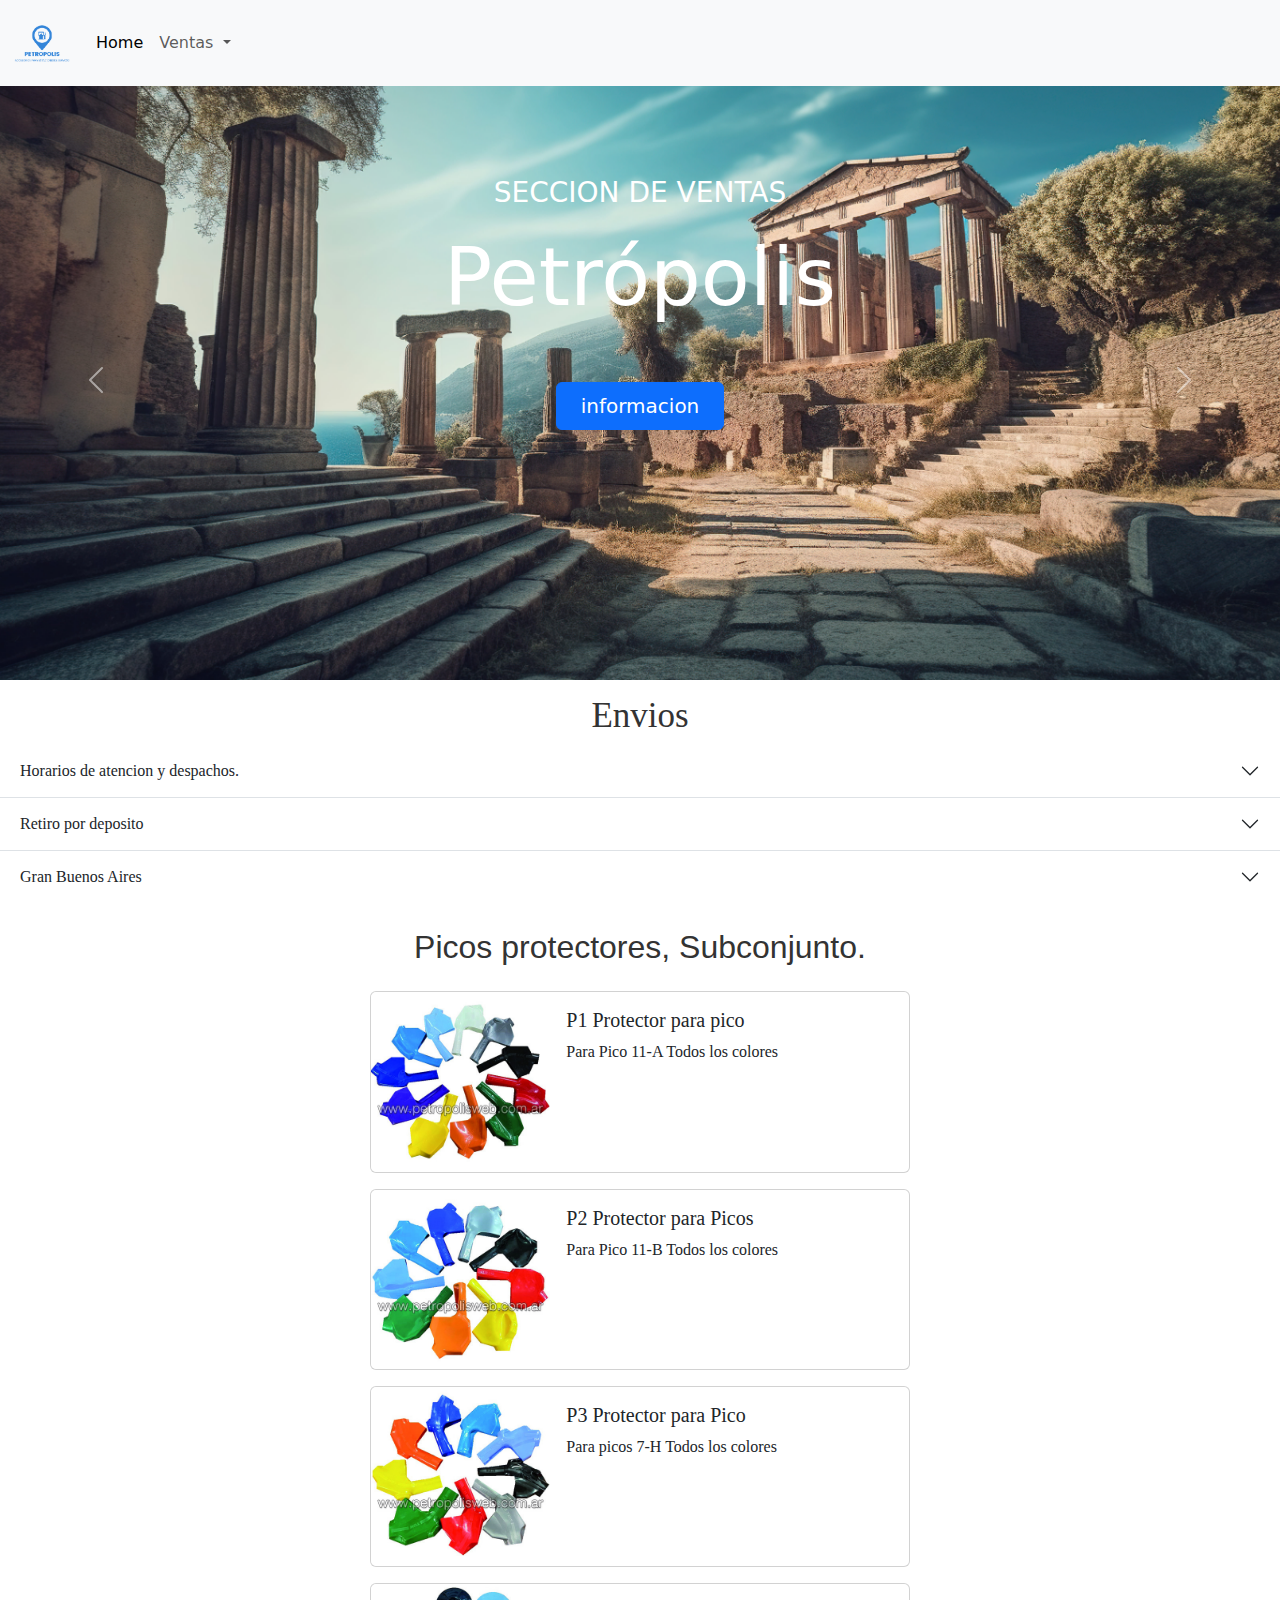
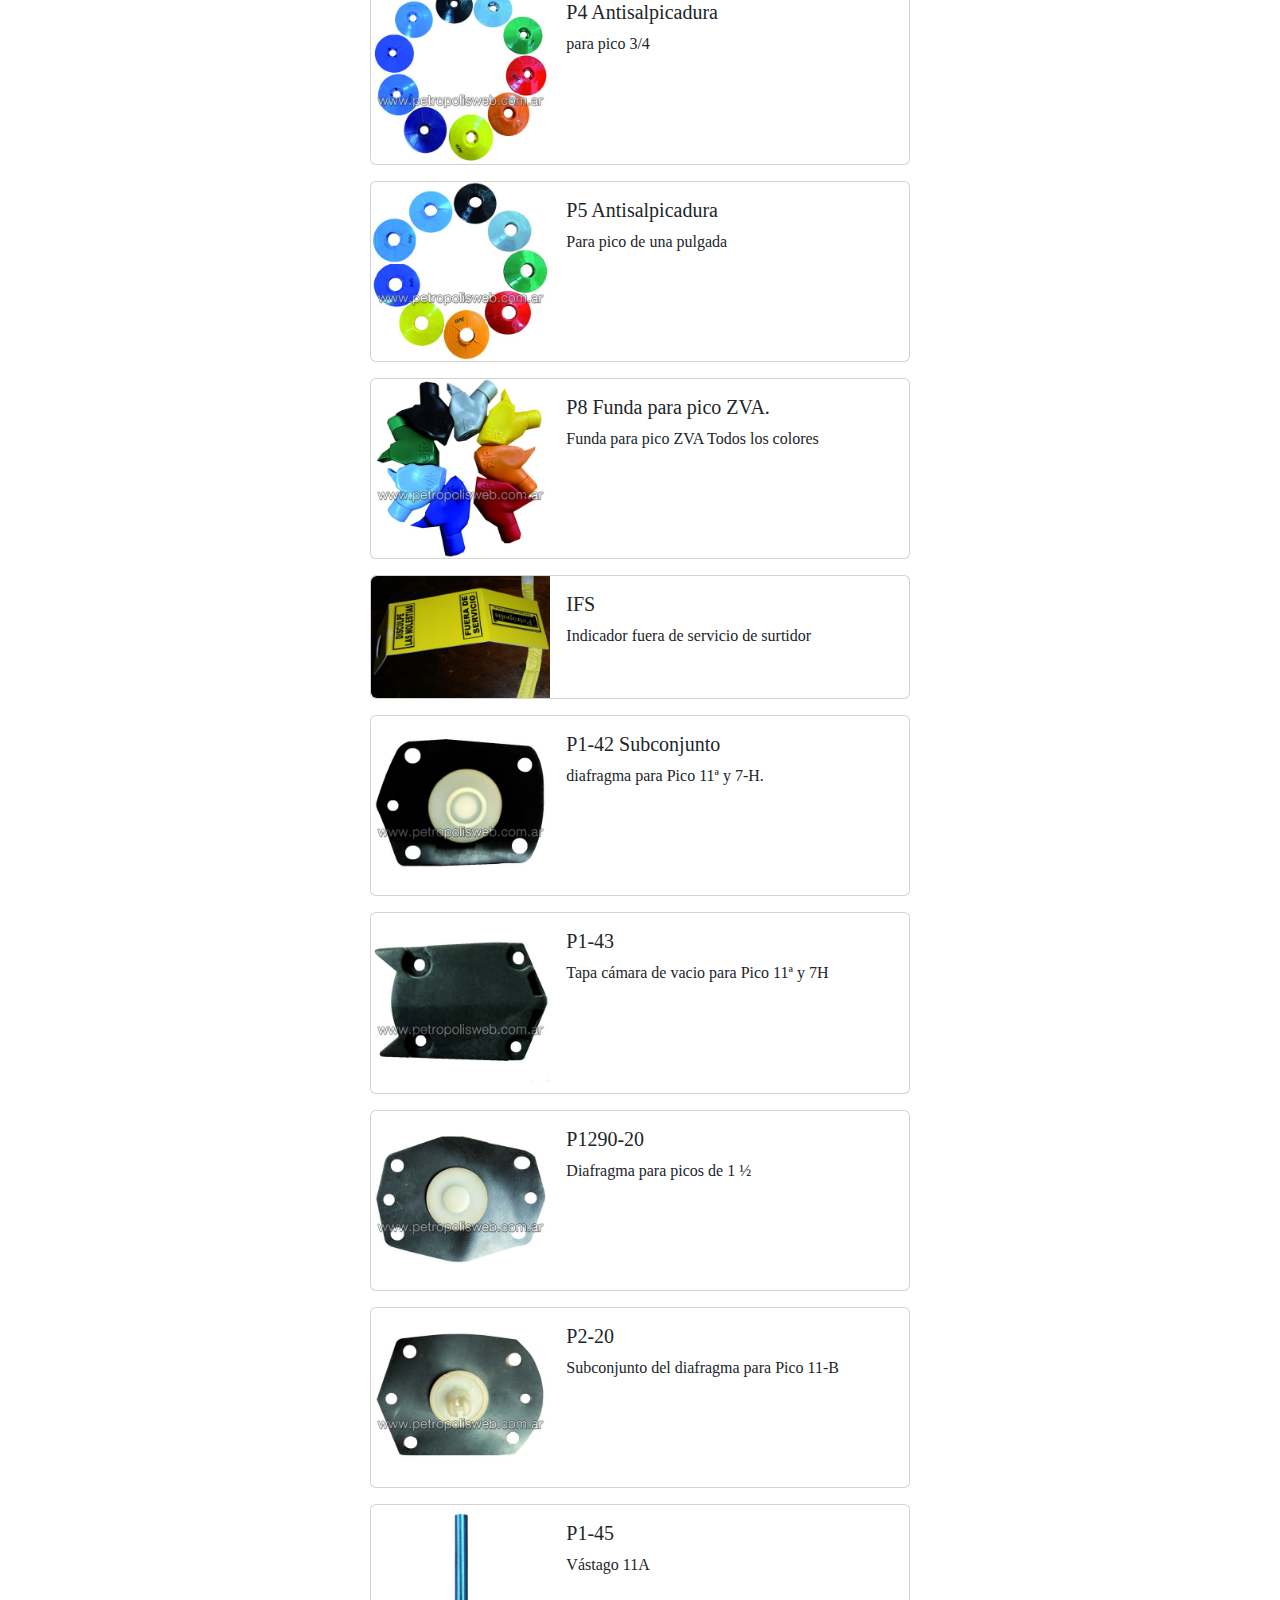
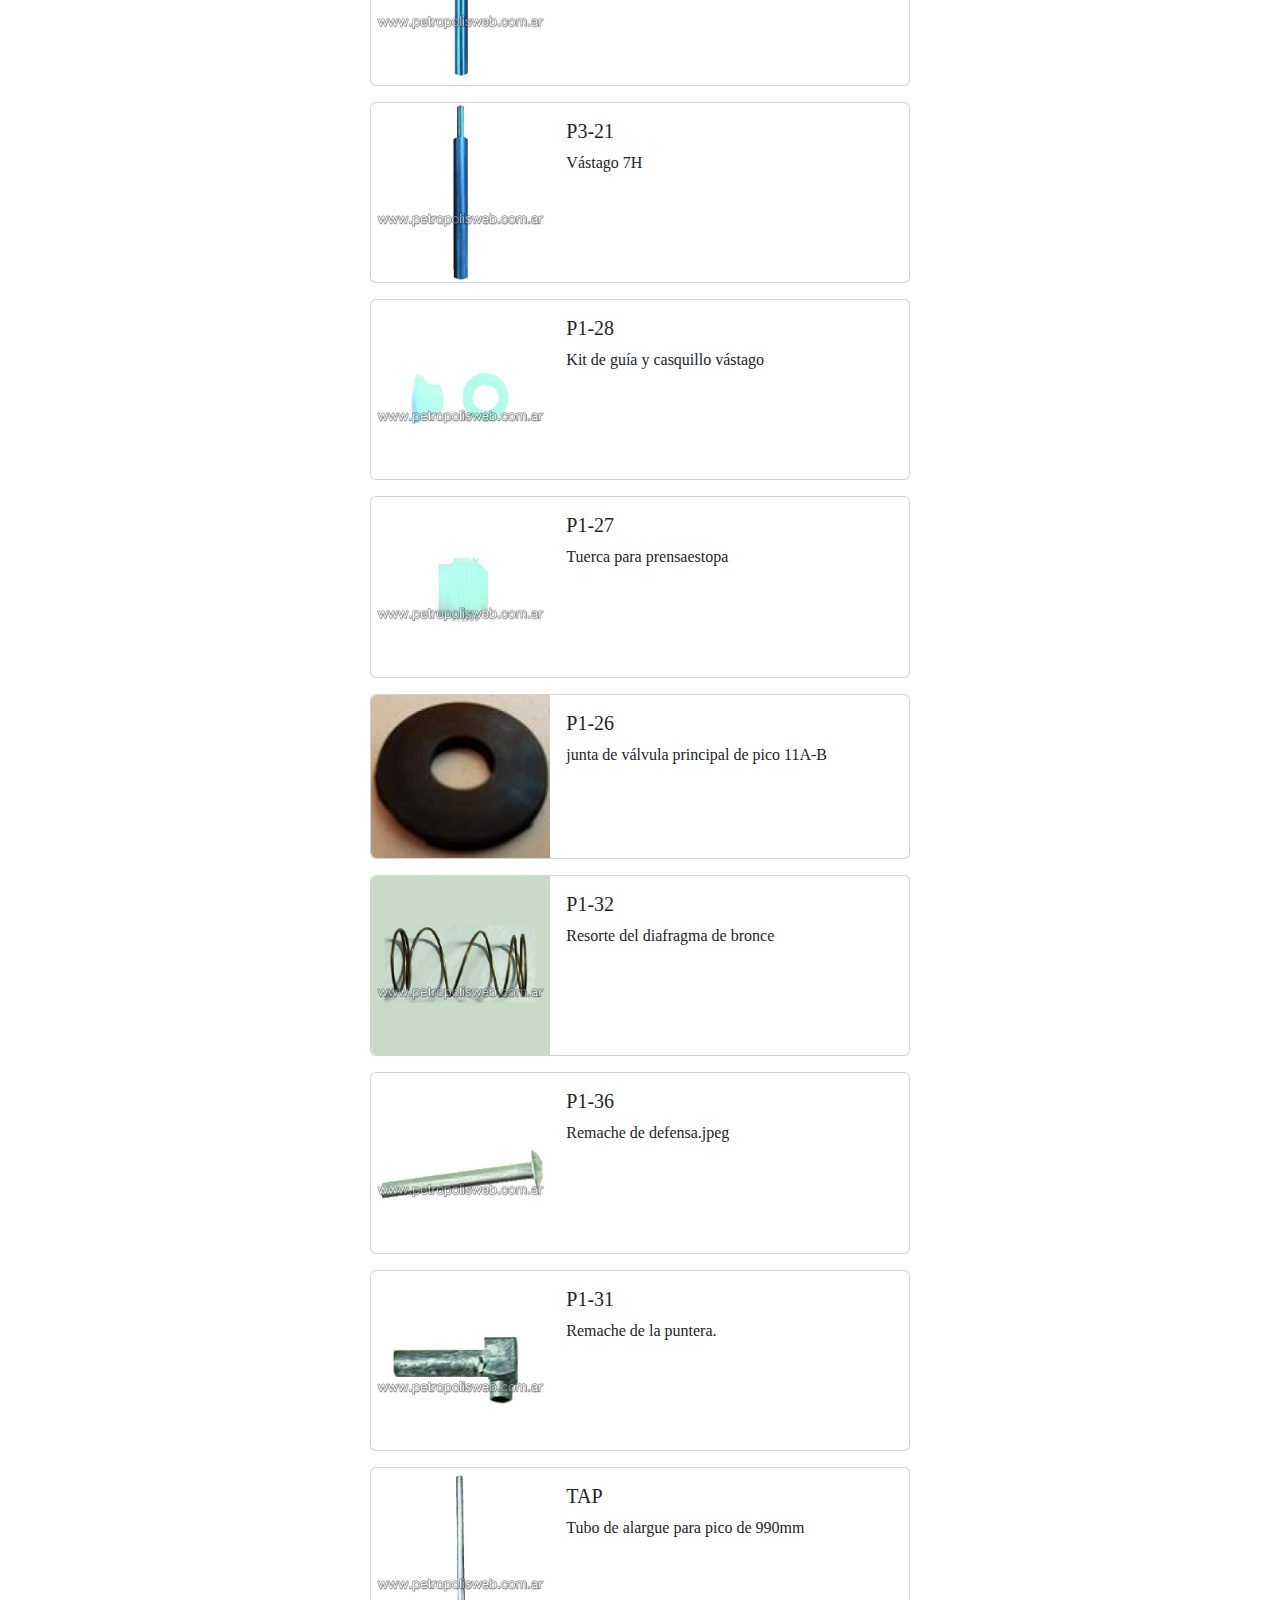
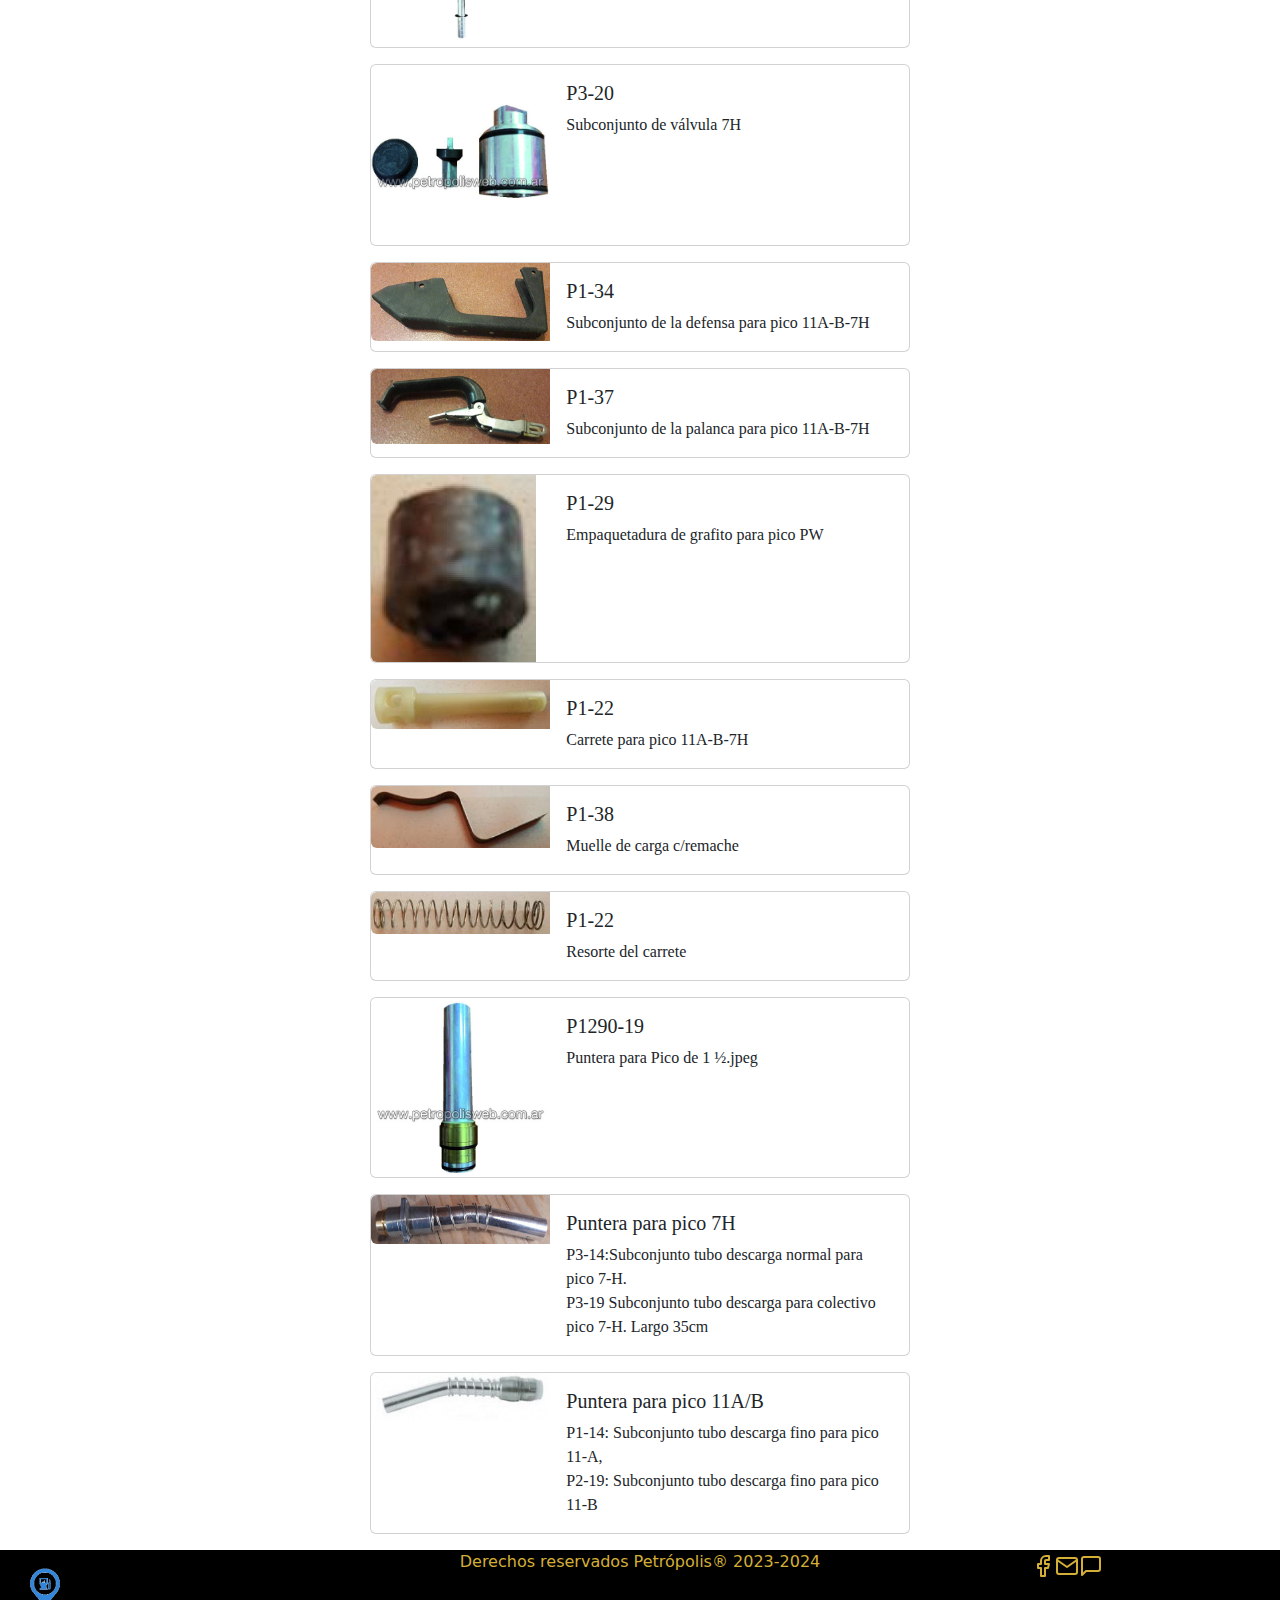
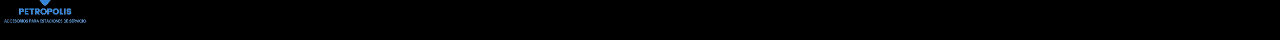
<file: pages/productos2.html>
<!DOCTYPE html>
<html lang="es">
<head>
    <meta charset="UTF-8">
    <meta name="viewport" content="width=device-width, initial-scale=1.0">
    <link rel="stylesheet" href="../bootstrap/css/bootstrap.min.css">
    <link rel="stylesheet" href="../styles/style.css">
    <link rel="icon" href="../assets/logo.png" type="image/x-icon">
    <title>Ventas-Repuestos para pico</title>
</head>
<body>
    <header>
      <nav class="navbar navbar-expand-lg bg-body-tertiary">
        <div class="container-fluid">
          <a class="navbar-brand" href="#"><img src="../assets/LogoSinFondo.png" alt="" class="logoc"></a>
          <button class="navbar-toggler" type="button" data-bs-toggle="collapse" data-bs-target="#navbarNavDropdown" aria-controls="navbarNavDropdown" aria-expanded="false" aria-label="Toggle navigation">
            <span class="navbar-toggler-icon"></span>
          </button>
          <div class="collapse navbar-collapse" id="navbarNavDropdown">
            <ul class="navbar-nav">
              <li class="nav-item">
                <a class="nav-link active" aria-current="page" href="../index.html">Home</a>
              </li>
              <li class="nav-item dropdown">
                <a class="nav-link dropdown-toggle" href="#" role="button" data-bs-toggle="dropdown" aria-expanded="false">
                  Ventas
                </a>
                <ul class="dropdown-menu">
                  <li><a class="dropdown-item" href="../pages/Ventas.html">Accesorios Para Surtidor</a></li>
                  <li><a class="dropdown-item" href="./productos2.html">Repuestos para Picos</a></li>
                  <li><a class="dropdown-item" href="./productos3.html">Productos GNC</a></li>
                  <li><a class="dropdown-item" href="./productos4.html">Tanques</a></li>
                  <li><a class="dropdown-item" href="./productos5.html">Lubricentro</a></li>
                  <li><a class="dropdown-item" href="./productos6.html">Bombas y medidores</a></li>
                  <li><a class="dropdown-item" href="./productos7.html">Varios</a></li>
                </ul>
              </li>
            </ul>
          </div>
        </div>
      </nav>
    </header>

    <main class="main1cl">
        <div id="carouselExampleAutoplaying" class="carousel slide" data-bs-ride="carousel">
          <div class="carousel-inner">
            <div class="carousel-item active d-item">
              <img src="../assets/ruinas-ciudad-antigua-imagen-generada-ia (1).jpg" class="d-block w-100 d-img" alt="...">
              <div class="carousel-caption top-0 mt-4">
                <p class="mt-5 fs-3 text-uppercase">
                Seccion de Ventas
                </p>
                <h1 class="display-1 wf-bolder text-capitalize">Petrópolis</h1>
                <button class="btn btn-primary px-4 py-2 fs-5 mt-5">informacion</button>
            </div>
            </div>
  
            <div class="carousel-item d-item">
              <img src="../assets/cerrar-repartidor-coche.jpg" class="d-block w-100 d-img" alt="...">
              <div class="carousel-caption top-0 mt-4">
                <p class="mt-5 fs-3 text-uppercase">
                Envios seguros para toda la Argentina
                </p>
                <h1 class="display-1 wf-bolder text-capitalize">Envios</h1>
                <button class="btn btn-primary px-4 py-2 fs-5 mt-5">informacion</button>
            </div>
            </div>
  
  
            <div class="carousel-item d-item">
              <img src="../assets/img de prueba.jpg" class="d-block w-100 d-img" alt="...">
              <div class="carousel-caption top-0 mt-4">
                <p class="mt-5 fs-3 text-uppercase">
                Atencion al cliente personalizada 
                </p>
                <h1 class="display-1 wf-bolder text-capitalize">Petrópolis</h1>
                <a href="https://wa.me/+541155163023"><button class="btn btn-primary px-4 py-2 fs-5 mt-5">Llamar</button></a>
            </div>
            </div>
          </div>
          <button class="carousel-control-prev" type="button" data-bs-target="#carouselExampleAutoplaying" data-bs-slide="prev">
            <span class="carousel-control-prev-icon" aria-hidden="true"></span>
            <span class="visually-hidden">Previous</span>
          </button>
          <button class="carousel-control-next" type="button" data-bs-target="#carouselExampleAutoplaying" data-bs-slide="next">
            <span class="carousel-control-next-icon" aria-hidden="true"></span>
            <span class="visually-hidden">Next</span>
          </button>
        </div>
        </main>

        <div class="cuerpo1">
            <h2 class="ctn">Envios</h2>
  
            <div class="accordion accordion-flush" id="accordionFlushExample">
              <div class="accordion-item">
                <h2 class="accordion-header">
                  <button class="accordion-button collapsed" type="button" data-bs-toggle="collapse" data-bs-target="#flush-collapseOne" aria-expanded="false" aria-controls="flush-collapseOne">
                    Horarios de atencion y despachos.
                  </button>
                </h2>
                <div id="flush-collapseOne" class="accordion-collapse collapse" data-bs-parent="#accordionFlushExample">
                  <div class="accordion-body">Nuestro horario de atención es de Lunes a viernes de 8 a 17 hs.
                    Despachamos a todo el país a través de Vía Cargo, Credifín, Crucero Express, Oca, etc, normalmente la mercadería se despacha al día siguiente hábil de haber realizado el pedido.</div>
                </div>
              </div>
              <div class="accordion-item">
                <h2 class="accordion-header">
                  <button class="accordion-button collapsed" type="button" data-bs-toggle="collapse" data-bs-target="#flush-collapseTwo" aria-expanded="false" aria-controls="flush-collapseTwo">
                    Retiro por deposito
                  </button>
                </h2>
                <div id="flush-collapseTwo" class="accordion-collapse collapse" data-bs-parent="#accordionFlushExample">
                  <div class="accordion-body">Nuestro depósito se encuentra en, Martín  Coronado 613 entre Alberdi y Retes Luis Guillón, Buenos Aires. </div>
                </div>
              </div>
              <div class="accordion-item">
                <h2 class="accordion-header">
                  <button class="accordion-button collapsed" type="button" data-bs-toggle="collapse" data-bs-target="#flush-collapseThree" aria-expanded="false" aria-controls="flush-collapseThree">
                    Gran Buenos Aires
                  </button>
                </h2>
                <div id="flush-collapseThree" class="accordion-collapse collapse" data-bs-parent="#accordionFlushExample">
                  <div class="accordion-body">En los casos de los clientes del gran Buenos Aires, realizamos un recorrido una vez por mes por zona,en éste caso, la mercadería se entrega sin costo de envío (con un mínimo de compra), fuera de eso hacemos las entregas por medio de cadetería en moto a cargo del cliente.</div>
                </div>
              </div>
            </div>
          </div>

          <div class="cuerpo1">
            <h2 class="sbn">Picos protectores, Subconjunto.</h2>
            <div class="cuerpop">

              <article class="productosss2">
    
                <div class="card mb-3" style="max-width: 540px;">
                <div class="row g-0">
                  <div class="col-md-4">
                    <img src="../assets/picos y subproductos/P1 Protector .jpeg" class="img-fluid rounded-start" alt="...">
                  </div>
                  <div class="col-md-8">
                    <div class="card-body">
                      <h5 class="card-title">P1 Protector para pico</h5>
                      <p class="card-text">Para Pico 11-A Todos los colores</p>
                    </div>
                  </div>
                </div>
              </div>

              <div class="card mb-3" style="max-width: 540px;">
                <div class="row g-0">
                  <div class="col-md-4">
                    <img src="../assets/picos y subproductos/estevap2.jpeg" class="img-fluid rounded-start" alt="...">
                  </div>
                  <div class="col-md-8">
                    <div class="card-body">
                      <h5 class="card-title">P2 Protector para Picos</h5>
                      <p class="card-text">Para Pico 11-B Todos los colores</p>
                    </div>
                  </div>
                </div>
              </div>
              
              <div class="card mb-3" style="max-width: 540px;">
                <div class="row g-0">
                  <div class="col-md-4">
                    <img src="../assets/picos y subproductos/estevap3.jpeg" class="img-fluid rounded-start" alt="...">
                  </div>
                  <div class="col-md-8">
                    <div class="card-body">
                      <h5 class="card-title">P3 Protector para Pico</h5>
                      <p class="card-text">Para picos 7-H Todos los colores</p>
                    </div>
                  </div>
                </div>
              </div>

              <div class="card mb-3" style="max-width: 540px;">
                <div class="row g-0">
                  <div class="col-md-4">
                    <img src="../assets/picos y subproductos/P4 Antisalpicadura para p.jpeg" class="img-fluid rounded-start" alt="...">
                  </div>
                  <div class="col-md-8">
                    <div class="card-body">
                      <h5 class="card-title">P4 Antisalpicadura</h5>
                      <p class="card-text"> para pico 3/4</p>
                    </div>
                  </div>
                </div>
              </div>

              <div class="card mb-3" style="max-width: 540px;">
                <div class="row g-0">
                  <div class="col-md-4">
                    <img src="../assets/picos y subproductos/P5 Antisalpicadura para pico 7h.jpeg" class="img-fluid rounded-start" alt="...">
                  </div>
                  <div class="col-md-8">
                    <div class="card-body">
                      <h5 class="card-title">P5 Antisalpicadura</h5>
                      <p class="card-text">Para pico de una pulgada</p>
                    </div>
                  </div>
                </div>
              </div>
    
              <div class="card mb-3" style="max-width: 540px;">
                <div class="row g-0">
                  <div class="col-md-4">
                    <img src="../assets/picos y subproductos/P8 Funda.jpeg" class="img-fluid rounded-start" alt="...">
                  </div>
                  <div class="col-md-8">
                    <div class="card-body">
                      <h5 class="card-title">P8 Funda para pico ZVA.</h5>
                      <p class="card-text">Funda para pico ZVA Todos los colores</p>
                    </div>
                  </div>
                </div>
              </div>


              <div class="card mb-3" style="max-width: 540px;">
                <div class="row g-0">
                  <div class="col-md-4">
                    <img src="../assets/picos y subproductos/IFS Indicador fuera de servicio de surtidor.png" class="img-fluid rounded-start" alt="...">
                  </div>
                  <div class="col-md-8">
                    <div class="card-body">
                      <h5 class="card-title">IFS </h5>
                      <p class="card-text">Indicador fuera de servicio de surtidor</p>
                    </div>
                  </div>
                </div>
              </div>

              <div class="card mb-3" style="max-width: 540px;">
                <div class="row g-0">
                  <div class="col-md-4">
                    <img src="../assets/picos y subproductos/P1-42 Subconjunto.jpeg" class="img-fluid rounded-start" alt="...">
                  </div>
                  <div class="col-md-8">
                    <div class="card-body">
                      <h5 class="card-title">P1-42 Subconjunto</h5>
                      <p class="card-text">diafragma para Pico 11ª y 7-H.</p>
                    </div>
                  </div>
                </div>
              </div>
    
              <div class="card mb-3" style="max-width: 540px;">
                <div class="row g-0">
                  <div class="col-md-4">
                    <img src="../assets/picos y subproductos/1-43 Tapa cámara de vacio para P.jpeg" class="img-fluid rounded-start" alt="...">
                  </div>
                  <div class="col-md-8">
                    <div class="card-body">
                      <h5 class="card-title">P1-43</h5>
                      <p class="card-text">Tapa cámara de vacio para Pico 11ª y 7H</p>
                    </div>
                  </div>
                </div>
              </div>
    
              <div class="card mb-3" style="max-width: 540px;">
                <div class="row g-0">
                  <div class="col-md-4">
                    <img src="../assets/picos y subproductos/P1290-20 Subconjunto del diafragma para Pico 1290.jpeg" class="img-fluid rounded-start" alt="...">
                  </div>
                  <div class="col-md-8">
                    <div class="card-body">
                      <h5 class="card-title">P1290-20</h5>
                      <p class="card-text">Diafragma para picos de 1 ½ </p>
                    </div>
                  </div>
                </div>
              </div>
    
              <div class="card mb-3" style="max-width: 540px;">
                <div class="row g-0">
                  <div class="col-md-4">
                    <img src="../assets/picos y subproductos/P2-22 Subconjunto del diafragma para Pico 11-B.jpeg" class="img-fluid rounded-start" alt="...">
                  </div>
                  <div class="col-md-8">
                    <div class="card-body">
                      <h5 class="card-title">P2-20</h5>
                      <p class="card-text">Subconjunto del diafragma para Pico 11-B</p>
                    </div>
                  </div>
                </div>
              </div>
    
              <div class="card mb-3" style="max-width: 540px;">
                <div class="row g-0">
                  <div class="col-md-4">
                    <img src="../assets/picos y subproductos/P1-45 Vástago 11A.jpeg" class="img-fluid rounded-start" alt="...">
                  </div>
                  <div class="col-md-8">
                    <div class="card-body">
                      <h5 class="card-title">P1-45</h5>
                      <p class="card-text">Vástago 11A</p>
                    </div>
                  </div>
                </div>
              </div>
    
              <div class="card mb-3" style="max-width: 540px;">
                <div class="row g-0">
                  <div class="col-md-4">
                    <img src="../assets/picos y subproductos/P3-21 Vástago 7H.jpeg" class="img-fluid rounded-start" alt="...">
                  </div>
                  <div class="col-md-8">
                    <div class="card-body">
                      <h5 class="card-title">P3-21 </h5>
                      <p class="card-text">Vástago 7H</p>
                    </div>
                  </div>
                </div>
              </div>
    
              <div class="card mb-3" style="max-width: 540px;">
                <div class="row g-0">
                  <div class="col-md-4">
                    <img src="../assets/picos y subproductos/P1-K24.jpeg" class="img-fluid rounded-start" alt="...">
                  </div>
                  <div class="col-md-8">
                    <div class="card-body">
                      <h5 class="card-title">P1-28</h5>
                      <p class="card-text">Kit de guía y casquillo vástago</p>
                    </div>
                  </div>
                </div>
              </div>
    
              <div class="card mb-3" style="max-width: 540px;">
                <div class="row g-0">
                  <div class="col-md-4">
                    <img src="../assets/picos y subproductos/P1-27 Tuerca del prensaestopa.jpeg" class="img-fluid rounded-start" alt="...">
                  </div>
                  <div class="col-md-8">
                    <div class="card-body">
                      <h5 class="card-title">P1-27 </h5>
                      <p class="card-text">Tuerca para prensaestopa</p>
                    </div>
                  </div>
                </div>
              </div>
    
              <div class="card mb-3" style="max-width: 540px;">
                <div class="row g-0">
                  <div class="col-md-4">
                    <img src="../assets/picos y subproductos/P1-24A Subconjunto válvula pico 11A - 11B.png" class="img-fluid rounded-start" alt="...">
                  </div>
                  <div class="col-md-8">
                    <div class="card-body">
                      <h5 class="card-title">P1-26</h5>
                      <p class="card-text">junta de válvula principal de pico 11A-B</p>
                    </div>
                  </div>
                </div>
              </div>
    
              <div class="card mb-3" style="max-width: 540px;">
                <div class="row g-0">
                  <div class="col-md-4">
                    <img src="../assets/picos y subproductos/P1-22 Resorte del carrete.jpeg" class="img-fluid rounded-start" alt="...">
                  </div>
                  <div class="col-md-8">
                    <div class="card-body">
                      <h5 class="card-title">P1-32</h5>
                      <p class="card-text">Resorte del diafragma de bronce</p>
                    </div>
                  </div>
                </div>
              </div>
    
              <div class="card mb-3" style="max-width: 540px;">
                <div class="row g-0">
                  <div class="col-md-4">
                    <img src="../assets/picos y subproductos/P1-36 Remache de defensa.jpeg" class="img-fluid rounded-start" alt="...">
                  </div>
                  <div class="col-md-8">
                    <div class="card-body">
                      <h5 class="card-title">P1-36</h5>
                      <p class="card-text">Remache de defensa.jpeg</p>
                    </div>
                  </div>
                </div>
              </div>
    
              <div class="card mb-3" style="max-width: 540px;">
                <div class="row g-0">
                  <div class="col-md-4">
                    <img src="../assets/picos y subproductos/P1-30 Remache de la puntera.jpeg" class="img-fluid rounded-start" alt="...">
                  </div>
                  <div class="col-md-8">
                    <div class="card-body">
                      <h5 class="card-title"> P1-31 </h5>
                      <p class="card-text">Remache de la puntera.</p>
                    </div>
                  </div>
                </div>
              </div>
    
              <div class="card mb-3" style="max-width: 540px;">
                <div class="row g-0">
                  <div class="col-md-4">
                    <img src="../assets/picos y subproductos/TAP Tubo de alargue para pico de 990mm.jpeg" class="img-fluid rounded-start" alt="...">
                  </div>
                  <div class="col-md-8">
                    <div class="card-body">
                      <h5 class="card-title">TAP</h5>
                      <p class="card-text">Tubo de alargue para pico de 990mm</p>
                    </div>
                  </div>
                </div>
              </div>
    
              <div class="card mb-3" style="max-width: 540px;">
                <div class="row g-0">
                  <div class="col-md-4">
                    <img src="../assets/picos y subproductos/P3-20 Subconjunto de válvula 7H.jpeg" class="img-fluid rounded-start" alt="...">
                  </div>
                  <div class="col-md-8">
                    <div class="card-body">
                      <h5 class="card-title">P3-20</h5>
                      <p class="card-text">Subconjunto de válvula 7H</p>
                    </div>
                  </div>
                </div>
              </div>
    
              <div class="card mb-3" style="max-width: 540px;">
                <div class="row g-0">
                  <div class="col-md-4">
                    <img src="../assets/picos y subproductos/P1-34 Subconjunto d.png" class="img-fluid rounded-start" alt="...">
                  </div>
                  <div class="col-md-8">
                    <div class="card-body">
                      <h5 class="card-title">P1-34</h5>
                      <p class="card-text">Subconjunto de la defensa para pico 11A-B-7H</p>
                    </div>
                  </div>
                </div>
              </div>
    
              <div class="card mb-3" style="max-width: 540px;">
                <div class="row g-0">
                  <div class="col-md-4">
                    <img src="../assets/picos y subproductos/P1-37 Subconjunto de la palanca.png" class="img-fluid rounded-start" alt="...">
                  </div>
                  <div class="col-md-8">
                    <div class="card-body">
                      <h5 class="card-title">P1-37</h5>
                      <p class="card-text">Subconjunto de la palanca para pico 11A-B-7H </p>
                    </div>
                  </div>
                </div>
              </div>
    
              <div class="card mb-3" style="max-width: 540px;">
                <div class="row g-0">
                  <div class="col-md-4">
                    <img src="../assets/picos y subproductos/P1-29 Empaquetadura de grafito.png" class="img-fluid rounded-start" alt="...">
                  </div>
                  <div class="col-md-8">
                    <div class="card-body">
                      <h5 class="card-title">P1-29</h5>
                      <p class="card-text">Empaquetadura de grafito para pico PW</p>
                    </div>
                  </div>
                </div>
              </div>
    
              <div class="card mb-3" style="max-width: 540px;">
                <div class="row g-0">
                  <div class="col-md-4">
                    <img src="../assets/picos y subproductos/P1-22 Carrete.png" class="img-fluid rounded-start" alt="...">
                  </div>
                  <div class="col-md-8">
                    <div class="card-body">
                      <h5 class="card-title">P1-22</h5>
                      <p class="card-text">Carrete para pico 11A-B-7H</p>
                    </div>
                  </div>
                </div>
              </div>
    
              <div class="card mb-3" style="max-width: 540px;">
                <div class="row g-0">
                  <div class="col-md-4">
                    <img src="../assets/picos y subproductos/muelle.png" class="img-fluid rounded-start" alt="...">
                  </div>
                  <div class="col-md-8">
                    <div class="card-body">
                      <h5 class="card-title">P1-38 </h5>
                      <p class="card-text">Muelle de carga c/remache</p>
                    </div>
                  </div>
                </div>
              </div>
    
              <div class="card mb-3" style="max-width: 540px;">
                <div class="row g-0">
                  <div class="col-md-4">
                    <img src="../assets/picos y subproductos/P1-22 Resorte del carrete.png" class="img-fluid rounded-start" alt="...">
                  </div>
                  <div class="col-md-8">
                    <div class="card-body">
                      <h5 class="card-title">P1-22 </h5>
                      <p class="card-text">Resorte del carrete</p>
                    </div>
                  </div>
                </div>
              </div>

              <div class="card mb-3" style="max-width: 540px;">
                <div class="row g-0">
                  <div class="col-md-4">
                    <img src="../assets/picos y subproductos/P1290-19 Puntera para Pico de 1 ½.jpeg" class="img-fluid rounded-start" alt="...">
                  </div>
                  <div class="col-md-8">
                    <div class="card-body">
                      <h5 class="card-title">P1290-19</h5>
                      <p class="card-text">Puntera para Pico de 1 ½.jpeg</p>
                    </div>
                  </div>
                </div>
              </div>
    
              <div class="card mb-3" style="max-width: 540px;">
                <div class="row g-0">
                  <div class="col-md-4">
                    <img src="../assets/picos y subproductos/P3-14 Subconjunto tubo descarga normal para pico 7-H.png" class="img-fluid rounded-start" alt="...">
                  </div>
                  <div class="col-md-8">
                    <div class="card-body">
                      <h5 class="card-title">Puntera para pico 7H</h5>
                      <p class="card-text">P3-14:Subconjunto tubo descarga normal para pico 7-H. <br>
                         P3-19 Subconjunto tubo descarga para colectivo pico 7-H. Largo 35cm</p>
                    </div>
                  </div>
                </div>
              </div>
    
              <div class="card mb-3" style="max-width: 540px;">
                <div class="row g-0">
                  <div class="col-md-4">
                    <img src="../assets/picos y subproductos/P1-14 Subconjunto tubo descarga fino para pico 11-A.png" class="img-fluid rounded-start" alt="...">
                  </div>
                  <div class="col-md-8">
                    <div class="card-body">
                      <h5 class="card-title">Puntera para pico 11A/B</h5>
                      <p class="card-text">P1-14: Subconjunto tubo descarga fino para pico 11-A,<br>
                        P2-19: Subconjunto tubo descarga fino para pico 11-B</p>
                    </div>
                  </div>
                </div>
              </div>
              
            </div>
            </div>

            <footer class="piedp">
              <div class="caja7">
                <img src="../assets/LogoSinFondo.png" alt="lgofondo">
              </div>
              <div class="caja8">
                <p class="parrafos">Derechos reservados Petrópolis® 2023-2024</p>
              </div>
              <div class="caja9">
                <a href="https://www.instagram.com/petropolisweb/?igshid=OGQ5ZDc2ODk2ZA%3D%3D" target="_blank"><img src="../assets/facebook.svg" alt=""></a>
                <a href="mailto:infopetropolis@gmail.com"><img src="../assets/mail.svg" alt=""></a>
                <a href="https://wa.me/+541155163023" target="_blank"><img src="../assets/message-square.svg" alt=""></a>
              </div>
            </footer>
    <script src="../bootstrap/js/bootstrap.bundle.js"></script>
    </body>
    </html>
</file>
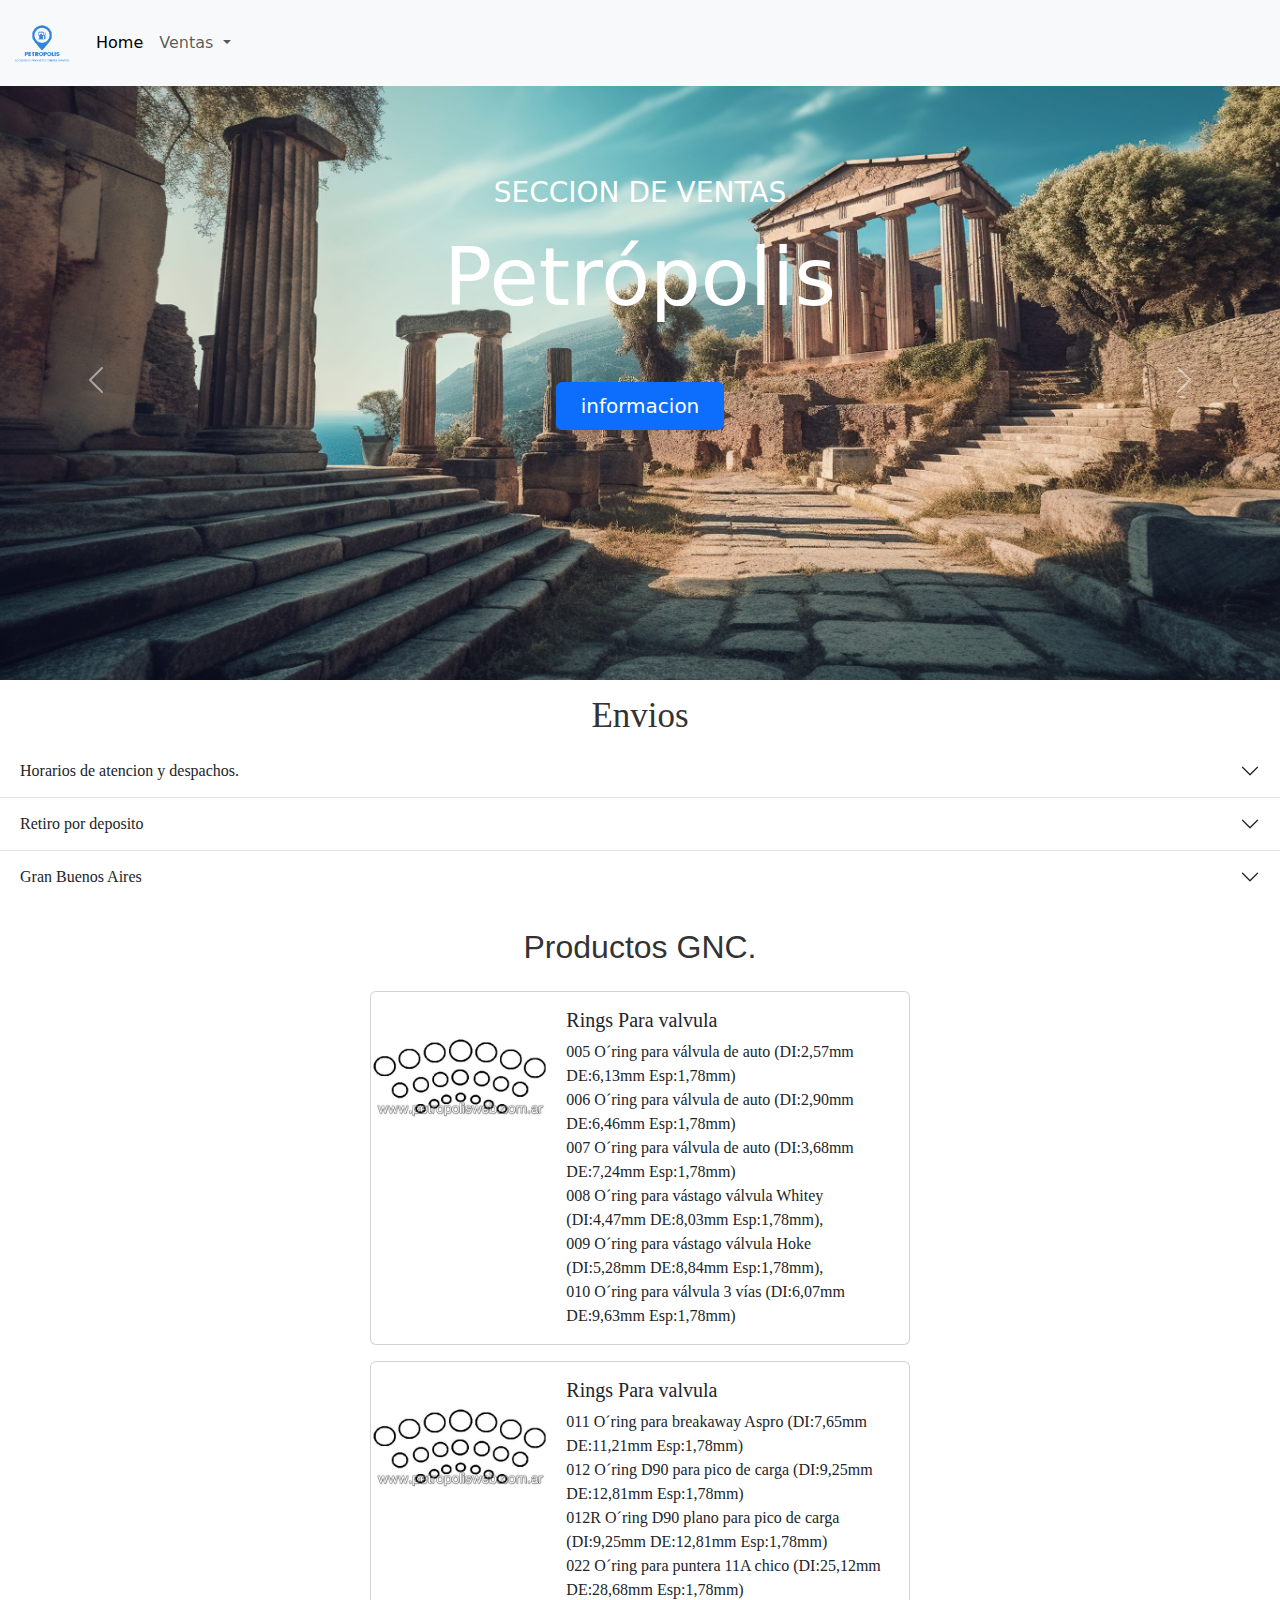
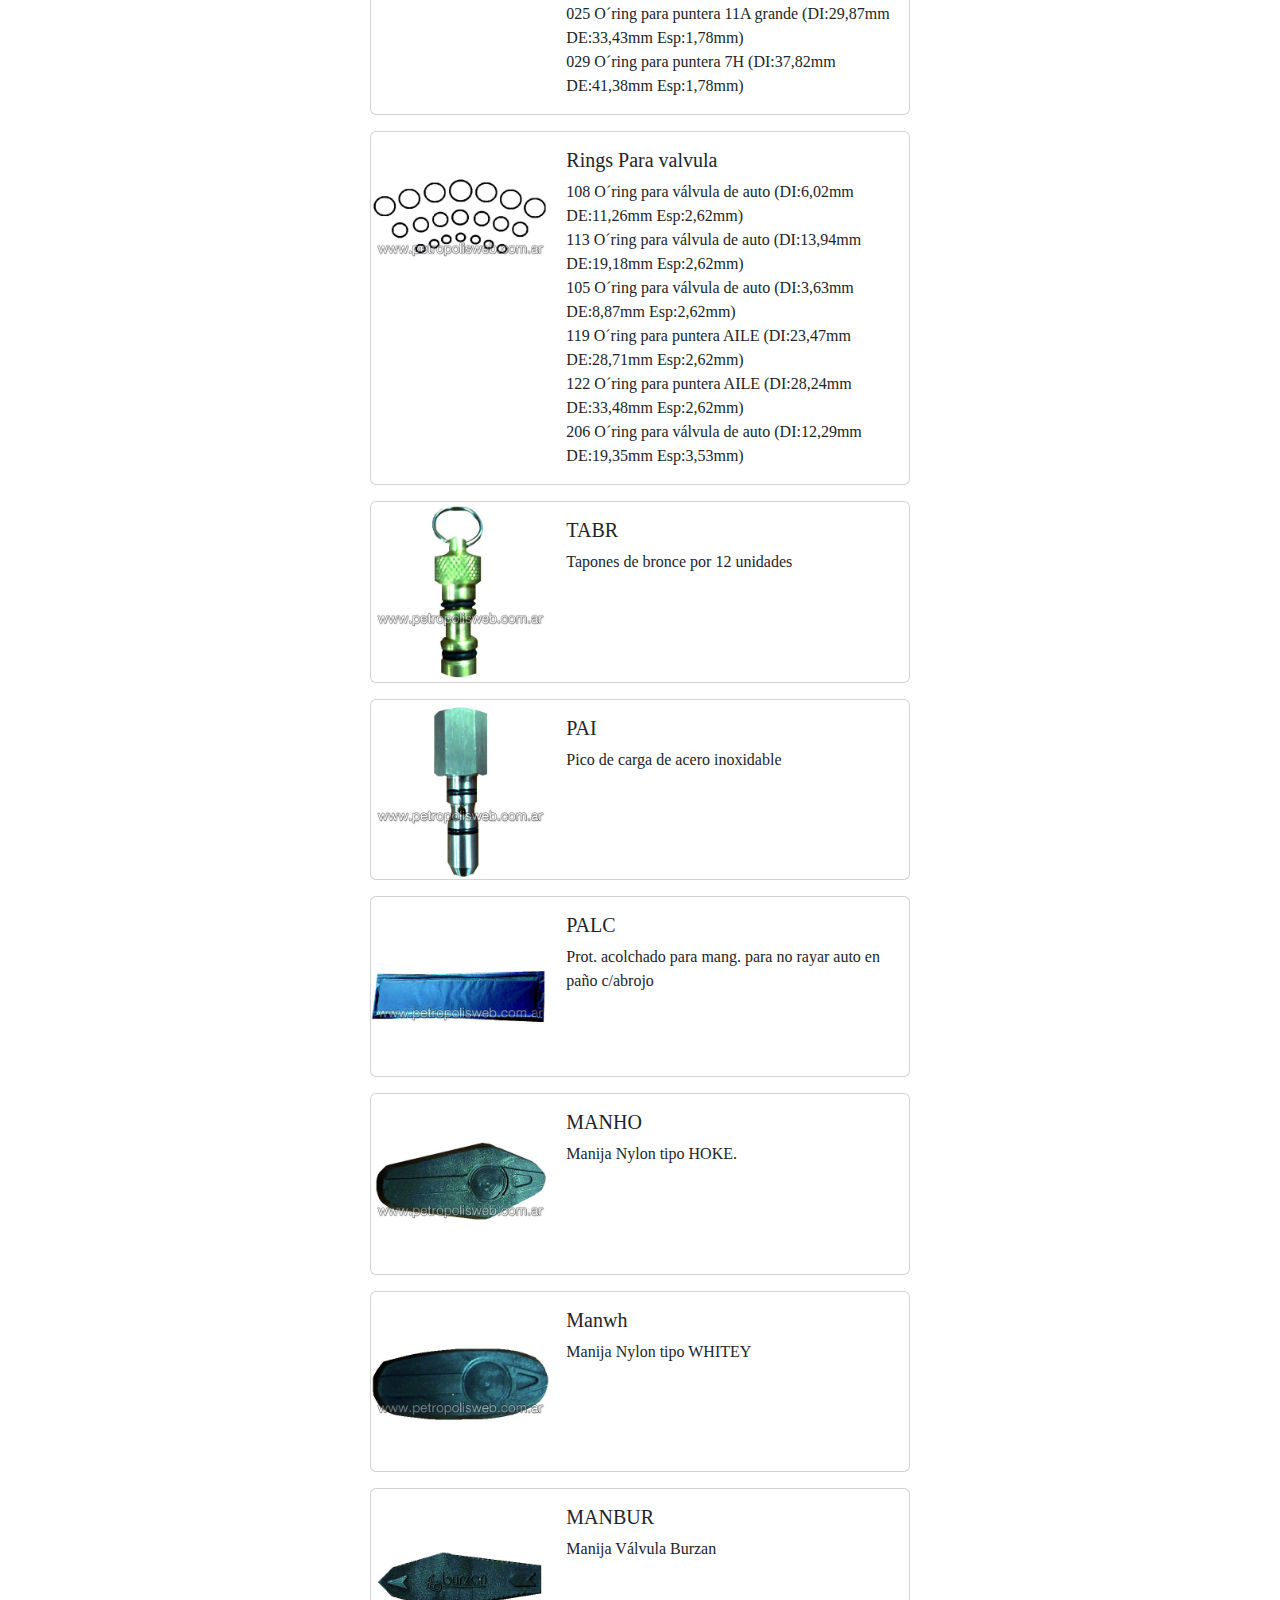
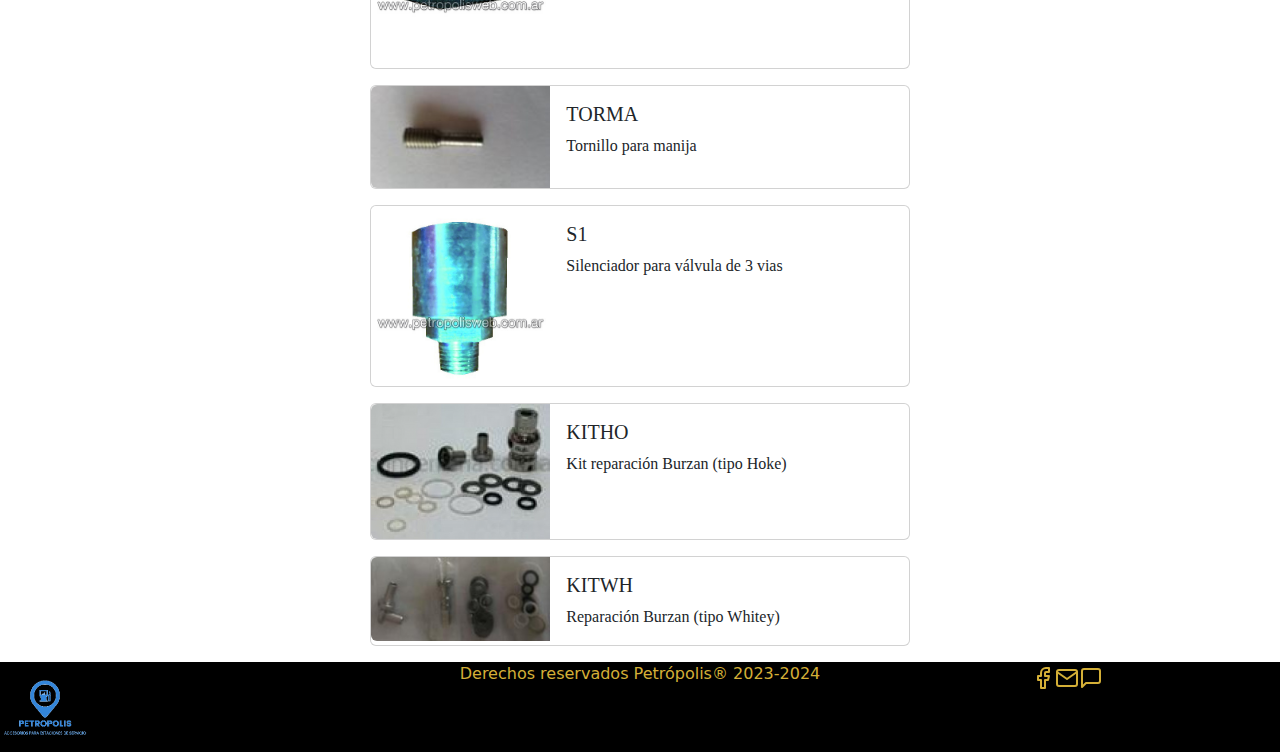
<file: pages/productos3.html>
<!DOCTYPE html>
<html lang="es">
<head>
    <meta charset="UTF-8">
    <meta name="viewport" content="width=device-width, initial-scale=1.0">
    <link rel="stylesheet" href="../bootstrap/css/bootstrap.min.css">
    <link rel="stylesheet" href="../styles/style.css">
    <link rel="icon" href="../assets/logo.png" type="image/x-icon">
    <title>Ventas-GNC</title>
</head>
<body>
    <header>
      <nav class="navbar navbar-expand-lg bg-body-tertiary">
        <div class="container-fluid">
          <a class="navbar-brand" href="#"><img src="../assets/LogoSinFondo.png" alt="" class="logoc"></a>
          <button class="navbar-toggler" type="button" data-bs-toggle="collapse" data-bs-target="#navbarNavDropdown" aria-controls="navbarNavDropdown" aria-expanded="false" aria-label="Toggle navigation">
            <span class="navbar-toggler-icon"></span>
          </button>
          <div class="collapse navbar-collapse" id="navbarNavDropdown">
            <ul class="navbar-nav">
              <li class="nav-item">
                <a class="nav-link active" aria-current="page" href="../index.html">Home</a>
              </li>
              <li class="nav-item dropdown">
                <a class="nav-link dropdown-toggle" href="#" role="button" data-bs-toggle="dropdown" aria-expanded="false">
                  Ventas
                </a>
                <ul class="dropdown-menu">
                  <li><a class="dropdown-item" href="../pages/Ventas.html">Accesorios Para Surtidor</a></li>
                  <li><a class="dropdown-item" href="./productos2.html">Repuestos para picos</a></li>
                  <li><a class="dropdown-item" href="./productos3.html">Productos GNC</a></li>
                  <li><a class="dropdown-item" href="./productos4.html">Tanques</a></li>
                  <li><a class="dropdown-item" href="./productos5.html">Lubricentro</a></li>
                  <li><a class="dropdown-item" href="./productos6.html">Bombas y medidores</a></li>
                  <li><a class="dropdown-item" href="./productos7.html">Varios</a></li>
                </ul>
              </li>
            </ul>
          </div>
        </div>
      </nav>
    </header>

    <main class="main1cl">
        <div id="carouselExampleAutoplaying" class="carousel slide" data-bs-ride="carousel">
          <div class="carousel-inner">
            <div class="carousel-item active d-item">
              <img src="../assets/ruinas-ciudad-antigua-imagen-generada-ia (1).jpg" class="d-block w-100 d-img" alt="...">
              <div class="carousel-caption top-0 mt-4">
                <p class="mt-5 fs-3 text-uppercase">
                Seccion de Ventas
                </p>
                <h1 class="display-1 wf-bolder text-capitalize">Petrópolis</h1>
                <button class="btn btn-primary px-4 py-2 fs-5 mt-5">informacion</button>
            </div>
            </div>
  
            <div class="carousel-item d-item">
              <img src="../assets/cerrar-repartidor-coche.jpg" class="d-block w-100 d-img" alt="...">
              <div class="carousel-caption top-0 mt-4">
                <p class="mt-5 fs-3 text-uppercase">
                Envios seguros para toda la Argentina
                </p>
                <h1 class="display-1 wf-bolder text-capitalize">Envios</h1>
                <button class="btn btn-primary px-4 py-2 fs-5 mt-5">informacion</button>
            </div>
            </div>
  
  
            <div class="carousel-item d-item">
              <img src="../assets/img de prueba.jpg" class="d-block w-100 d-img" alt="...">
              <div class="carousel-caption top-0 mt-4">
                <p class="mt-5 fs-3 text-uppercase">
                Atencion al cliente personalizada 
                </p>
                <h1 class="display-1 wf-bolder text-capitalize">Petrópolis</h1>
                <a href="https://wa.me/+541155163023"><button class="btn btn-primary px-4 py-2 fs-5 mt-5">Llamar</button></a>
            </div>
            </div>
          </div>
          <button class="carousel-control-prev" type="button" data-bs-target="#carouselExampleAutoplaying" data-bs-slide="prev">
            <span class="carousel-control-prev-icon" aria-hidden="true"></span>
            <span class="visually-hidden">Previous</span>
          </button>
          <button class="carousel-control-next" type="button" data-bs-target="#carouselExampleAutoplaying" data-bs-slide="next">
            <span class="carousel-control-next-icon" aria-hidden="true"></span>
            <span class="visually-hidden">Next</span>
          </button>
        </div>
        </main>

        <div class="cuerpo1">
            <h2 class="ctn">Envios</h2>
  
            <div class="accordion accordion-flush" id="accordionFlushExample">
              <div class="accordion-item">
                <h2 class="accordion-header">
                  <button class="accordion-button collapsed" type="button" data-bs-toggle="collapse" data-bs-target="#flush-collapseOne" aria-expanded="false" aria-controls="flush-collapseOne">
                    Horarios de atencion y despachos.
                  </button>
                </h2>
                <div id="flush-collapseOne" class="accordion-collapse collapse" data-bs-parent="#accordionFlushExample">
                  <div class="accordion-body">Nuestro horario de atención es de Lunes a viernes de 8 a 17 hs.
                    Despachamos a todo el país a través de Vía Cargo, Credifín, Crucero Express, Oca, etc, normalmente la mercadería se despacha al día siguiente hábil de haber realizado el pedido.</div>
                </div>
              </div>
              <div class="accordion-item">
                <h2 class="accordion-header">
                  <button class="accordion-button collapsed" type="button" data-bs-toggle="collapse" data-bs-target="#flush-collapseTwo" aria-expanded="false" aria-controls="flush-collapseTwo">
                    Retiro por deposito
                  </button>
                </h2>
                <div id="flush-collapseTwo" class="accordion-collapse collapse" data-bs-parent="#accordionFlushExample">
                  <div class="accordion-body">Nuestro depósito se encuentra en, Martín  Coronado 613 entre Alberdi y Retes Luis Guillón, Buenos Aires. </div>
                </div>
              </div>
              <div class="accordion-item">
                <h2 class="accordion-header">
                  <button class="accordion-button collapsed" type="button" data-bs-toggle="collapse" data-bs-target="#flush-collapseThree" aria-expanded="false" aria-controls="flush-collapseThree">
                    Gran Buenos Aires
                  </button>
                </h2>
                <div id="flush-collapseThree" class="accordion-collapse collapse" data-bs-parent="#accordionFlushExample">
                  <div class="accordion-body">En los casos de los clientes del gran Buenos Aires, realizamos un recorrido una vez por mes por zona,en éste caso, la mercadería se entrega sin costo de envío (con un mínimo de compra), fuera de eso hacemos las entregas por medio de cadetería en moto a cargo del cliente.</div>
                </div>
              </div>
            </div>
          </div>

          <div class="cuerpo1">
            <h2 class="sbn">Productos GNC.</h2>
            <div class="cuerpop">
                <article class="productosss3">
                <div class="card mb-3" style="max-width: 540px;">
                <div class="row g-0">
                  <div class="col-md-4">
                    <img src="../assets/GNC/primeros 3 productos.jpg" class="img-fluid rounded-start" alt="...">
                  </div>
                  <div class="col-md-8">
                    <div class="card-body">
                      <h5 class="card-title">Rings Para valvula</h5>
                      <p class="card-text">005 O´ring para válvula de auto (DI:2,57mm DE:6,13mm Esp:1,78mm)<br>006 O´ring para válvula de auto (DI:2,90mm DE:6,46mm Esp:1,78mm) <br> 007 O´ring para válvula de auto (DI:3,68mm DE:7,24mm Esp:1,78mm) <br> 008 O´ring para vástago válvula Whitey (DI:4,47mm DE:8,03mm Esp:1,78mm),<br>009 O´ring para vástago válvula Hoke (DI:5,28mm DE:8,84mm Esp:1,78mm),<br>010 O´ring para válvula 3 vías (DI:6,07mm DE:9,63mm Esp:1,78mm)</p>
                    </div>
                  </div>
                </div>
              </div>
    
              <div class="card mb-3" style="max-width: 540px;">
                <div class="row g-0">
                  <div class="col-md-4">
                    <img src="../assets/GNC/primeros 3 productos.jpg" class="img-fluid rounded-start" alt="...">
                  </div>
                  <div class="col-md-8">
                    <div class="card-body">
                      <h5 class="card-title">Rings Para valvula</h5>
                      <p class="card-text">011 O´ring para breakaway Aspro (DI:7,65mm DE:11,21mm Esp:1,78mm)<br>
    
                        012 O´ring D90 para pico de carga (DI:9,25mm DE:12,81mm Esp:1,78mm)<br>
                        
                        012R O´ring D90 plano para pico de carga (DI:9,25mm DE:12,81mm Esp:1,78mm)<br>
                        
                        022 O´ring para puntera 11A chico (DI:25,12mm DE:28,68mm Esp:1,78mm)<br>
                        
                        025 O´ring para puntera 11A grande (DI:29,87mm DE:33,43mm Esp:1,78mm)<br>
                        
                        029 O´ring para puntera 7H (DI:37,82mm DE:41,38mm Esp:1,78mm)
                        </p>
                    </div>
                  </div>
                </div>
              </div>
    
              <div class="card mb-3" style="max-width: 540px;">
                <div class="row g-0">
                  <div class="col-md-4">
                    <img src="../assets/GNC/primeros 3 productos.jpg" class="img-fluid rounded-start" alt="...">
                  </div>
                  <div class="col-md-8">
                    <div class="card-body">
                      <h5 class="card-title">Rings Para valvula</h5>
                      <p class="card-text">108 O´ring para válvula de auto (DI:6,02mm DE:11,26mm Esp:2,62mm)<br>
    
                        113 O´ring para válvula de auto (DI:13,94mm DE:19,18mm Esp:2,62mm)<br>
                        
                        105 O´ring para válvula de auto (DI:3,63mm DE:8,87mm Esp:2,62mm)<br>
                        
                        119 O´ring para puntera AILE (DI:23,47mm DE:28,71mm Esp:2,62mm)<br>
                        
                        122 O´ring para puntera AILE (DI:28,24mm DE:33,48mm Esp:2,62mm)<br>
                        
                        206 O´ring para válvula de auto (DI:12,29mm DE:19,35mm Esp:3,53mm)
                        </p>
                    </div>
                  </div>
                </div>
              </div>
    
              <div class="card mb-3" style="max-width: 540px;">
                <div class="row g-0">
                  <div class="col-md-4">
                    <img src="../assets/GNC/TABR Tapones de bronce por 12 unidades.jpeg" class="img-fluid rounded-start" alt="...">
                  </div>
                  <div class="col-md-8">
                    <div class="card-body">
                      <h5 class="card-title">TABR</h5>
                      <p class="card-text">Tapones de bronce por 12 unidades</p>
                    </div>
                  </div>
                </div>
              </div>
    
              <div class="card mb-3" style="max-width: 540px;">
                <div class="row g-0">
                  <div class="col-md-4">
                    <img src="../assets/GNC/PAI Pico de carga de acero inoxidable.jpeg" class="img-fluid rounded-start" alt="...">
                  </div>
                  <div class="col-md-8">
                    <div class="card-body">
                      <h5 class="card-title">PAI</h5>
                      <p class="card-text">Pico de carga de acero inoxidable</p>
                    </div>
                  </div>
                </div>
              </div>
    
              <div class="card mb-3" style="max-width: 540px;">
                <div class="row g-0">
                  <div class="col-md-4">
                    <img src="../assets/GNC/PALC. Prot. acolchado para mang.jpeg" class="img-fluid rounded-start" alt="...">
                  </div>
                  <div class="col-md-8">
                    <div class="card-body">
                      <h5 class="card-title">PALC</h5>
                      <p class="card-text">Prot. acolchado para mang. para no rayar auto en paño c/abrojo</p>
                    </div>
                  </div>
                </div>
              </div>
    
              <div class="card mb-3" style="max-width: 540px;">
                <div class="row g-0">
                  <div class="col-md-4">
                    <img src="../assets/GNC/MANHO Manija Nylon tipo HOKE.jpeg" class="img-fluid rounded-start" alt="...">
                  </div>
                  <div class="col-md-8">
                    <div class="card-body">
                      <h5 class="card-title">MANHO</h5>
                      <p class="card-text">Manija Nylon tipo HOKE.</p>
                    </div>
                  </div>
                </div>
              </div>
    
              <div class="card mb-3" style="max-width: 540px;">
                <div class="row g-0">
                  <div class="col-md-4">
                    <img src="../assets/GNC/Manwh Manija Nylon tipo WHITEY.jpeg" class="img-fluid rounded-start" alt="...">
                  </div>
                  <div class="col-md-8">
                    <div class="card-body">
                      <h5 class="card-title">Manwh</h5>
                      <p class="card-text">Manija Nylon tipo WHITEY</p>
                    </div>
                  </div>
                </div>
              </div>
    
              <div class="card mb-3" style="max-width: 540px;">
                <div class="row g-0">
                  <div class="col-md-4">
                    <img src="../assets/GNC/MANBUR Manija Válvula Burzan.jpeg" class="img-fluid rounded-start" alt="...">
                  </div>
                  <div class="col-md-8">
                    <div class="card-body">
                      <h5 class="card-title">MANBUR</h5>
                      <p class="card-text">Manija Válvula Burzan</p>
                    </div>
                  </div>
                </div>
              </div>
    
              <div class="card mb-3" style="max-width: 540px;">
                <div class="row g-0">
                  <div class="col-md-4">
                    <img src="../assets/GNC/TORMA Tornillo para manija.png" class="img-fluid rounded-start" alt="...">
                  </div>
                  <div class="col-md-8">
                    <div class="card-body">
                      <h5 class="card-title">TORMA</h5>
                      <p class="card-text">Tornillo para manija</p>
                    </div>
                  </div>
                </div>
              </div>
    
              <div class="card mb-3" style="max-width: 540px;">
                <div class="row g-0">
                  <div class="col-md-4">
                    <img src="../assets/GNC/S1 Silenciador para válvula de 3 vias.jpeg" class="img-fluid rounded-start" alt="...">
                  </div>
                  <div class="col-md-8">
                    <div class="card-body">
                      <h5 class="card-title">S1</h5>
                      <p class="card-text">Silenciador para válvula de 3 vias</p>
                    </div>
                  </div>
                </div>
              </div>
    
              <div class="card mb-3" style="max-width: 540px;">
                <div class="row g-0">
                  <div class="col-md-4">
                    <img src="../assets/GNC/KITHO Kit reparación Burzan (tipo Hoke).png" class="img-fluid rounded-start" alt="...">
                  </div>
                  <div class="col-md-8">
                    <div class="card-body">
                      <h5 class="card-title">KITHO</h5>
                      <p class="card-text">Kit reparación Burzan (tipo Hoke)</p>
                    </div>
                  </div>
                </div>
              </div>
    
              <div class="card mb-3" style="max-width: 540px;">
                <div class="row g-0">
                  <div class="col-md-4">
                    <img src="../assets/GNC/KITWH Kit reparación Burzan (tipo Whitey).png" class="img-fluid rounded-start" alt="...">
                  </div>
                  <div class="col-md-8">
                    <div class="card-body">
                      <h5 class="card-title">KITWH</h5>
                      <p class="card-text">Reparación Burzan (tipo Whitey)</p>
                    </div>
                  </div>
                </div>
              </div>
            </div>
            </div>

            <footer class="piedp">
              <div class="caja7">
                <img src="../assets/LogoSinFondo.png" alt="lgofondo">
              </div>
              <div class="caja8">
                <p class="parrafos">Derechos reservados Petrópolis® 2023-2024</p>
              </div>
              <div class="caja9">
                <a href="https://www.instagram.com/petropolisweb/?igshid=OGQ5ZDc2ODk2ZA%3D%3D" target="_blank"><img src="../assets/facebook.svg" alt=""></a>
                <a href="mailto:infopetropolis@gmail.com"><img src="../assets/mail.svg" alt=""></a>
                <a href="https://wa.me/+541155163023" target="_blank"><img src="../assets/message-square.svg" alt=""></a>
              </div>
            </footer> 
    <script src="../bootstrap/js/bootstrap.bundle.js"></script>
    </body>
    </html>
</file>
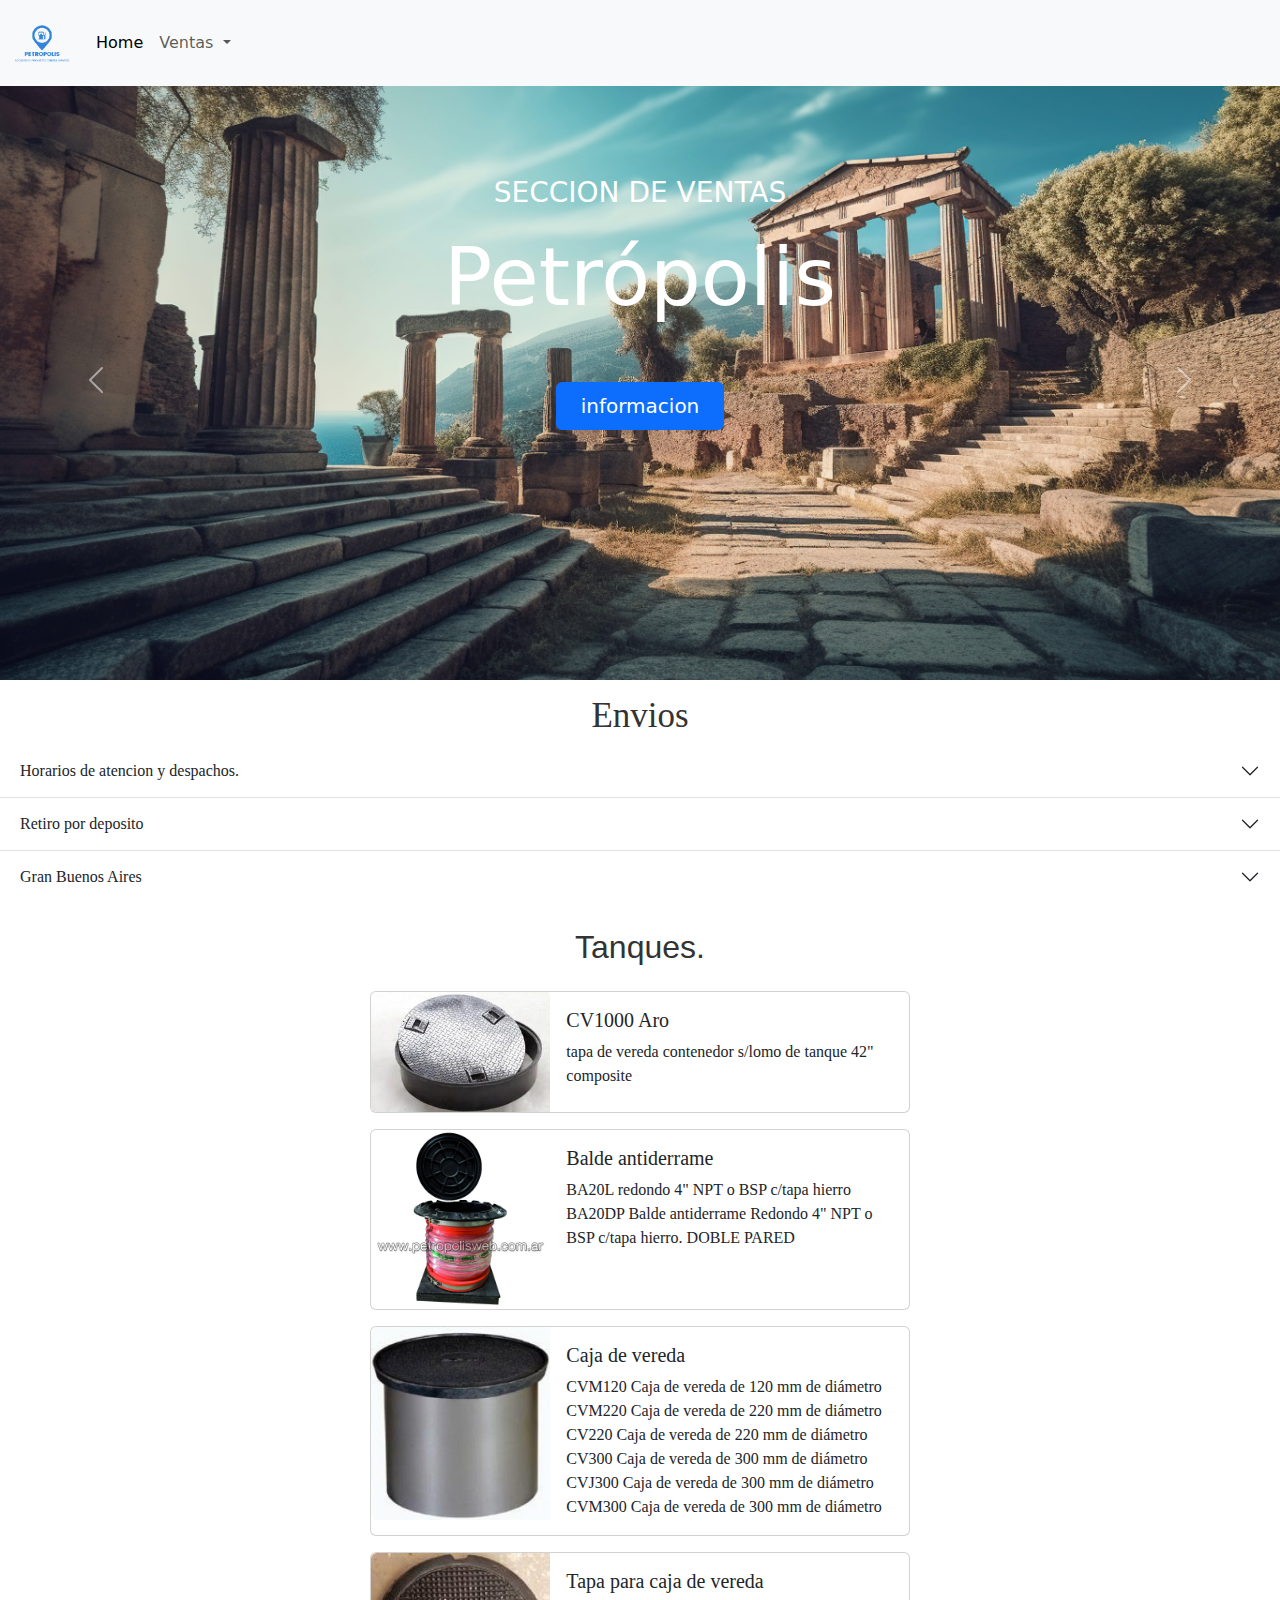
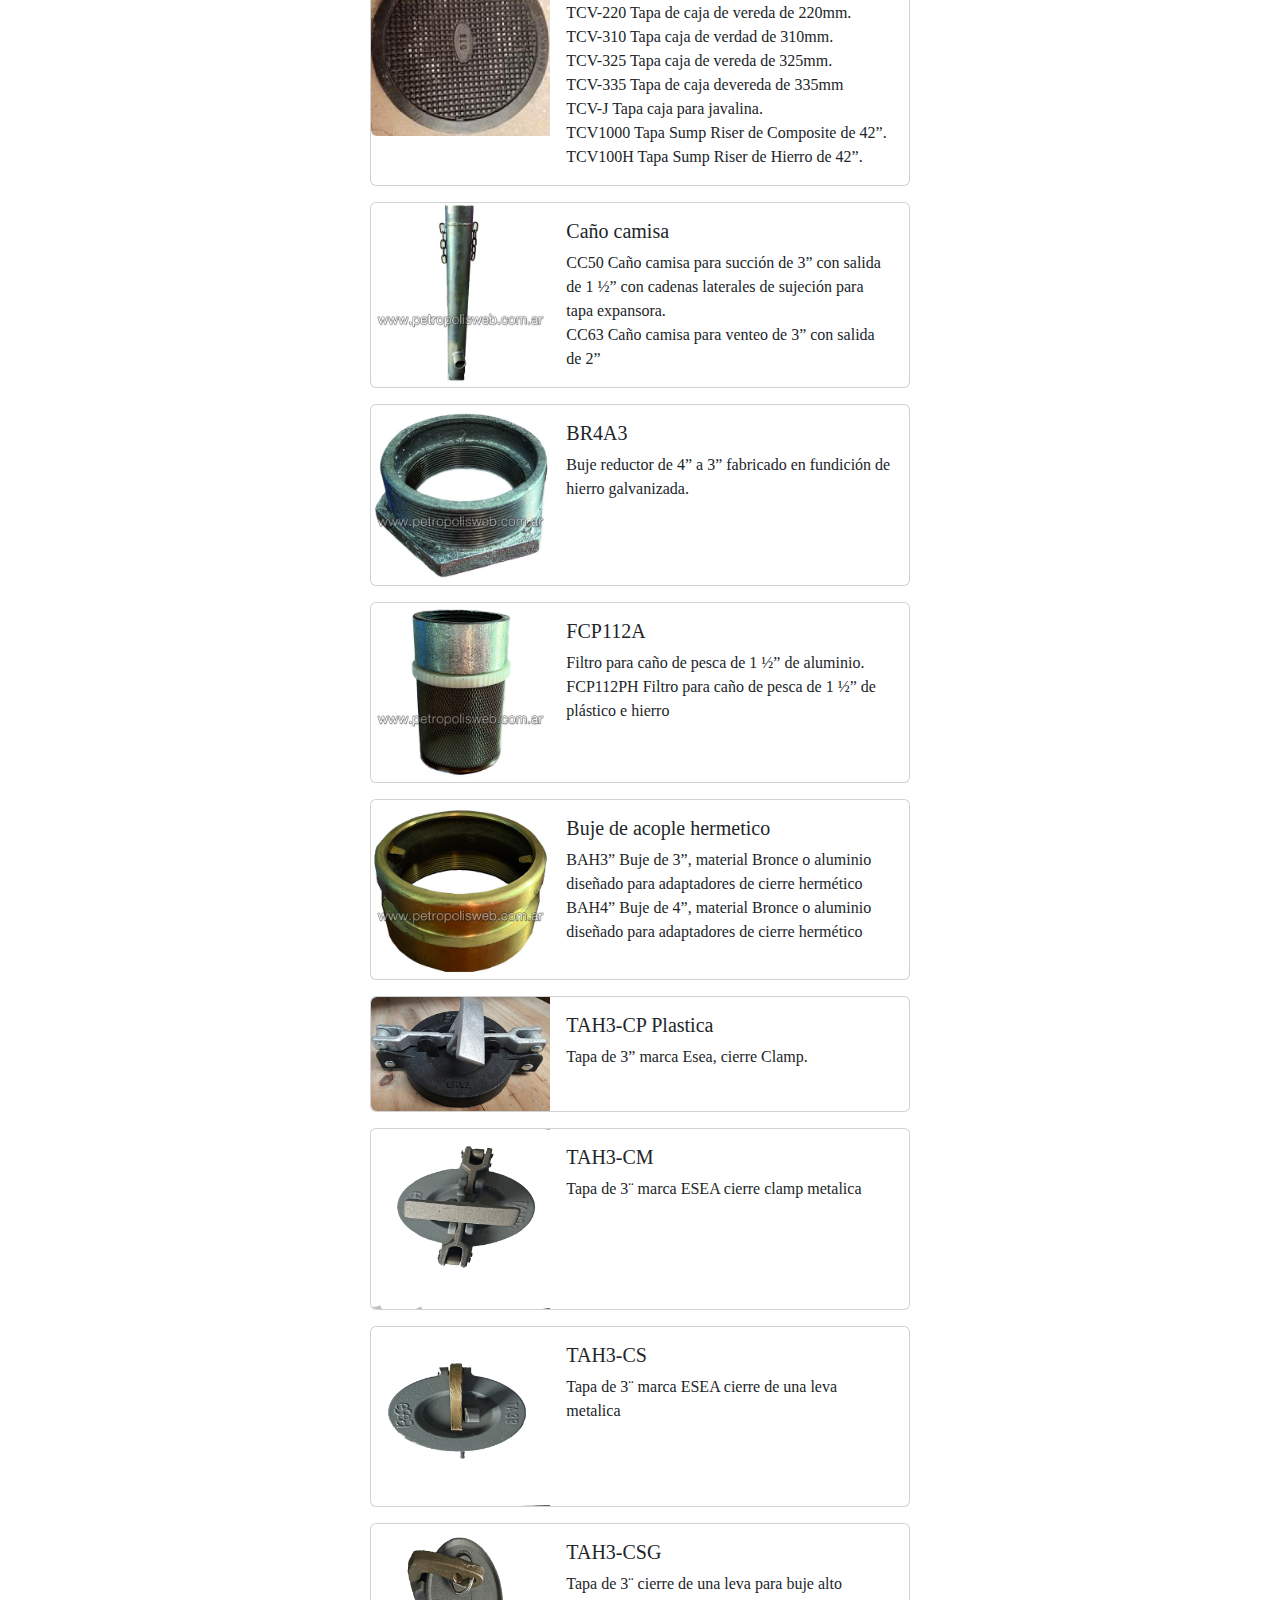
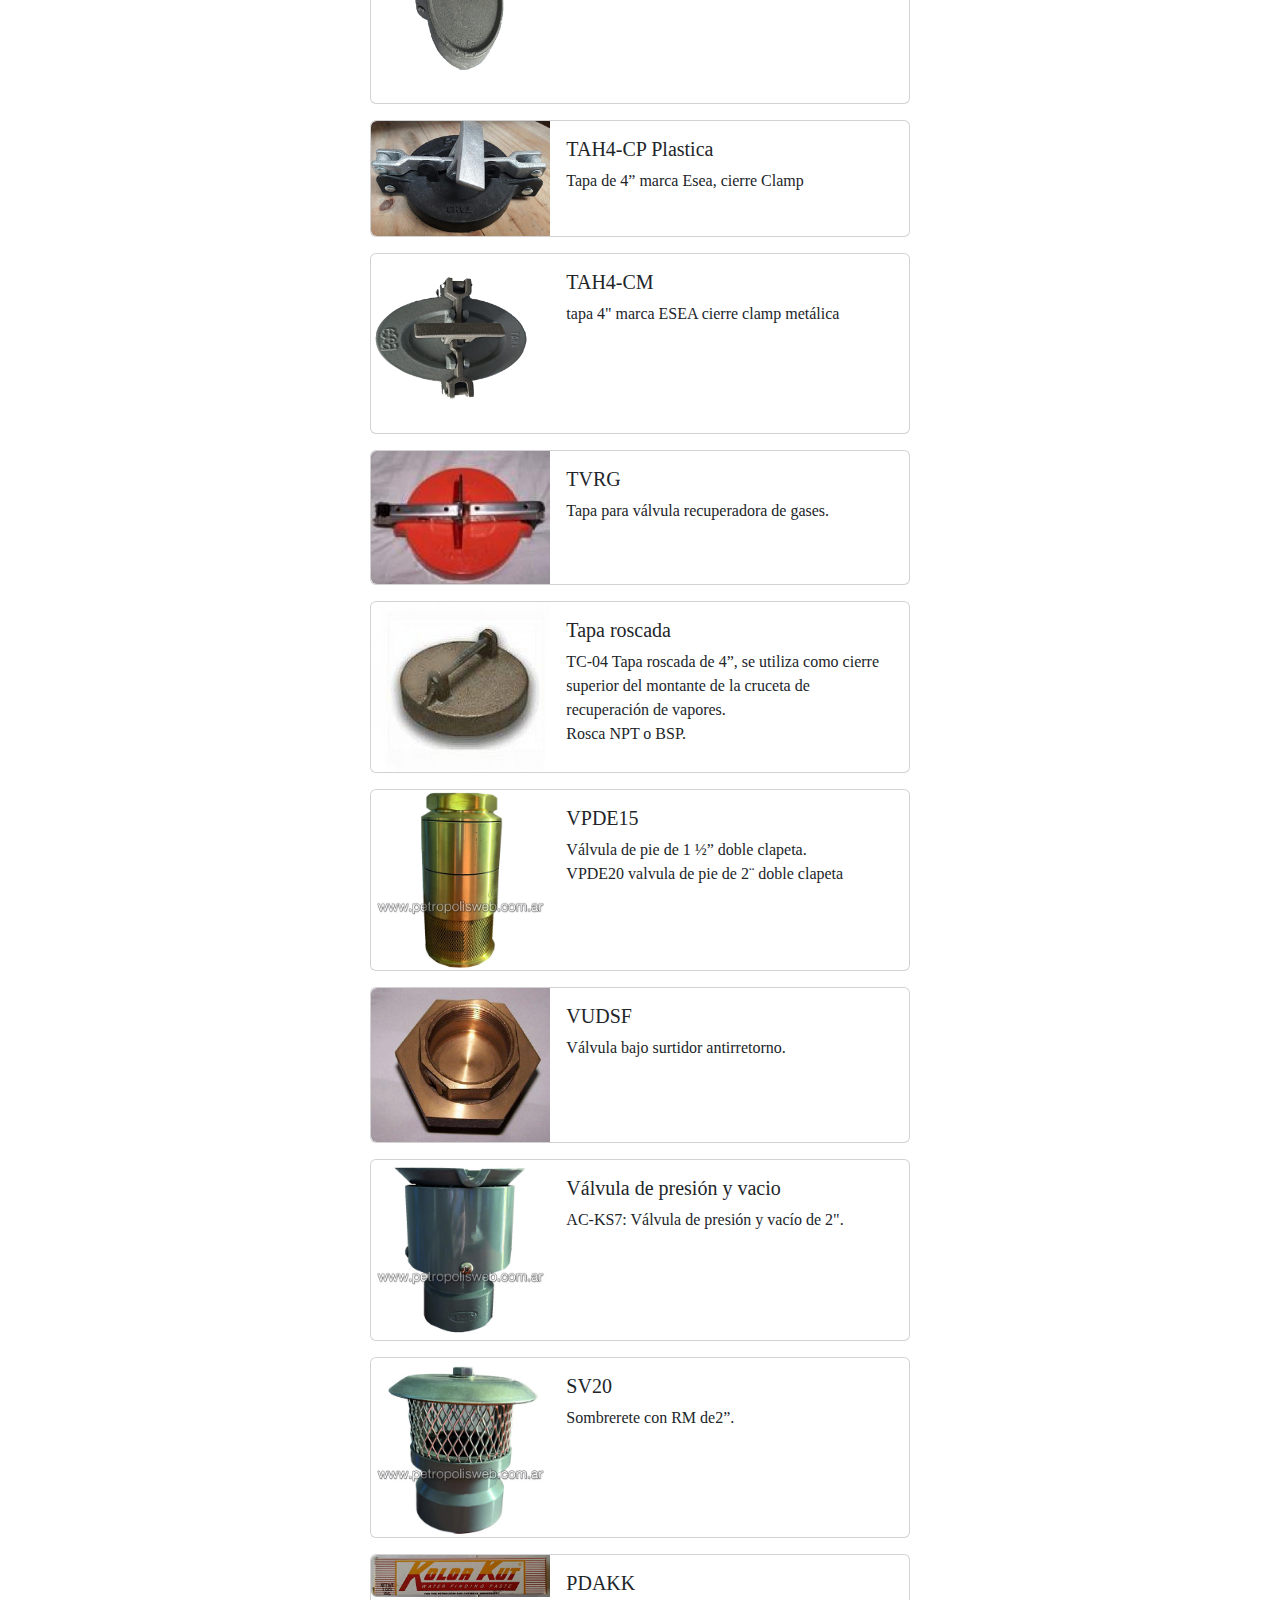
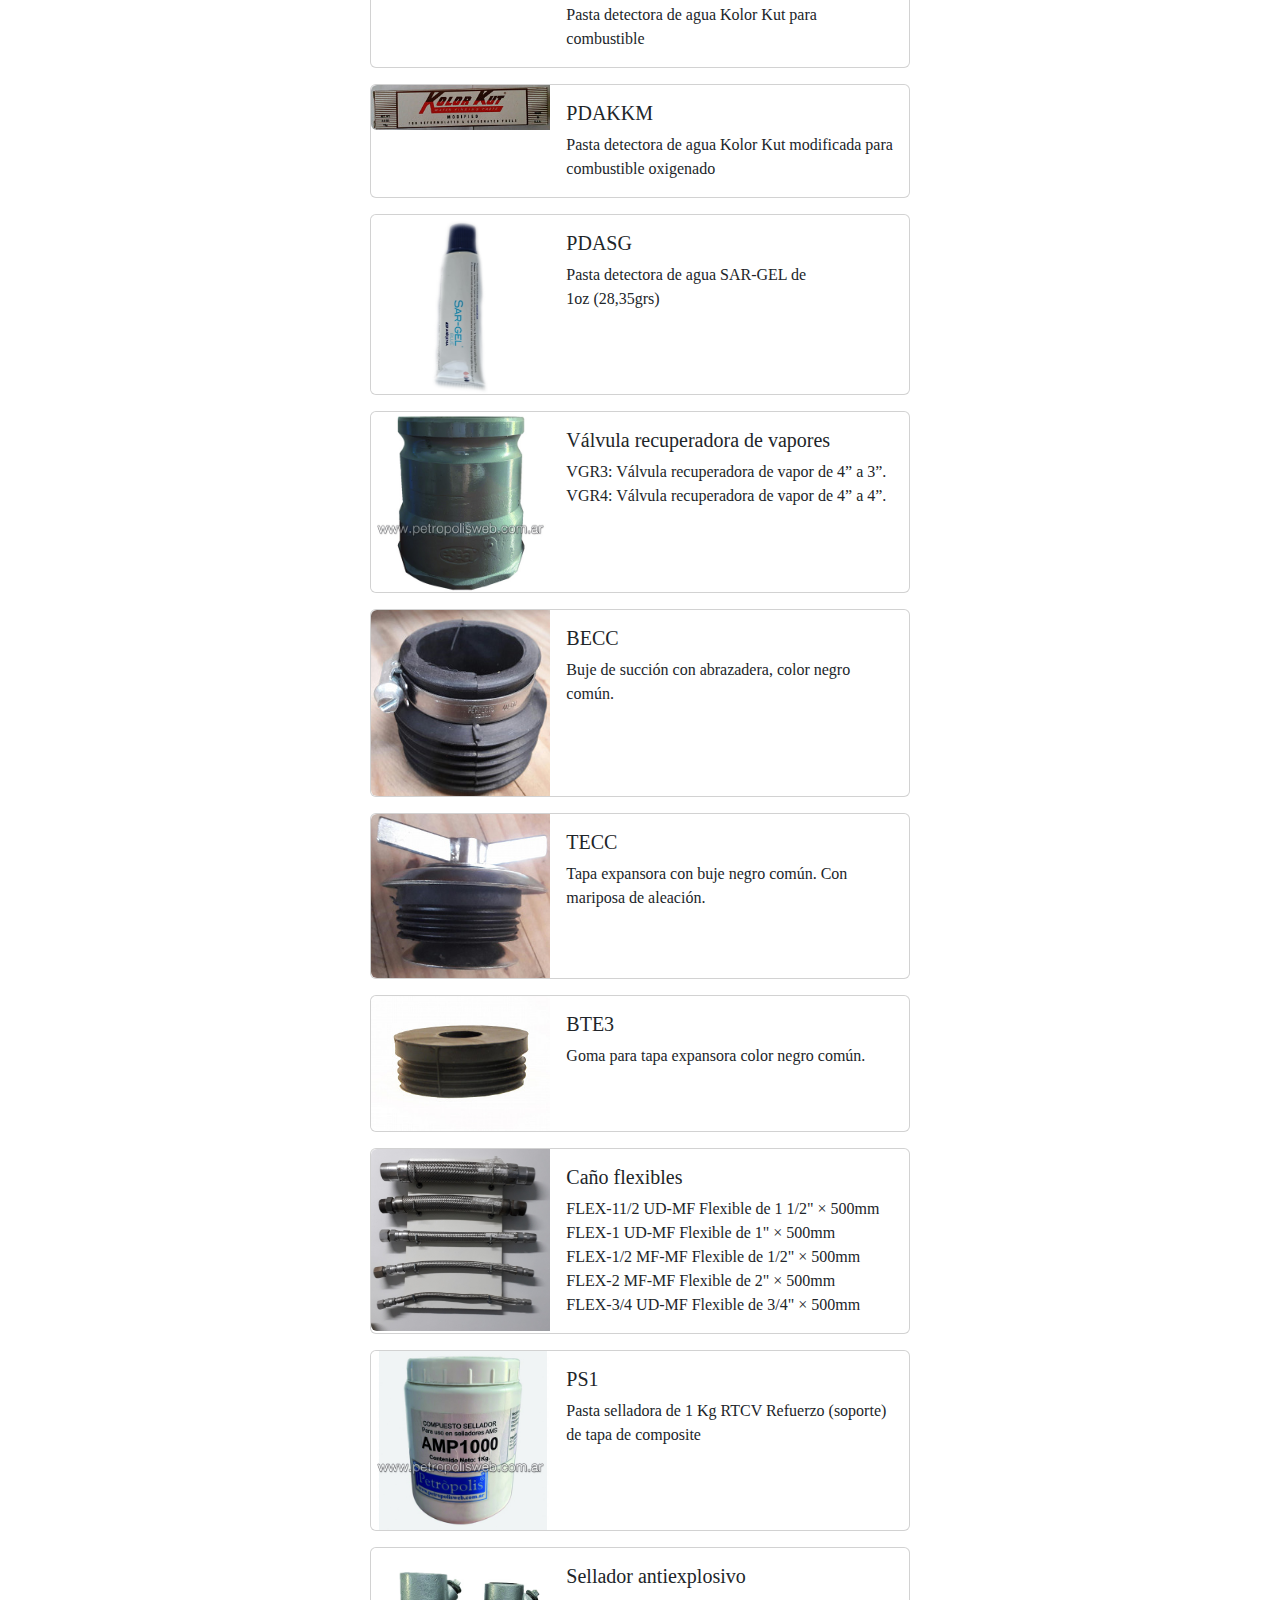
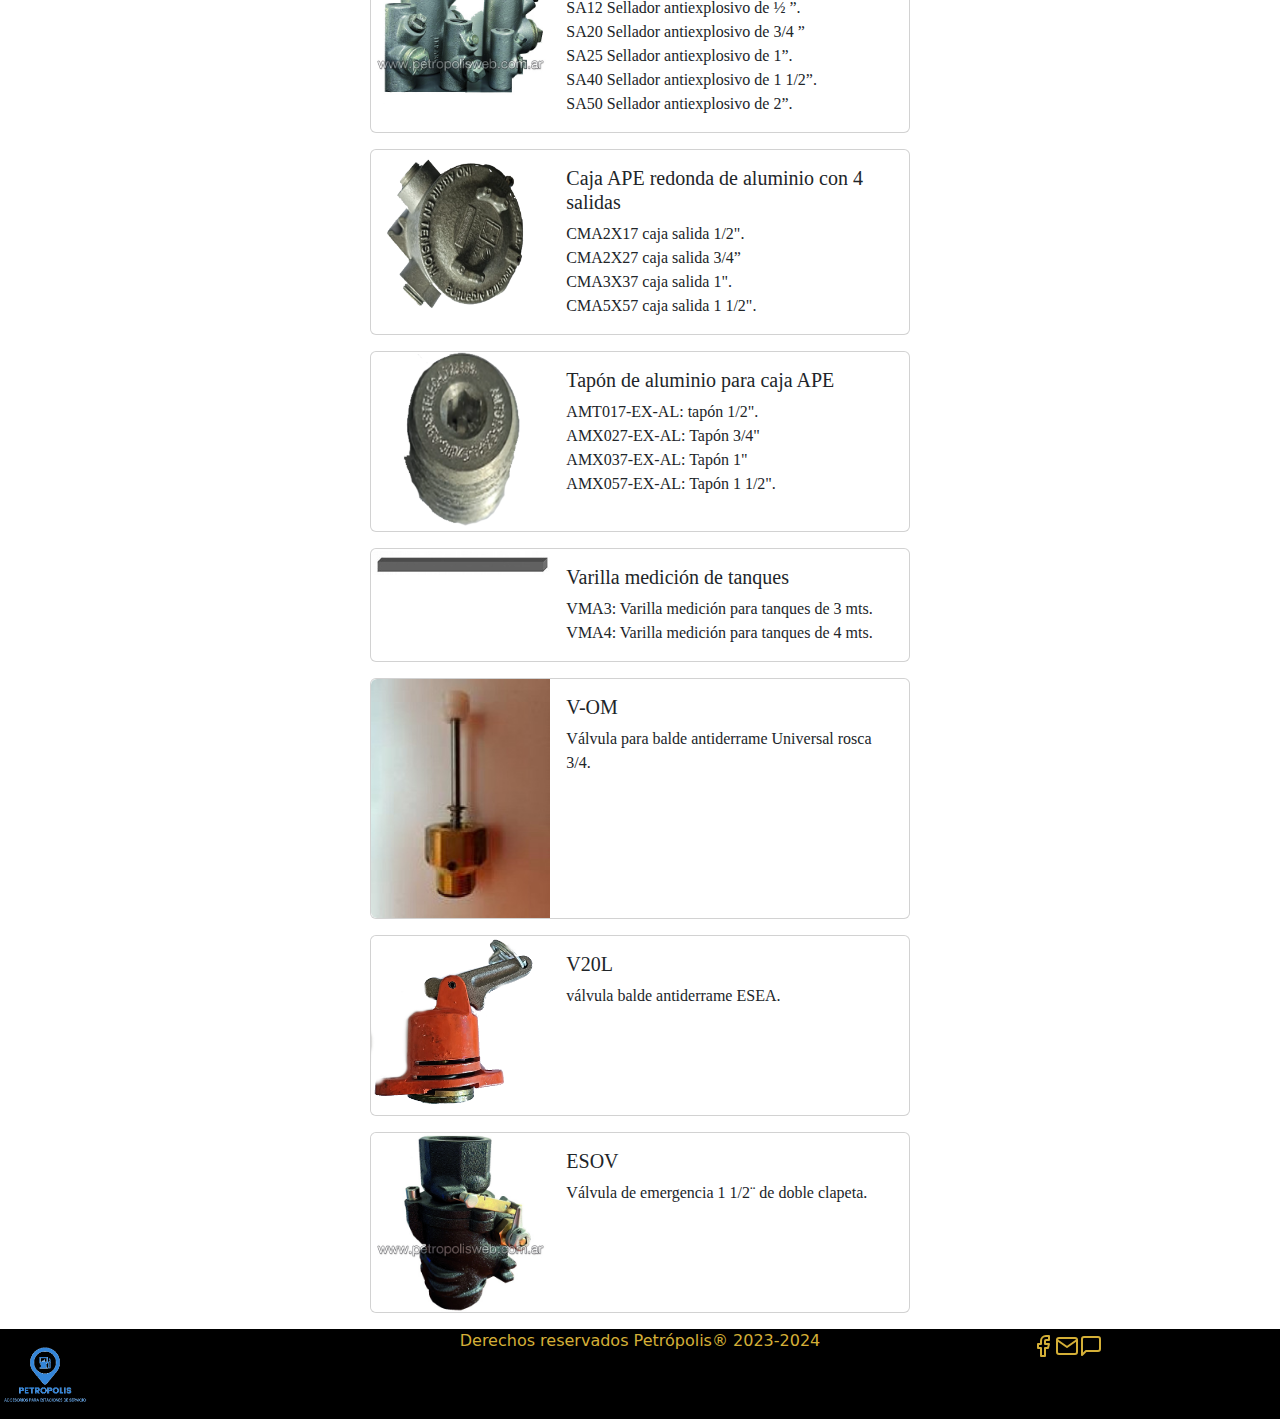
<file: pages/productos4.html>
<!DOCTYPE html>
<html lang="es">
<head>
    <meta charset="UTF-8">
    <meta name="viewport" content="width=device-width, initial-scale=1.0">
    <link rel="stylesheet" href="../bootstrap/css/bootstrap.min.css">
    <link rel="stylesheet" href="../styles/style.css">
    <link rel="icon" href="../assets/logo.png" type="image/x-icon">
    <title>Ventas-Tanques</title>
</head>
<body>
    <header>
      <nav class="navbar navbar-expand-lg bg-body-tertiary">
        <div class="container-fluid">
          <a class="navbar-brand" href="#"><img src="../assets/LogoSinFondo.png" alt="" class="logoc"></a>
          <button class="navbar-toggler" type="button" data-bs-toggle="collapse" data-bs-target="#navbarNavDropdown" aria-controls="navbarNavDropdown" aria-expanded="false" aria-label="Toggle navigation">
            <span class="navbar-toggler-icon"></span>
          </button>
          <div class="collapse navbar-collapse" id="navbarNavDropdown">
            <ul class="navbar-nav">
              <li class="nav-item">
                <a class="nav-link active" aria-current="page" href="../index.html">Home</a>
              </li>
              <li class="nav-item dropdown">
                <a class="nav-link dropdown-toggle" href="#" role="button" data-bs-toggle="dropdown" aria-expanded="false">
                  Ventas
                </a>
                <ul class="dropdown-menu">
                  <li><a class="dropdown-item" href="../pages/Ventas.html">Accesorios Para Surtidor</a></li>
                  <li><a class="dropdown-item" href="./productos2.html">Repuestos para picos</a></li>
                  <li><a class="dropdown-item" href="./productos3.html">Productos GNC</a></li>
                  <li><a class="dropdown-item" href="./productos4.html">Tanques</a></li>
                  <li><a class="dropdown-item" href="./productos5.html">Lubricentro</a></li>
                  <li><a class="dropdown-item" href="./productos6.html">Bombas y medidores</a></li>
                  <li><a class="dropdown-item" href="./productos7.html">Varios</a></li>
                </ul>
              </li>
            </ul>
          </div>
        </div>
      </nav>
    </header>

    <main class="main1cl">
        <div id="carouselExampleAutoplaying" class="carousel slide" data-bs-ride="carousel">
          <div class="carousel-inner">
            <div class="carousel-item active d-item">
              <img src="../assets/ruinas-ciudad-antigua-imagen-generada-ia (1).jpg" class="d-block w-100 d-img" alt="...">
              <div class="carousel-caption top-0 mt-4">
                <p class="mt-5 fs-3 text-uppercase">
                Seccion de Ventas
                </p>
                <h1 class="display-1 wf-bolder text-capitalize">Petrópolis</h1>
                <button class="btn btn-primary px-4 py-2 fs-5 mt-5">informacion</button>
            </div>
            </div>
  
            <div class="carousel-item d-item">
              <img src="../assets/cerrar-repartidor-coche.jpg" class="d-block w-100 d-img" alt="...">
              <div class="carousel-caption top-0 mt-4">
                <p class="mt-5 fs-3 text-uppercase">
                Envios seguros para toda la Argentina
                </p>
                <h1 class="display-1 wf-bolder text-capitalize">Envios</h1>
                <button class="btn btn-primary px-4 py-2 fs-5 mt-5">informacion</button>
            </div>
            </div>
  
  
            <div class="carousel-item d-item">
              <img src="../assets/img de prueba.jpg" class="d-block w-100 d-img" alt="...">
              <div class="carousel-caption top-0 mt-4">
                <p class="mt-5 fs-3 text-uppercase">
                Atencion al cliente personalizada 
                </p>
                <h1 class="display-1 wf-bolder text-capitalize">Petrópolis</h1>
                <a href="https://wa.me/+541155163023"><button class="btn btn-primary px-4 py-2 fs-5 mt-5">Llamar</button></a>
            </div>
            </div>
          </div>
          <button class="carousel-control-prev" type="button" data-bs-target="#carouselExampleAutoplaying" data-bs-slide="prev">
            <span class="carousel-control-prev-icon" aria-hidden="true"></span>
            <span class="visually-hidden">Previous</span>
          </button>
          <button class="carousel-control-next" type="button" data-bs-target="#carouselExampleAutoplaying" data-bs-slide="next">
            <span class="carousel-control-next-icon" aria-hidden="true"></span>
            <span class="visually-hidden">Next</span>
          </button>
        </div>
        </main>

        <div class="cuerpo1">
            <h2 class="ctn">Envios</h2>
  
            <div class="accordion accordion-flush" id="accordionFlushExample">
              <div class="accordion-item">
                <h2 class="accordion-header">
                  <button class="accordion-button collapsed" type="button" data-bs-toggle="collapse" data-bs-target="#flush-collapseOne" aria-expanded="false" aria-controls="flush-collapseOne">
                    Horarios de atencion y despachos.
                  </button>
                </h2>
                <div id="flush-collapseOne" class="accordion-collapse collapse" data-bs-parent="#accordionFlushExample">
                  <div class="accordion-body">Nuestro horario de atención es de Lunes a viernes de 8 a 17 hs.
                    Despachamos a todo el país a través de Vía Cargo, Credifín, Crucero Express, Oca, etc, normalmente la mercadería se despacha al día siguiente hábil de haber realizado el pedido.</div>
                </div>
              </div>
              <div class="accordion-item">
                <h2 class="accordion-header">
                  <button class="accordion-button collapsed" type="button" data-bs-toggle="collapse" data-bs-target="#flush-collapseTwo" aria-expanded="false" aria-controls="flush-collapseTwo">
                    Retiro por deposito
                  </button>
                </h2>
                <div id="flush-collapseTwo" class="accordion-collapse collapse" data-bs-parent="#accordionFlushExample">
                  <div class="accordion-body">Nuestro depósito se encuentra en, Martín  Coronado 613 entre Alberdi y Retes Luis Guillón, Buenos Aires. </div>
                </div>
              </div>
              <div class="accordion-item">
                <h2 class="accordion-header">
                  <button class="accordion-button collapsed" type="button" data-bs-toggle="collapse" data-bs-target="#flush-collapseThree" aria-expanded="false" aria-controls="flush-collapseThree">
                    Gran Buenos Aires
                  </button>
                </h2>
                <div id="flush-collapseThree" class="accordion-collapse collapse" data-bs-parent="#accordionFlushExample">
                  <div class="accordion-body">En los casos de los clientes del gran Buenos Aires, realizamos un recorrido una vez por mes por zona,en éste caso, la mercadería se entrega sin costo de envío (con un mínimo de compra), fuera de eso hacemos las entregas por medio de cadetería en moto a cargo del cliente.</div>
                </div>
              </div>
            </div>
          </div>

        <div class="cuerpo1">
            <h2 class="sbn">Tanques.</h2>
            <div class="cuerpop">
                <article class="productosss3">
                    <div class="card mb-3" style="max-width: 540px;">
                    <div class="row g-0">
                      <div class="col-md-4">
                        <img src="../assets/Tanques/CV1000 Aro y tapa de vereda .png" class="img-fluid rounded-start" alt="...">
                      </div>
                      <div class="col-md-8">
                        <div class="card-body">
                          <h5 class="card-title">CV1000 Aro </h5>
                          <p class="card-text">tapa de vereda contenedor s/lomo de tanque 42" composite</p>
                        </div>
                      </div>
                    </div>
                    </div>

                    <div class="card mb-3" style="max-width: 540px;">
                        <div class="row g-0">
                          <div class="col-md-4">
                            <img src="../assets/Tanques/BA20L Balde antiderrao.jpeg" class="img-fluid rounded-start" alt="...">
                          </div>
                          <div class="col-md-8">
                            <div class="card-body">
                              <h5 class="card-title">Balde antiderrame</h5>
                              <p class="card-text">BA20L redondo 4" NPT o BSP c/tapa hierro <br>
                                 BA20DP Balde antiderrame Redondo 4" NPT o BSP c/tapa hierro. DOBLE PARED</p>
                            </div>
                          </div>
                        </div>
                      </div>

                      <div class="card mb-3" style="max-width: 540px;">
                        <div class="row g-0">
                          <div class="col-md-4">
                            <img src="../assets/Tanques/CVM120 .png" class="img-fluid rounded-start" alt="...">
                          </div>
                          <div class="col-md-8">
                            <div class="card-body">
                              <h5 class="card-title">Caja de vereda</h5>
                              <p class="card-text">
                                CVM120 Caja de vereda de 120 mm de diámetro <br>

                                CVM220 Caja de vereda de 220 mm de diámetro <br>
                                
                                CV220 Caja de vereda de 220 mm de diámetro <br>
                                
                                CV300 Caja de vereda de 300 mm de diámetro <br>
                                
                                CVJ300 Caja de vereda de 300 mm de diámetro <br>
                                
                                CVM300 Caja de vereda de 300 mm de diámetro <br>
                                </p>
                            </div>
                          </div>
                        </div>
                      </div>

                      <div class="card mb-3" style="max-width: 540px;">
                        <div class="row g-0">
                          <div class="col-md-4">
                            <img src="../assets/Tanques/TCV-220.png" class="img-fluid rounded-start" alt="...">
                          </div>
                          <div class="col-md-8">
                            <div class="card-body">
                              <h5 class="card-title">Tapa para caja de vereda</h5>
                              <p class="card-text">
                                TCV-220 Tapa de caja de vereda de 220mm. <br>
                                TCV-310 Tapa caja de verdad de 310mm. <br>
                                TCV-325 Tapa caja de vereda de 325mm. <br>
                                TCV-335 Tapa de caja devereda de 335mm<br>
                                TCV-J Tapa caja para javalina.<br>
                                TCV1000 Tapa Sump Riser de Composite de 42”.<br>
                                TCV100H Tapa Sump Riser de Hierro de 42”.</p>
                            </div>
                          </div>
                        </div>
                      </div>

                      <div class="card mb-3" style="max-width: 540px;">
                        <div class="row g-0">
                          <div class="col-md-4">
                            <img src="../assets/Tanques/CC50.jpeg" class="img-fluid rounded-start" alt="...">
                          </div>
                          <div class="col-md-8">
                            <div class="card-body">
                              <h5 class="card-title">Caño camisa</h5>
                              <p class="card-text">CC50 Caño camisa para succión de 3” con salida de 1 ½” con cadenas laterales de sujeción para tapa expansora. <br>
                                 CC63 Caño camisa para venteo de 3” con salida de 2” </p>
                            </div>
                          </div>
                        </div>
                      </div>

                      
                      <div class="card mb-3" style="max-width: 540px;">
                        <div class="row g-0">
                          <div class="col-md-4">
                            <img src="../assets/Tanques/BR4A3 .jpeg" class="img-fluid rounded-start" alt="...">
                          </div>
                          <div class="col-md-8">
                            <div class="card-body">
                              <h5 class="card-title">BR4A3 </h5>
                              <p class="card-text">Buje reductor de 4” a 3” fabricado en fundición de hierro galvanizada.</p>
                            </div>
                          </div>
                        </div>
                      </div>

                      <div class="card mb-3" style="max-width: 540px;">
                        <div class="row g-0">
                          <div class="col-md-4">
                            <img src="../assets/Tanques/FCP112A9.jpeg" class="img-fluid rounded-start" alt="...">
                          </div>
                          <div class="col-md-8">
                            <div class="card-body">
                              <h5 class="card-title">FCP112A</h5>
                              <p class="card-text">Filtro para caño de pesca de 1 ½” de aluminio. FCP112PH Filtro para caño de pesca de 1 ½” de plástico e hierro </p>
                            </div>
                          </div>
                        </div>
                      </div>

                      <div class="card mb-3" style="max-width: 540px;">
                        <div class="row g-0">
                          <div class="col-md-4">
                            <img src="../assets/Tanques/BAH3” Buje de 3”, material Bronce o aluminio diseñado para adaptadores de cierre hermético.jpeg" class="img-fluid rounded-start" alt="...">
                          </div>
                          <div class="col-md-8">
                            <div class="card-body">
                              <h5 class="card-title">Buje de acople hermetico</h5>
                              <p class="card-text">BAH3” Buje de 3”, material Bronce o aluminio diseñado para adaptadores de cierre hermético BAH4” Buje de 4”, material Bronce o aluminio diseñado para adaptadores de cierre hermético </p>
                            </div>
                          </div>
                        </div>
                      </div>

                      <div class="card mb-3" style="max-width: 540px;">
                        <div class="row g-0">
                          <div class="col-md-4">
                            <img src="../assets/Tanques/TAH3.png" class="img-fluid rounded-start" alt="...">
                          </div>
                          <div class="col-md-8">
                            <div class="card-body">
                              <h5 class="card-title">TAH3-CP Plastica</h5>
                              <p class="card-text">Tapa de 3” marca Esea, cierre Clamp.</p>
                            </div>
                          </div>
                        </div>
                      </div>

                      
                      <div class="card mb-3" style="max-width: 540px;">
                        <div class="row g-0">
                          <div class="col-md-4">
                            <img src="../assets/Tanques/TAH3-CM.png" class="img-fluid rounded-start" alt="...">
                          </div>
                          <div class="col-md-8">
                            <div class="card-body">
                              <h5 class="card-title">TAH3-CM</h5>
                              <p class="card-text">Tapa de 3¨ marca ESEA cierre clamp metalica</p>
                            </div>
                          </div>
                        </div>
                      </div>

                      <div class="card mb-3" style="max-width: 540px;">
                        <div class="row g-0">
                          <div class="col-md-4">
                            <img src="../assets/Tanques/TAH3-CS.png" class="img-fluid rounded-start" alt="...">
                          </div>
                          <div class="col-md-8">
                            <div class="card-body">
                              <h5 class="card-title">TAH3-CS</h5>
                              <p class="card-text">Tapa de 3¨ marca ESEA cierre de una leva metalica</p>
                            </div>
                          </div>
                        </div>
                      </div>

                      <div class="card mb-3" style="max-width: 540px;">
                        <div class="row g-0">
                          <div class="col-md-4">
                            <img src="../assets/Tanques/TAH3-CSG.png" class="img-fluid rounded-start" alt="...">
                          </div>
                          <div class="col-md-8">
                            <div class="card-body">
                              <h5 class="card-title">TAH3-CSG</h5>
                              <p class="card-text">Tapa de 3¨ cierre de una leva para buje alto</p>
                            </div>
                          </div>
                        </div>
                      </div>
                      
                      <div class="card mb-3" style="max-width: 540px;">
                        <div class="row g-0">
                          <div class="col-md-4">
                            <img src="../assets/Tanques/TAH4.png" class="img-fluid rounded-start" alt="...">
                          </div>
                          <div class="col-md-8">
                            <div class="card-body">
                              <h5 class="card-title">TAH4-CP Plastica</h5>
                              <p class="card-text">Tapa de 4” marca Esea, cierre Clamp</p>
                            </div>
                          </div>
                        </div>
                      </div>

                      <div class="card mb-3" style="max-width: 540px;">
                        <div class="row g-0">
                          <div class="col-md-4">
                            <img src="../assets/Tanques/TAH4-CM.png" class="img-fluid rounded-start" alt="...">
                          </div>
                          <div class="col-md-8">
                            <div class="card-body">
                              <h5 class="card-title">TAH4-CM</h5>
                              <p class="card-text">tapa 4" marca ESEA cierre clamp metálica</p>
                            </div>
                          </div>
                        </div>
                      </div>

                      <div class="card mb-3" style="max-width: 540px;">
                        <div class="row g-0">
                          <div class="col-md-4">
                            <img src="../assets/Tanques/TVRG.png" class="img-fluid rounded-start" alt="...">
                          </div>
                          <div class="col-md-8">
                            <div class="card-body">
                              <h5 class="card-title">TVRG</h5>
                              <p class="card-text">Tapa para válvula recuperadora de gases.</p>
                            </div>
                          </div>
                        </div>
                      </div>

                      <div class="card mb-3" style="max-width: 540px;">
                        <div class="row g-0">
                          <div class="col-md-4">
                            <img src="../assets/Tanques/TC-04.png" class="img-fluid rounded-start" alt="...">
                          </div>
                          <div class="col-md-8">
                            <div class="card-body">
                              <h5 class="card-title">Tapa roscada</h5>
                              <p class="card-text">
                                TC-04 Tapa roscada de 4”, se utiliza como cierre superior del montante de la cruceta de recuperación de vapores. <br>
                                 Rosca NPT o BSP.
                                </p>
                            </div>
                          </div>
                        </div>
                      </div>

                      <div class="card mb-3" style="max-width: 540px;">
                        <div class="row g-0">
                          <div class="col-md-4">
                            <img src="../assets/Tanques/VPDE Válvula de pie.jpeg" class="img-fluid rounded-start" alt="...">
                          </div>
                          <div class="col-md-8">
                            <div class="card-body">
                              <h5 class="card-title">VPDE15 </h5>
                              <p class="card-text">
                                Válvula de pie de 1 ½” doble clapeta. <br>
                                VPDE20 valvula de pie de 2¨ doble clapeta
                              </p>
                            </div>
                          </div>
                        </div>
                      </div>

                      <div class="card mb-3" style="max-width: 540px;">
                        <div class="row g-0">
                          <div class="col-md-4">
                            <img src="../assets/Tanques/VUDSF.png" class="img-fluid rounded-start" alt="...">
                          </div>
                          <div class="col-md-8">
                            <div class="card-body">
                              <h5 class="card-title">VUDSF</h5>
                              <p class="card-text">Válvula bajo surtidor antirretorno.</p>
                            </div>
                          </div>
                        </div>
                      </div>


                      <div class="card mb-3" style="max-width: 540px;">
                        <div class="row g-0">
                          <div class="col-md-4">
                            <img src="../assets/Tanques/VPV2.jpeg" class="img-fluid rounded-start" alt="...">
                          </div>
                          <div class="col-md-8">
                            <div class="card-body">
                              <h5 class="card-title">Válvula de presión y vacio</h5>
                              <p class="card-text"> AC-KS7: Válvula de presión y vacío de 2". <br>
                                 </p>
                            </div>
                          </div>
                        </div>
                      </div>

                      <div class="card mb-3" style="max-width: 540px;">
                        <div class="row g-0">
                          <div class="col-md-4">
                            <img src="../assets/Tanques/SV20 Sombrerete.jpeg" class="img-fluid rounded-start" alt="...">
                          </div>
                          <div class="col-md-8">
                            <div class="card-body">
                              <h5 class="card-title">SV20 </h5>
                              <p class="card-text">Sombrerete con RM de2”.</p>
                            </div>
                          </div>
                        </div>
                      </div>

                      <div class="card mb-3" style="max-width: 540px;">
                        <div class="row g-0">
                          <div class="col-md-4">
                            <img src="../assets/Tanques/PDAKK.png" class="img-fluid rounded-start" alt="...">
                          </div>
                          <div class="col-md-8">
                            <div class="card-body">
                              <h5 class="card-title">PDAKK</h5>
                              <p class="card-text"> Pasta detectora de agua Kolor Kut para combustible</p>
                            </div>
                          </div>
                        </div>
                      </div>

                      <div class="card mb-3" style="max-width: 540px;">
                        <div class="row g-0">
                          <div class="col-md-4">
                            <img src="../assets/Tanques/PDAKKM.png" class="img-fluid rounded-start" alt="...">
                          </div>
                          <div class="col-md-8">
                            <div class="card-body">
                              <h5 class="card-title">PDAKKM</h5>
                              <p class="card-text">Pasta detectora de agua Kolor Kut modificada para combustible oxigenado</p>
                            </div>
                          </div>
                        </div>
                      </div>

                      <div class="card mb-3" style="max-width: 540px;">
                        <div class="row g-0">
                          <div class="col-md-4">
                            <img src="../assets/Tanques/agr2.png" class="img-fluid rounded-start" alt="...">
                          </div>
                          <div class="col-md-8">
                            <div class="card-body">
                              <h5 class="card-title">PDASG </h5>
                              <p class="card-text">Pasta detectora de agua SAR-GEL de 1oz (28,35grs)</p>
                            </div>
                          </div>
                        </div>
                      </div>

                      <div class="card mb-3" style="max-width: 540px;">
                        <div class="row g-0">
                          <div class="col-md-4">
                            <img src="../assets/Tanques/VGR3.jpeg" class="img-fluid rounded-start" alt="...">
                          </div>
                          <div class="col-md-8">
                            <div class="card-body">
                              <h5 class="card-title">Válvula recuperadora de vapores</h5>
                              <p class="card-text">VGR3: Válvula recuperadora de vapor de 4” a 3”. <br>
                                VGR4: Válvula recuperadora de vapor de 4” a 4”.
                                </p>
                            </div>
                          </div>
                        </div>
                      </div>


                      <div class="card mb-3" style="max-width: 540px;">
                        <div class="row g-0">
                          <div class="col-md-4">
                            <img src="../assets/Tanques/BECC Buje de succión con abrazadera, color negro común..png" class="img-fluid rounded-start" alt="...">
                          </div>
                          <div class="col-md-8">
                            <div class="card-body">
                              <h5 class="card-title">BECC</h5>
                              <p class="card-text">Buje de succión con abrazadera, color negro común.</p>
                            </div>
                          </div>
                        </div>
                      </div>

                      <div class="card mb-3" style="max-width: 540px;">
                        <div class="row g-0">
                          <div class="col-md-4">
                            <img src="../assets/Tanques/TECC.png" class="img-fluid rounded-start" alt="...">
                          </div>
                          <div class="col-md-8">
                            <div class="card-body">
                              <h5 class="card-title">TECC</h5>
                              <p class="card-text">Tapa expansora con buje negro común. Con mariposa de aleación.</p>
                            </div>
                          </div>
                        </div>
                      </div>

                      <div class="card mb-3" style="max-width: 540px;">
                        <div class="row g-0">
                          <div class="col-md-4">
                            <img src="../assets/Tanques/BTE3.png" class="img-fluid rounded-start" alt="...">
                          </div>
                          <div class="col-md-8">
                            <div class="card-body">
                              <h5 class="card-title">BTE3</h5>
                              <p class="card-text">Goma para tapa expansora color negro común.</p>
                            </div>
                          </div>
                        </div>
                      </div>

                      <div class="card mb-3" style="max-width: 540px;">
                        <div class="row g-0">
                          <div class="col-md-4">
                            <img src="../assets/Tanques/FLEX.jpg" class="img-fluid rounded-start" alt="...">
                          </div>
                          <div class="col-md-8">
                            <div class="card-body">
                              <h5 class="card-title">Caño flexibles</h5>
                              <p class="card-text">FLEX-11/2 UD-MF Flexible de 1 1/2" × 500mm <br>
                                FLEX-1 UD-MF Flexible de 1" × 500mm<br>
                                FLEX-1/2 MF-MF Flexible de 1/2" × 500mm<br>
                                FLEX-2 MF-MF Flexible de 2" × 500mm<br>
                                FLEX-3/4 UD-MF Flexible de 3/4" × 500mm<br>
                                </p>
                            </div>
                          </div>
                        </div>
                      </div>

                      <div class="card mb-3" style="max-width: 540px;">
                        <div class="row g-0">
                          <div class="col-md-4">
                            <img src="../assets/Tanques/PS1 Pasta selladora de 1 Kg.jpeg" class="img-fluid rounded-start" alt="...">
                          </div>
                          <div class="col-md-8">
                            <div class="card-body">
                              <h5 class="card-title">PS1</h5>
                              <p class="card-text">Pasta selladora de 1 Kg RTCV Refuerzo (soporte) de tapa de composite</p>
                            </div>
                          </div>
                        </div>
                      </div>

                      <div class="card mb-3" style="max-width: 540px;">
                        <div class="row g-0">
                          <div class="col-md-4">
                            <img src="../assets/Tanques/SA12 .jpeg" class="img-fluid rounded-start" alt="...">
                          </div>
                          <div class="col-md-8">
                            <div class="card-body">
                              <h5 class="card-title">Sellador antiexplosivo</h5>
                              <p class="card-text">
                                SA12 Sellador antiexplosivo de ½ ”. <br>
                                SA20 Sellador antiexplosivo de 3/4 ”<br>
                                SA25 Sellador antiexplosivo de 1”. <br>
                                SA40 Sellador antiexplosivo de 1 1/2”.<br>
                                SA50 Sellador antiexplosivo de 2”. <br>
                                </p>
                            </div>
                          </div>
                        </div>
                      </div>

                      <div class="card mb-3" style="max-width: 540px;">
                        <div class="row g-0">
                          <div class="col-md-4">
                            <img src="../assets/Tanques/Caja APE redonda de aluminio con 4 salida.png" class="img-fluid rounded-start" alt="...">
                          </div>
                          <div class="col-md-8">
                            <div class="card-body">
                              <h5 class="card-title">Caja APE redonda de aluminio con 4 salidas</h5>
                              <p class="card-text">
                                CMA2X17 caja salida 1/2". <br>
                                CMA2X27 caja salida 3/4”<br>
                                CMA3X37 caja salida 1". <br>
                                CMA5X57 caja salida 1 1/2".<br>
                                </p>
                            </div>
                          </div>
                        </div>
                      </div>

                      <div class="card mb-3" style="max-width: 540px;">
                        <div class="row g-0">
                          <div class="col-md-4">
                            <img src="../assets/Tanques/Tapón de aluminio para caja APE.png" class="img-fluid rounded-start" alt="...">
                          </div>
                          <div class="col-md-8">
                            <div class="card-body">
                              <h5 class="card-title">Tapón de aluminio para caja APE</h5>
                              <p class="card-text">
                                AMT017-EX-AL: tapón 1/2". <br>
                                AMX027-EX-AL: Tapón 3/4"<br>
                                AMX037-EX-AL: Tapón 1" <br>
                                AMX057-EX-AL: Tapón 1 1/2".<br>
                                </p>
                            </div>
                          </div>
                        </div>
                      </div>

                      <div class="card mb-3" style="max-width: 540px;">
                        <div class="row g-0">
                          <div class="col-md-4">
                            <img src="../assets/Tanques/VMA3mts.png" class="img-fluid rounded-start" alt="...">
                          </div>
                          <div class="col-md-8">
                            <div class="card-body">
                              <h5 class="card-title">Varilla medición de tanques </h5>
                              <p class="card-text"> VMA3: Varilla medición para tanques de 3 mts. <br>
                                 VMA4: Varilla medición para tanques de 4 mts.</p>
                            </div>
                          </div>
                        </div>
                      </div>

                      <div class="card mb-3" style="max-width: 540px;">
                        <div class="row g-0">
                          <div class="col-md-4">
                            <img src="../assets/Tanques/V-20L.png" class="img-fluid rounded-start" alt="...">
                          </div>
                          <div class="col-md-8">
                            <div class="card-body">
                              <h5 class="card-title">V-OM</h5>
                              <p class="card-text">Válvula para balde antiderrame Universal rosca 3/4.</p>
                            </div>
                          </div>
                        </div>
                      </div>

                      <div class="card mb-3" style="max-width: 540px;">
                        <div class="row g-0">
                          <div class="col-md-4">
                            <img src="../assets/Tanques/agregado tanques.webp" class="img-fluid rounded-start" alt="...">
                          </div>
                          <div class="col-md-8">
                            <div class="card-body">
                              <h5 class="card-title">V20L</h5>
                              <p class="card-text">válvula balde antiderrame ESEA.</p>
                            </div>
                          </div>
                        </div>
                      </div>

                      <div class="card mb-3" style="max-width: 540px;">
                        <div class="row g-0">
                          <div class="col-md-4">
                            <img src="../assets/Tanques/ESOV.jpeg" class="img-fluid rounded-start" alt="...">
                          </div>
                          <div class="col-md-8">
                            <div class="card-body">
                              <h5 class="card-title">ESOV</h5>
                              <p class="card-text">Válvula de emergencia 1 1/2¨ de doble clapeta.</p>
                            </div>
                          </div>
                        </div>
                      </div>


                </article>
            </div>
        </div>

           <footer class="piedp">
            <div class="caja7">
              <img src="../assets/LogoSinFondo.png" alt="lgofondo">
            </div>
            <div class="caja8">
              <p class="parrafos">Derechos reservados Petrópolis® 2023-2024</p>
            </div>
            <div class="caja9">
              <a href="https://www.instagram.com/petropolisweb/?igshid=OGQ5ZDc2ODk2ZA%3D%3D" target="_blank"><img src="../assets/facebook.svg" alt=""></a>
              <a href="mailto:infopetropolis@gmail.com"><img src="../assets/mail.svg" alt=""></a>
              <a href="https://wa.me/+541155163023" target="_blank"><img src="../assets/message-square.svg" alt=""></a>
            </div>
          </footer>
    <script src="../bootstrap/js/bootstrap.bundle.js"></script>
    </body>
    </html>
</file>
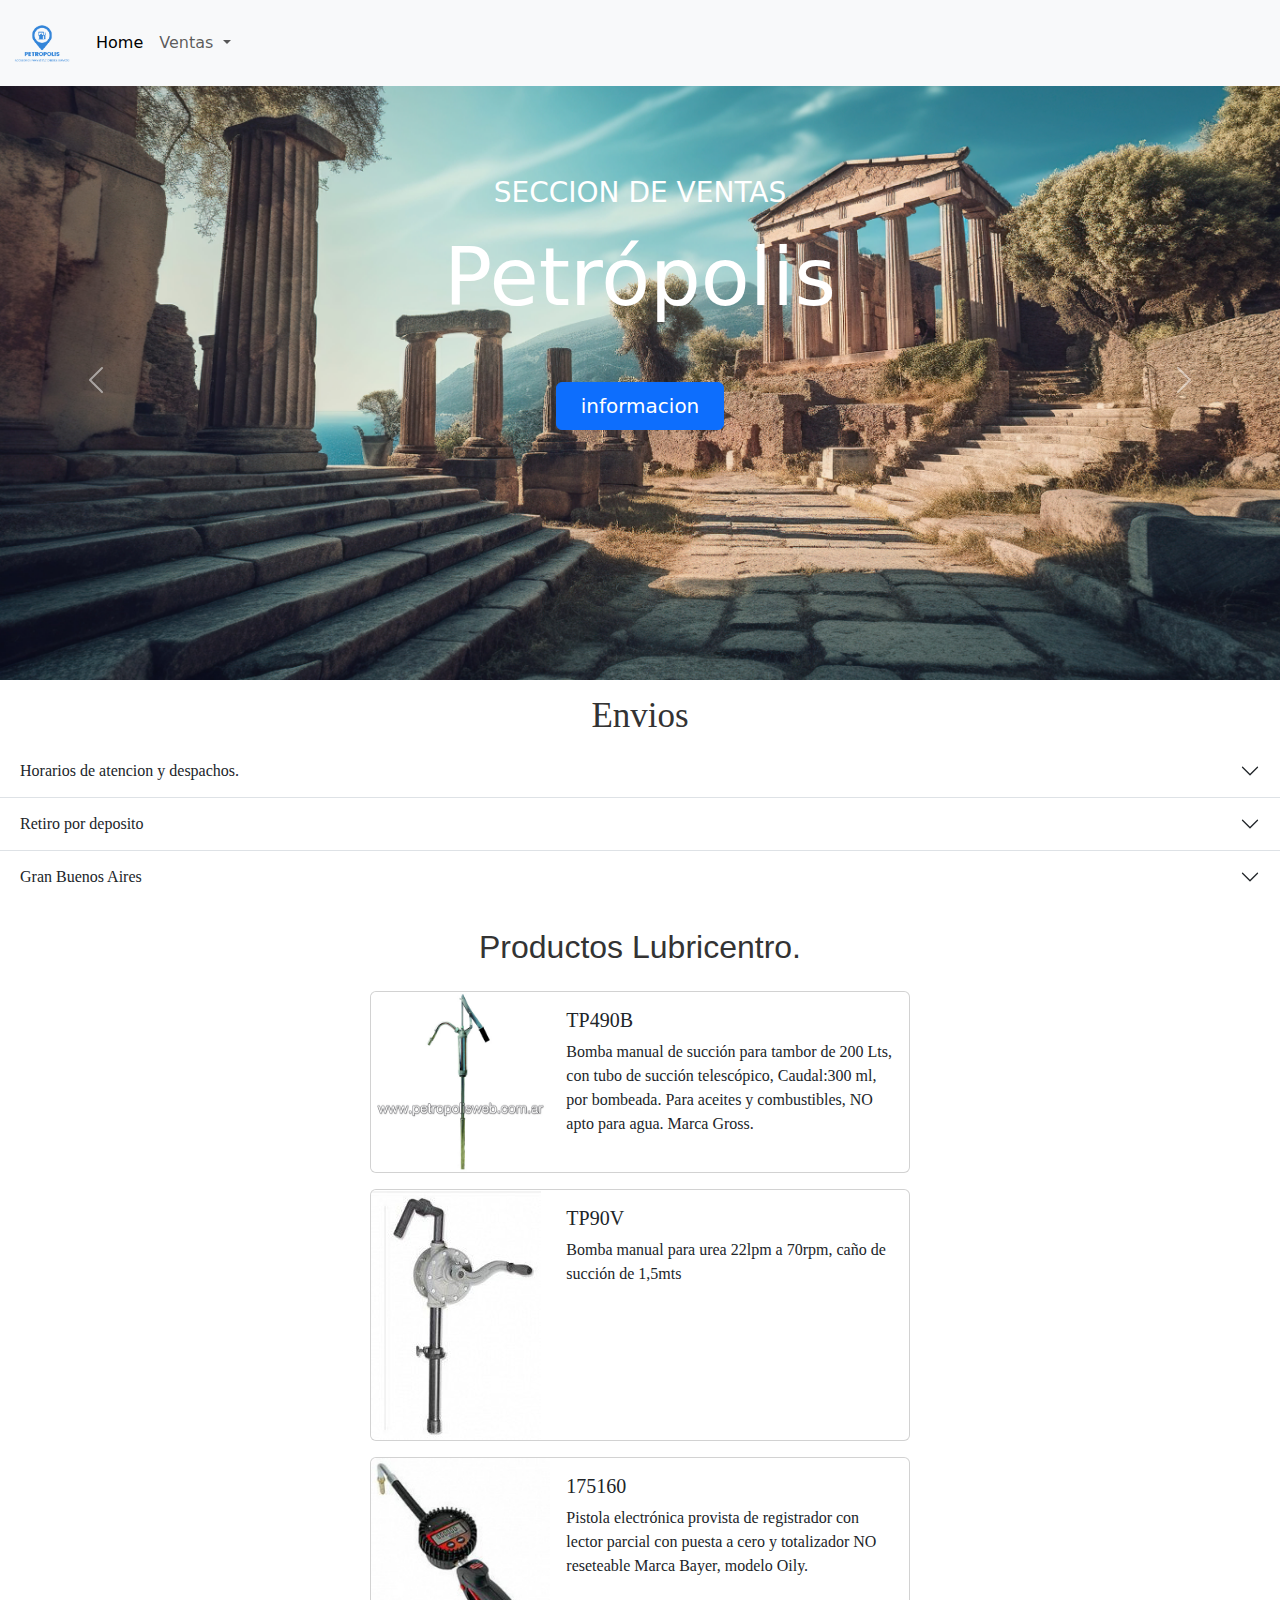
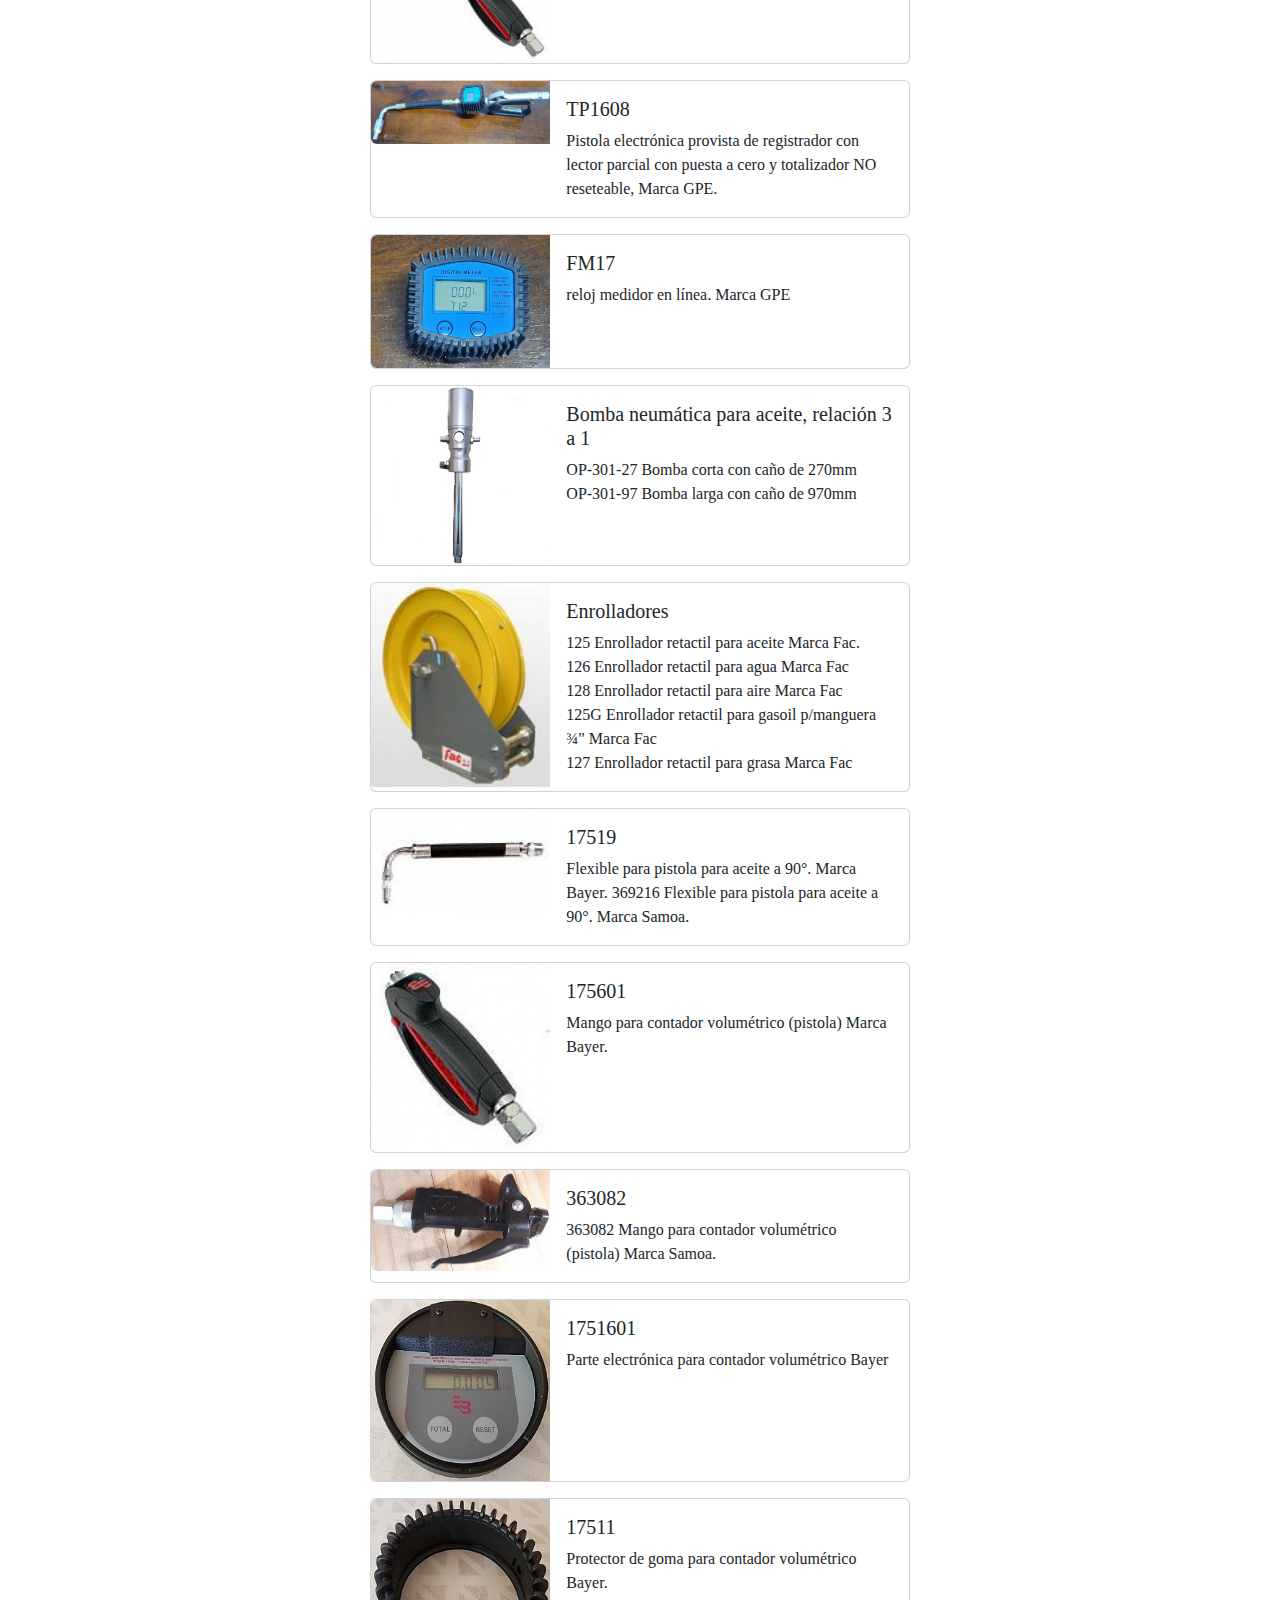
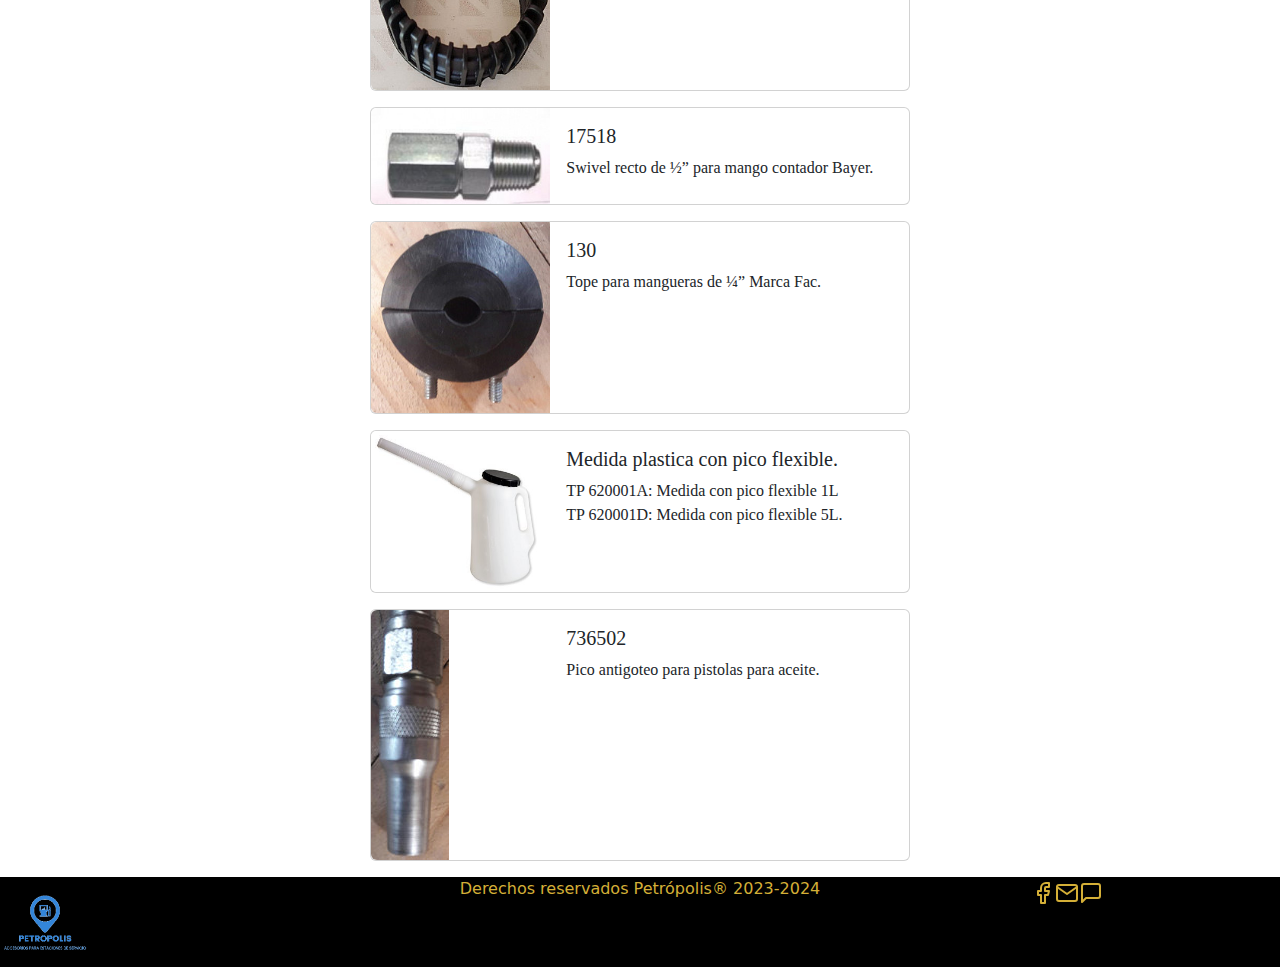
<file: pages/productos5.html>
<!DOCTYPE html>
<html lang="es">
<head>
    <meta charset="UTF-8">
    <meta name="viewport" content="width=device-width, initial-scale=1.0">
    <link rel="stylesheet" href="../bootstrap/css/bootstrap.min.css">
    <link rel="stylesheet" href="../styles/style.css">
    <link rel="icon" href="../assets/logo.png" type="image/x-icon">
    <title>Ventas-Lubricentro</title>
</head>
<body>
    <header>
      <nav class="navbar navbar-expand-lg bg-body-tertiary">
        <div class="container-fluid">
          <a class="navbar-brand" href="#"><img src="../assets/LogoSinFondo.png" alt="" class="logoc"></a>
          <button class="navbar-toggler" type="button" data-bs-toggle="collapse" data-bs-target="#navbarNavDropdown" aria-controls="navbarNavDropdown" aria-expanded="false" aria-label="Toggle navigation">
            <span class="navbar-toggler-icon"></span>
          </button>
          <div class="collapse navbar-collapse" id="navbarNavDropdown">
            <ul class="navbar-nav">
              <li class="nav-item">
                <a class="nav-link active" aria-current="page" href="../index.html">Home</a>
              </li>
              <li class="nav-item dropdown">
                <a class="nav-link dropdown-toggle" href="#" role="button" data-bs-toggle="dropdown" aria-expanded="false">
                  Ventas
                </a>
                <ul class="dropdown-menu">
                  <li><a class="dropdown-item" href="../pages/Ventas.html">Accesorios Para Surtidor</a></li>
                  <li><a class="dropdown-item" href="./productos2.html">Repuestos para picos</a></li>
                  <li><a class="dropdown-item" href="./productos3.html">Productos GNC</a></li>
                  <li><a class="dropdown-item" href="./productos4.html">Tanques</a></li>
                  <li><a class="dropdown-item" href="./productos5.html">Lubricentro</a></li>
                  <li><a class="dropdown-item" href="./productos6.html">Bombas y medidores</a></li>
                  <li><a class="dropdown-item" href="./productos7.html">Varios</a></li>
                </ul>
              </li>
            </ul>
          </div>
        </div>
      </nav>
    </header>

    <main class="main1cl">
        <div id="carouselExampleAutoplaying" class="carousel slide" data-bs-ride="carousel">
          <div class="carousel-inner">
            <div class="carousel-item active d-item">
              <img src="../assets/ruinas-ciudad-antigua-imagen-generada-ia (1).jpg" class="d-block w-100 d-img" alt="...">
              <div class="carousel-caption top-0 mt-4">
                <p class="mt-5 fs-3 text-uppercase">
                Seccion de Ventas
                </p>
                <h1 class="display-1 wf-bolder text-capitalize">Petrópolis</h1>
                <button class="btn btn-primary px-4 py-2 fs-5 mt-5">informacion</button>
            </div>
            </div>
  
            <div class="carousel-item d-item">
              <img src="../assets/cerrar-repartidor-coche.jpg" class="d-block w-100 d-img" alt="...">
              <div class="carousel-caption top-0 mt-4">
                <p class="mt-5 fs-3 text-uppercase">
                Envios seguros para toda la Argentina
                </p>
                <h1 class="display-1 wf-bolder text-capitalize">Envios</h1>
                <button class="btn btn-primary px-4 py-2 fs-5 mt-5">informacion</button>
            </div>
            </div>
  
  
            <div class="carousel-item d-item">
              <img src="../assets/img de prueba.jpg" class="d-block w-100 d-img" alt="...">
              <div class="carousel-caption top-0 mt-4">
                <p class="mt-5 fs-3 text-uppercase">
                Atencion al cliente personalizada 
                </p>
                <h1 class="display-1 wf-bolder text-capitalize">Petrópolis</h1>
                <a href="https://wa.me/+541155163023"><button class="btn btn-primary px-4 py-2 fs-5 mt-5">Llamar</button></a>
            </div>
            </div>
          </div>
          <button class="carousel-control-prev" type="button" data-bs-target="#carouselExampleAutoplaying" data-bs-slide="prev">
            <span class="carousel-control-prev-icon" aria-hidden="true"></span>
            <span class="visually-hidden">Previous</span>
          </button>
          <button class="carousel-control-next" type="button" data-bs-target="#carouselExampleAutoplaying" data-bs-slide="next">
            <span class="carousel-control-next-icon" aria-hidden="true"></span>
            <span class="visually-hidden">Next</span>
          </button>
        </div>
        </main>

        <div class="cuerpo1">
            <h2 class="ctn">Envios</h2>
  
            <div class="accordion accordion-flush" id="accordionFlushExample">
              <div class="accordion-item">
                <h2 class="accordion-header">
                  <button class="accordion-button collapsed" type="button" data-bs-toggle="collapse" data-bs-target="#flush-collapseOne" aria-expanded="false" aria-controls="flush-collapseOne">
                    Horarios de atencion y despachos.
                  </button>
                </h2>
                <div id="flush-collapseOne" class="accordion-collapse collapse" data-bs-parent="#accordionFlushExample">
                  <div class="accordion-body">Nuestro horario de atención es de Lunes a viernes de 8 a 17 hs.
                    Despachamos a todo el país a través de Vía Cargo, Credifín, Crucero Express, Oca, etc, normalmente la mercadería se despacha al día siguiente hábil de haber realizado el pedido.</div>
                </div>
              </div>
              <div class="accordion-item">
                <h2 class="accordion-header">
                  <button class="accordion-button collapsed" type="button" data-bs-toggle="collapse" data-bs-target="#flush-collapseTwo" aria-expanded="false" aria-controls="flush-collapseTwo">
                    Retiro por deposito
                  </button>
                </h2>
                <div id="flush-collapseTwo" class="accordion-collapse collapse" data-bs-parent="#accordionFlushExample">
                  <div class="accordion-body">Nuestro depósito se encuentra en, Martín  Coronado 613 entre Alberdi y Retes Luis Guillón, Buenos Aires. </div>
                </div>
              </div>
              <div class="accordion-item">
                <h2 class="accordion-header">
                  <button class="accordion-button collapsed" type="button" data-bs-toggle="collapse" data-bs-target="#flush-collapseThree" aria-expanded="false" aria-controls="flush-collapseThree">
                    Gran Buenos Aires
                  </button>
                </h2>
                <div id="flush-collapseThree" class="accordion-collapse collapse" data-bs-parent="#accordionFlushExample">
                  <div class="accordion-body">En los casos de los clientes del gran Buenos Aires, realizamos un recorrido una vez por mes por zona,en éste caso, la mercadería se entrega sin costo de envío (con un mínimo de compra), fuera de eso hacemos las entregas por medio de cadetería en moto a cargo del cliente.</div>
                </div>
              </div>
            </div>
          </div>

        <div class="cuerpo1">
            <h2 class="sbn">Productos Lubricentro.</h2>
            <div class="cuerpop">
                <article class="productosss3">
                    <div class="card mb-3" style="max-width: 540px;">
                    <div class="row g-0">
                      <div class="col-md-4">
                        <img src="../assets/lubricante/tp490.jpeg" class="img-fluid rounded-start" alt="...">
                      </div>
                      <div class="col-md-8">
                        <div class="card-body">
                          <h5 class="card-title">TP490B </h5>
                          <p class="card-text">Bomba manual de succión para tambor de 200 Lts, con tubo de succión telescópico, Caudal:300 ml, por bombeada. Para aceites y combustibles, NO apto para agua. Marca Gross.</p>
                        </div>
                      </div>
                    </div>
                    </div>

                    <div class="card mb-3" style="max-width: 540px;">
                        <div class="row g-0">
                          <div class="col-md-4">
                            <img src="../assets/lubricante/tp90v.png" class="img-fluid rounded-start" alt="...">
                          </div>
                          <div class="col-md-8">
                            <div class="card-body">
                              <h5 class="card-title">TP90V</h5>
                              <p class="card-text">Bomba manual para urea 22lpm a 70rpm, caño de succión de 1,5mts</p>
                            </div>
                          </div>
                        </div>
                      </div>

                      <div class="card mb-3" style="max-width: 540px;">
                        <div class="row g-0">
                          <div class="col-md-4">
                            <img src="../assets/lubricante/175160.png" class="img-fluid rounded-start" alt="...">
                          </div>
                          <div class="col-md-8">
                            <div class="card-body">
                              <h5 class="card-title">175160</h5>
                              <p class="card-text">Pistola electrónica provista de registrador con lector parcial con puesta a cero y totalizador NO reseteable Marca Bayer, modelo Oily.</p>
                            </div>
                          </div>
                        </div>
                      </div>

                      <div class="card mb-3" style="max-width: 540px;">
                        <div class="row g-0">
                          <div class="col-md-4">
                            <img src="../assets/lubricante/tp1608.jpg" class="img-fluid rounded-start" alt="...">
                          </div>
                          <div class="col-md-8">
                            <div class="card-body">
                              <h5 class="card-title">TP1608 </h5>
                              <p class="card-text">Pistola electrónica provista de registrador con lector parcial con puesta a cero y totalizador NO reseteable, Marca GPE.</p>
                            </div>
                          </div>
                        </div>
                      </div>

                      <div class="card mb-3" style="max-width: 540px;">
                        <div class="row g-0">
                          <div class="col-md-4">
                            <img src="../assets/lubricante/fm17.jpg" class="img-fluid rounded-start" alt="...">
                          </div>
                          <div class="col-md-8">
                            <div class="card-body">
                              <h5 class="card-title">FM17</h5>
                              <p class="card-text">reloj medidor en línea. Marca GPE</p>
                            </div>
                          </div>
                        </div>
                      </div>

                      <div class="card mb-3" style="max-width: 540px;">
                        <div class="row g-0">
                          <div class="col-md-4">
                            <img src="../assets/lubricante/ssd2.0.webp  " class="img-fluid rounded-start" alt="...">
                          </div>
                          <div class="col-md-8">
                            <div class="card-body">
                              <h5 class="card-title">Bomba neumática para aceite, relación 3 a 1
                              </h5>
                              <p class="card-text">OP-301-27 Bomba corta con caño de 270mm <br>

                                OP-301-97 Bomba larga con caño de 970mm</p>
                            </div>
                          </div>
                        </div>
                      </div>


                      <div class="card mb-3" style="max-width: 540px;">
                        <div class="row g-0">
                          <div class="col-md-4">
                            <img src="../assets/lubricante/125 fac.png" class="img-fluid rounded-start" alt="...">
                          </div>
                          <div class="col-md-8">
                            <div class="card-body">
                              <h5 class="card-title">Enrolladores</h5>
                              <p class="card-text">125 Enrollador retactil para aceite Marca Fac. <br>

                                126 Enrollador retactil para agua Marca Fac<br>
                                
                                128 Enrollador retactil para aire Marca Fac<br>
                                
                                125G Enrollador retactil para gasoil p/manguera ¾" Marca Fac<br>
                                
                                127 Enrollador retactil para grasa Marca Fac
                                </p>
                            </div>
                          </div>
                        </div>
                      </div>

                      <div class="card mb-3" style="max-width: 540px;">
                        <div class="row g-0">
                          <div class="col-md-4">
                            <img src="../assets/lubricante/17519.png" class="img-fluid rounded-start" alt="...">
                          </div>
                          <div class="col-md-8">
                            <div class="card-body">
                              <h5 class="card-title">17519</h5>
                              <p class="card-text">Flexible para pistola para aceite a 90°. Marca Bayer.

                                369216 Flexible para pistola para aceite a 90°. Marca Samoa.</p>
                            </div>
                          </div>
                        </div>
                      </div>

                      <div class="card mb-3" style="max-width: 540px;">
                        <div class="row g-0">
                          <div class="col-md-4">
                            <img src="../assets/lubricante/175601.png" class="img-fluid rounded-start" alt="...">
                          </div>
                          <div class="col-md-8">
                            <div class="card-body">
                              <h5 class="card-title">175601</h5>
                              <p class="card-text">Mango para contador volumétrico (pistola) Marca Bayer.</p>
                            </div>
                          </div>
                        </div>
                      </div>

                      <div class="card mb-3" style="max-width: 540px;">
                        <div class="row g-0">
                          <div class="col-md-4">
                            <img src="../assets/lubricante/363082.png" class="img-fluid rounded-start" alt="...">
                          </div>
                          <div class="col-md-8">
                            <div class="card-body">
                              <h5 class="card-title">363082</h5>
                              <p class="card-text">363082 Mango para contador volumétrico (pistola) Marca Samoa.</p>
                            </div>
                          </div>
                        </div>
                      </div>

                      <div class="card mb-3" style="max-width: 540px;">
                        <div class="row g-0">
                          <div class="col-md-4">
                            <img src="../assets/lubricante/1751601.png" class="img-fluid rounded-start" alt="...">
                          </div>
                          <div class="col-md-8">
                            <div class="card-body">
                              <h5 class="card-title">1751601</h5>
                              <p class="card-text">Parte electrónica para contador volumétrico Bayer</p>
                            </div>
                          </div>
                        </div>
                      </div>

                      <div class="card mb-3" style="max-width: 540px;">
                        <div class="row g-0">
                          <div class="col-md-4">
                            <img src="../assets/lubricante/17511.png" class="img-fluid rounded-start" alt="...">
                          </div>
                          <div class="col-md-8">
                            <div class="card-body">
                              <h5 class="card-title">17511</h5>
                              <p class="card-text">Protector de goma para contador volumétrico Bayer.</p>
                            </div>
                          </div>
                        </div>
                      </div>

                      <div class="card mb-3" style="max-width: 540px;">
                        <div class="row g-0">
                          <div class="col-md-4">
                            <img src="../assets/lubricante/17518.png" class="img-fluid rounded-start" alt="...">
                          </div>
                          <div class="col-md-8">
                            <div class="card-body">
                              <h5 class="card-title">17518</h5>
                              <p class="card-text">Swivel recto de ½” para mango contador Bayer.</p>
                            </div>
                          </div>
                        </div>
                      </div>

                      <div class="card mb-3" style="max-width: 540px;">
                        <div class="row g-0">
                          <div class="col-md-4">
                            <img src="../assets/lubricante/130 tope.png" class="img-fluid rounded-start" alt="...">
                          </div>
                          <div class="col-md-8">
                            <div class="card-body">
                              <h5 class="card-title">130</h5>
                              <p class="card-text">Tope para mangueras de ¼” Marca Fac.</p>
                            </div>
                          </div>
                        </div>
                      </div>

                      <div class="card mb-3" style="max-width: 540px;">
                        <div class="row g-0">
                          <div class="col-md-4">
                            <img src="../assets/lubricante/tp 62001.jpg" class="img-fluid rounded-start" alt="...">
                          </div>
                          <div class="col-md-8">
                            <div class="card-body">
                              <h5 class="card-title">Medida plastica con pico flexible. </h5>
                              <p class="card-text">TP 620001A: Medida con pico flexible 1L <br>
                                TP 620001D: Medida con pico flexible 5L.</p>
                            </div>
                          </div>
                        </div>
                      </div>

                      <div class="card mb-3" style="max-width: 540px;">
                        <div class="row g-0">
                          <div class="col-md-4">
                            <img src="../assets/lubricante/736502.png" class="img-fluid rounded-start" alt="...">
                          </div>
                          <div class="col-md-8">
                            <div class="card-body">
                              <h5 class="card-title">736502</h5>
                              <p class="card-text">Pico antigoteo para pistolas para aceite.</p>
                            </div>
                          </div>
                        </div>
                      </div>

                </article>
            </div>
        </div>

        <footer class="piedp">
          <div class="caja7">
            <img src="../assets/LogoSinFondo.png" alt="lgofondo">
          </div>
          <div class="caja8">
            <p class="parrafos">Derechos reservados Petrópolis® 2023-2024</p>
          </div>
          <div class="caja9">
            <a href="https://www.instagram.com/petropolisweb/?igshid=OGQ5ZDc2ODk2ZA%3D%3D" target="_blank"><img src="../assets/facebook.svg" alt=""></a>
            <a href="mailto:infopetropolis@gmail.com"><img src="../assets/mail.svg" alt=""></a>
            <a href="https://wa.me/+541155163023" target="_blank"><img src="../assets/message-square.svg" alt=""></a>
          </div>
        </footer>
    <script src="../bootstrap/js/bootstrap.bundle.js"></script>
    </body>
    </html>
</file>
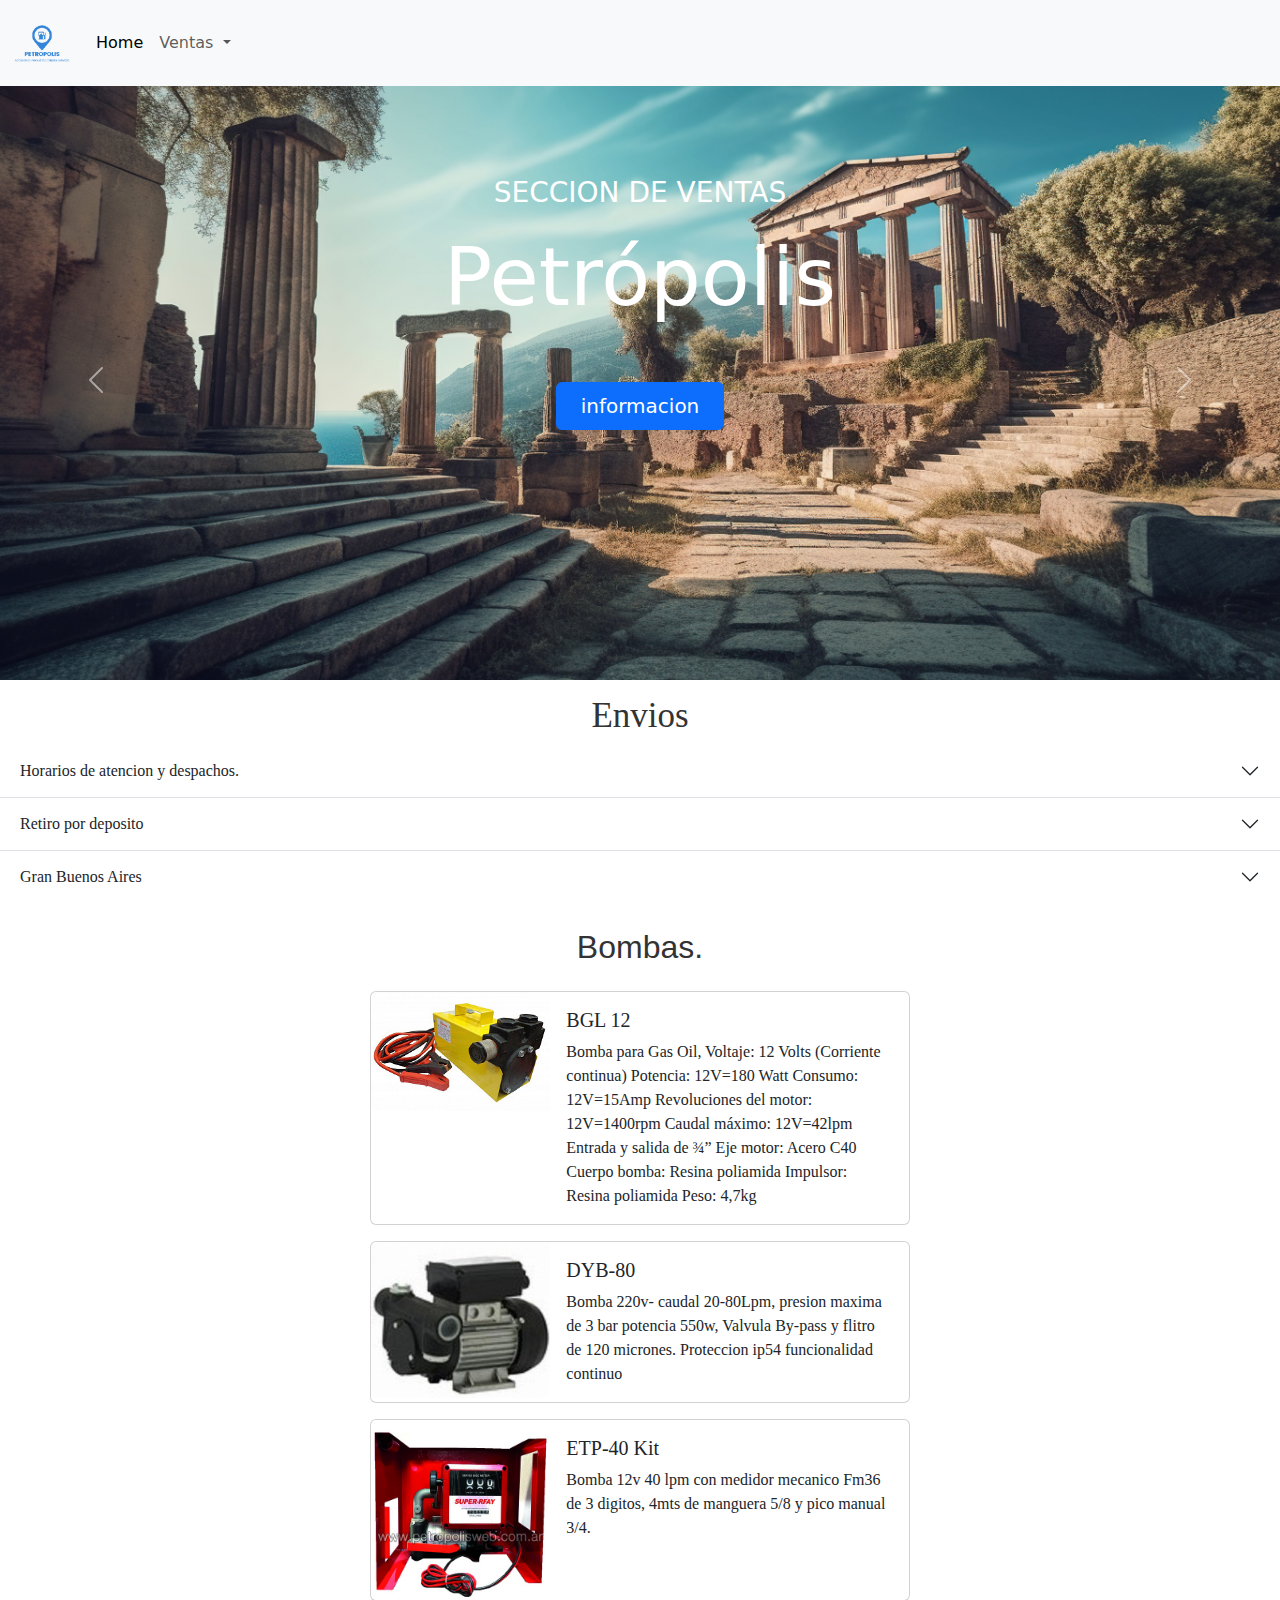
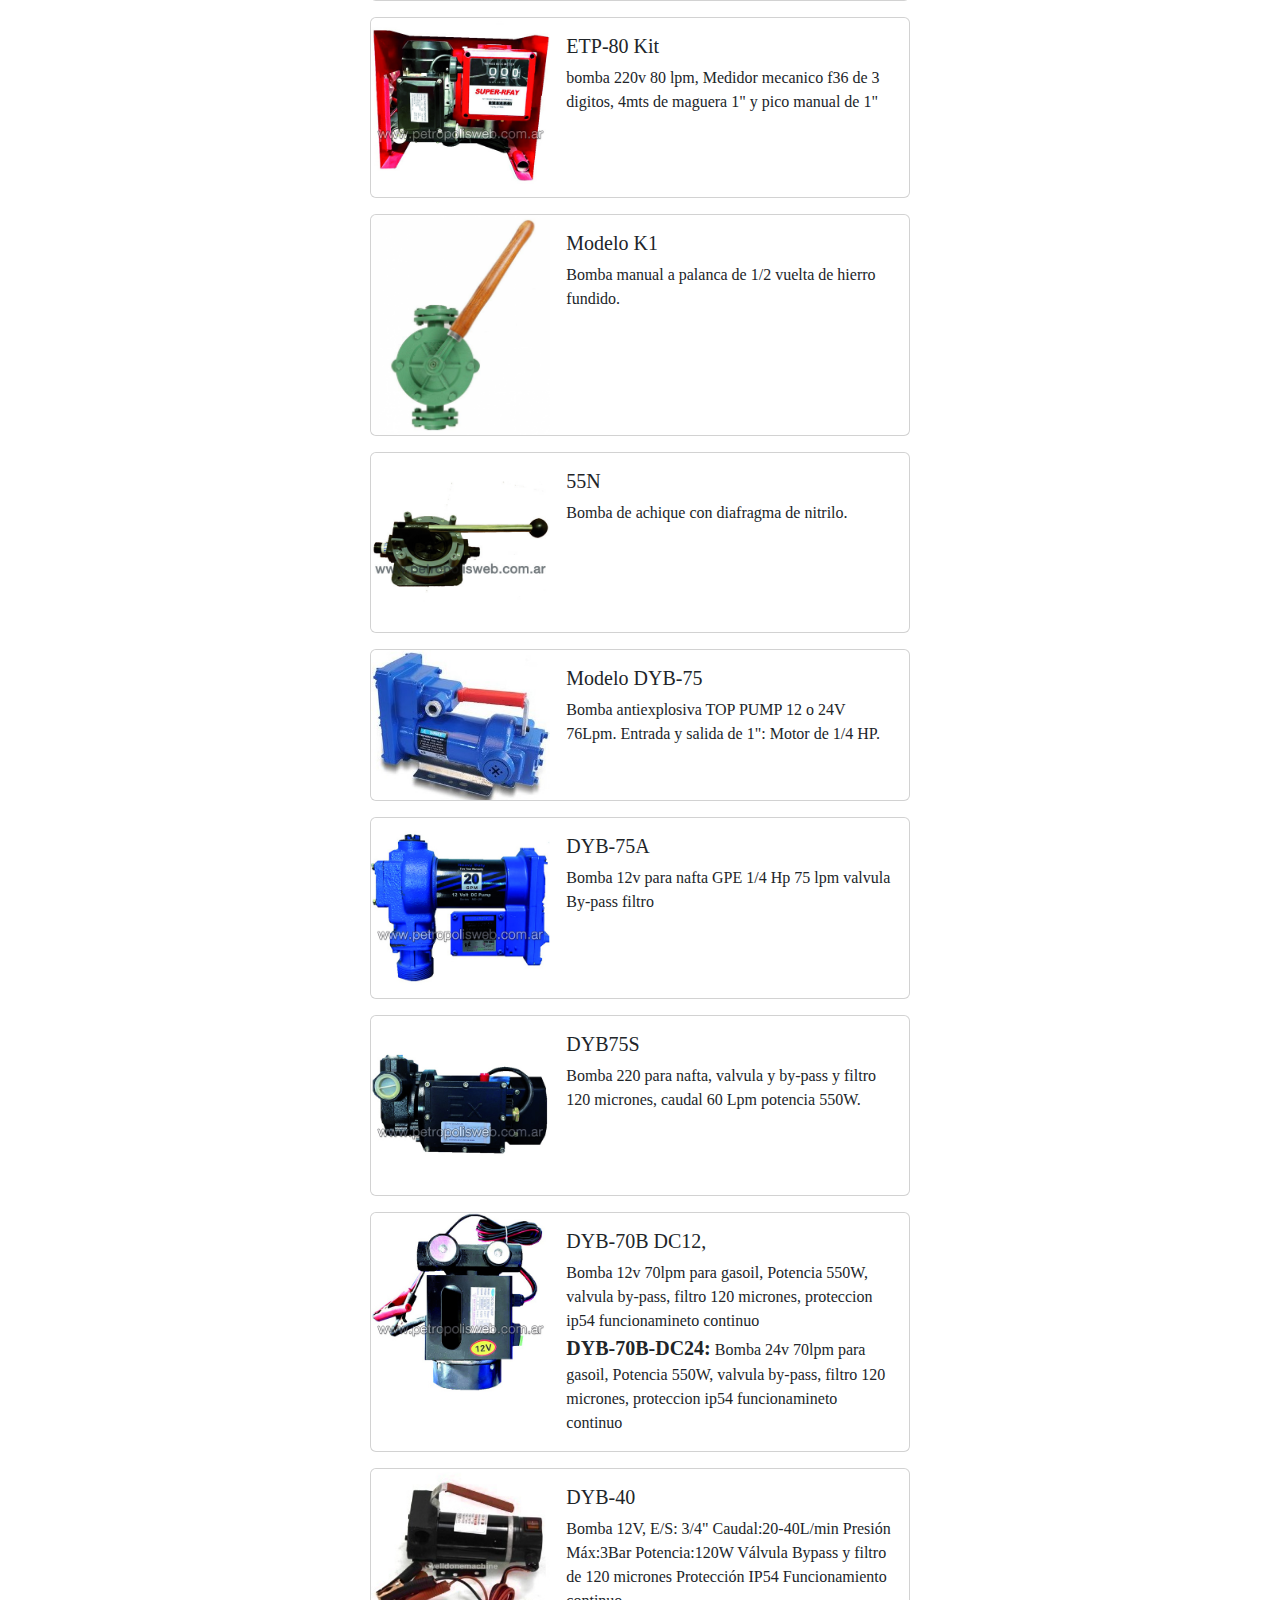
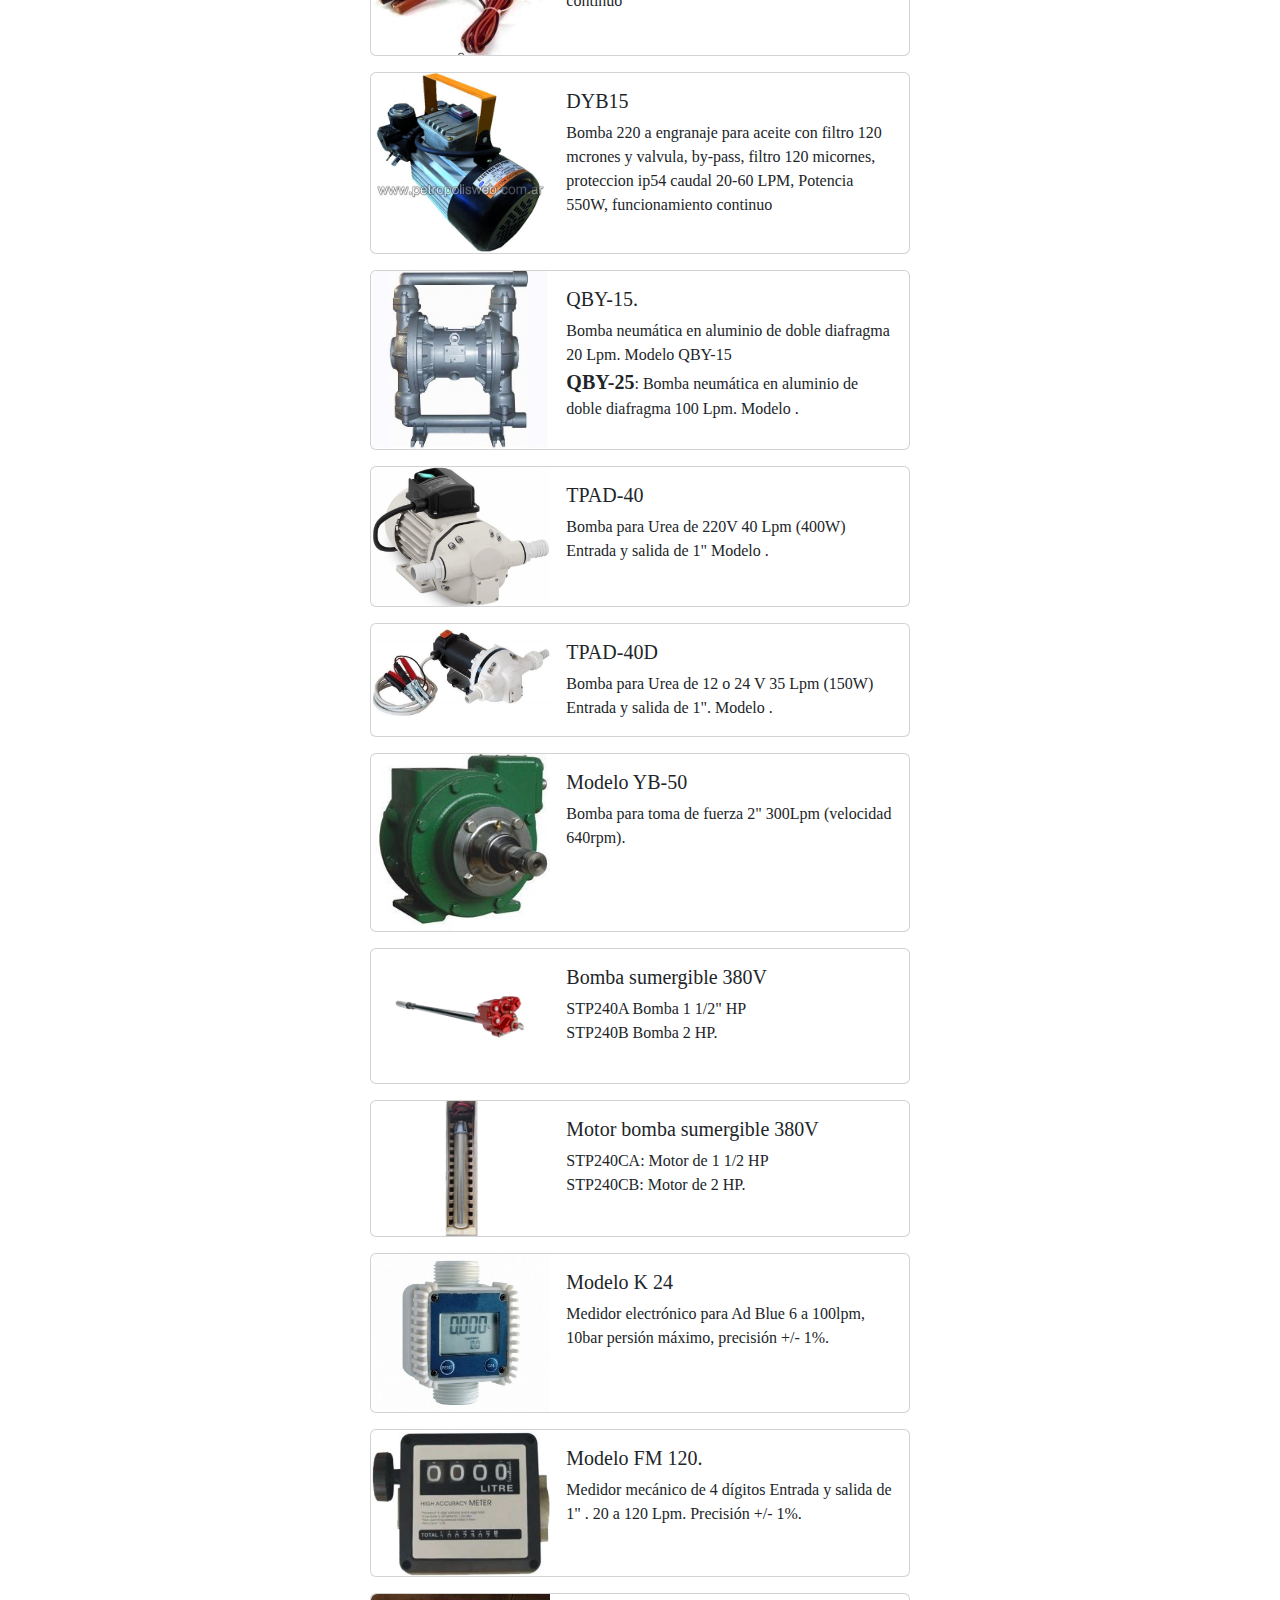
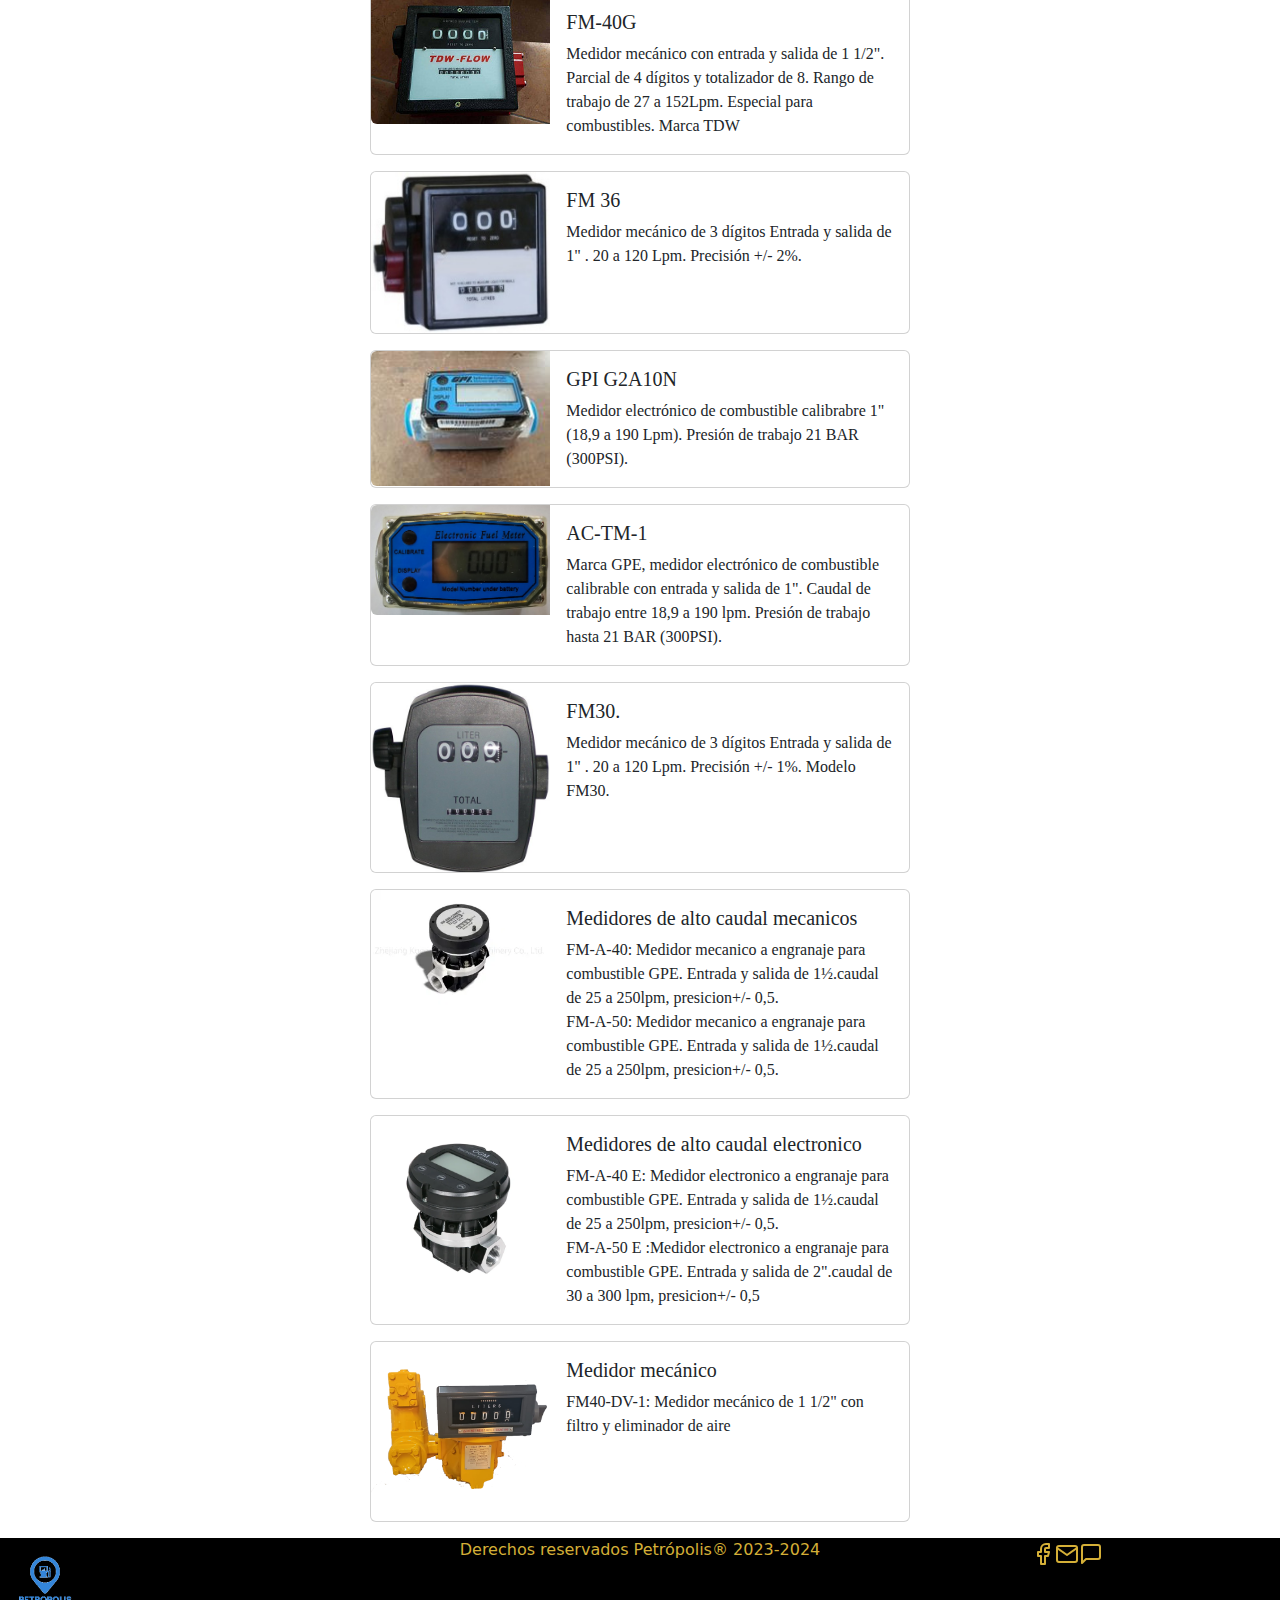
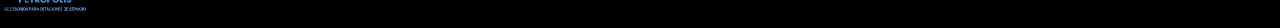
<file: pages/productos6.html>
<!DOCTYPE html>
<html lang="es">
<head>
    <meta charset="UTF-8">
    <meta name="viewport" content="width=device-width, initial-scale=1.0">
    <link rel="stylesheet" href="../bootstrap/css/bootstrap.min.css">
    <link rel="stylesheet" href="../styles/style.css">
    <link rel="icon" href="../assets/logo.png" type="image/x-icon">
    <title>Ventas-Bombas</title>
</head>
<body>
    <header>
      <nav class="navbar navbar-expand-lg bg-body-tertiary">
        <div class="container-fluid">
          <a class="navbar-brand" href="#"><img src="../assets/LogoSinFondo.png" alt="" class="logoc"></a>
          <button class="navbar-toggler" type="button" data-bs-toggle="collapse" data-bs-target="#navbarNavDropdown" aria-controls="navbarNavDropdown" aria-expanded="false" aria-label="Toggle navigation">
            <span class="navbar-toggler-icon"></span>
          </button>
          <div class="collapse navbar-collapse" id="navbarNavDropdown">
            <ul class="navbar-nav">
              <li class="nav-item">
                <a class="nav-link active" aria-current="page" href="../index.html">Home</a>
              </li>
              <li class="nav-item dropdown">
                <a class="nav-link dropdown-toggle" href="#" role="button" data-bs-toggle="dropdown" aria-expanded="false">
                  Ventas
                </a>
                <ul class="dropdown-menu">
                  <li><a class="dropdown-item" href="../pages/Ventas.html">Accesorios Para Surtidor</a></li>
                  <li><a class="dropdown-item" href="./productos2.html">Repuestos para picos</a></li>
                  <li><a class="dropdown-item" href="./productos3.html">Productos GNC</a></li>
                  <li><a class="dropdown-item" href="./productos4.html">Tanques</a></li>
                  <li><a class="dropdown-item" href="./productos5.html">Lubricentro</a></li>
                  <li><a class="dropdown-item" href="./productos6.html">Bombas y Medidores</a></li>
                  <li><a class="dropdown-item" href="./productos7.html">Varios</a></li>
                </ul>
              </li>
            </ul>
          </div>
        </div>
      </nav>
    </header>

    <main class="main1cl">
        <div id="carouselExampleAutoplaying" class="carousel slide" data-bs-ride="carousel">
          <div class="carousel-inner">
            <div class="carousel-item active d-item">
              <img src="../assets/ruinas-ciudad-antigua-imagen-generada-ia (1).jpg" class="d-block w-100 d-img" alt="...">
              <div class="carousel-caption top-0 mt-4">
                <p class="mt-5 fs-3 text-uppercase">
                Seccion de Ventas
                </p>
                <h1 class="display-1 wf-bolder text-capitalize">Petrópolis</h1>
                <button class="btn btn-primary px-4 py-2 fs-5 mt-5">informacion</button>
            </div>
            </div>
  
            <div class="carousel-item d-item">
              <img src="../assets/cerrar-repartidor-coche.jpg" class="d-block w-100 d-img" alt="...">
              <div class="carousel-caption top-0 mt-4">
                <p class="mt-5 fs-3 text-uppercase">
                Envios seguros para toda la Argentina
                </p>
                <h1 class="display-1 wf-bolder text-capitalize">Envios</h1>
                <button class="btn btn-primary px-4 py-2 fs-5 mt-5">informacion</button>
            </div>
            </div>
  
  
            <div class="carousel-item d-item">
              <img src="../assets/img de prueba.jpg" class="d-block w-100 d-img" alt="...">
              <div class="carousel-caption top-0 mt-4">
                <p class="mt-5 fs-3 text-uppercase">
                Atencion al cliente personalizada 
                </p>
                <h1 class="display-1 wf-bolder text-capitalize">Petrópolis</h1>
                <a href="https://wa.me/+541155163023"><button class="btn btn-primary px-4 py-2 fs-5 mt-5">Llamar</button></a>
            </div>
            </div>
          </div>
          <button class="carousel-control-prev" type="button" data-bs-target="#carouselExampleAutoplaying" data-bs-slide="prev">
            <span class="carousel-control-prev-icon" aria-hidden="true"></span>
            <span class="visually-hidden">Previous</span>
          </button>
          <button class="carousel-control-next" type="button" data-bs-target="#carouselExampleAutoplaying" data-bs-slide="next">
            <span class="carousel-control-next-icon" aria-hidden="true"></span>
            <span class="visually-hidden">Next</span>
          </button>
        </div>
        </main>

        <div class="cuerpo1">
            <h2 class="ctn">Envios</h2>
  
            <div class="accordion accordion-flush" id="accordionFlushExample">
              <div class="accordion-item">
                <h2 class="accordion-header">
                  <button class="accordion-button collapsed" type="button" data-bs-toggle="collapse" data-bs-target="#flush-collapseOne" aria-expanded="false" aria-controls="flush-collapseOne">
                    Horarios de atencion y despachos.
                  </button>
                </h2>
                <div id="flush-collapseOne" class="accordion-collapse collapse" data-bs-parent="#accordionFlushExample">
                  <div class="accordion-body">Nuestro horario de atención es de Lunes a viernes de 8 a 17 hs.
                    Despachamos a todo el país a través de Vía Cargo, Credifín, Crucero Express, Oca, etc, normalmente la mercadería se despacha al día siguiente hábil de haber realizado el pedido.</div>
                </div>
              </div>
              <div class="accordion-item">
                <h2 class="accordion-header">
                  <button class="accordion-button collapsed" type="button" data-bs-toggle="collapse" data-bs-target="#flush-collapseTwo" aria-expanded="false" aria-controls="flush-collapseTwo">
                    Retiro por deposito
                  </button>
                </h2>
                <div id="flush-collapseTwo" class="accordion-collapse collapse" data-bs-parent="#accordionFlushExample">
                  <div class="accordion-body">Nuestro depósito se encuentra en, Martín  Coronado 613 entre Alberdi y Retes Luis Guillón, Buenos Aires. </div>
                </div>
              </div>
              <div class="accordion-item">
                <h2 class="accordion-header">
                  <button class="accordion-button collapsed" type="button" data-bs-toggle="collapse" data-bs-target="#flush-collapseThree" aria-expanded="false" aria-controls="flush-collapseThree">
                    Gran Buenos Aires
                  </button>
                </h2>
                <div id="flush-collapseThree" class="accordion-collapse collapse" data-bs-parent="#accordionFlushExample">
                  <div class="accordion-body">En los casos de los clientes del gran Buenos Aires, realizamos un recorrido una vez por mes por zona,en éste caso, la mercadería se entrega sin costo de envío (con un mínimo de compra), fuera de eso hacemos las entregas por medio de cadetería en moto a cargo del cliente.</div>
                </div>
              </div>
            </div>
          </div>

        <div class="cuerpo1">
            <h2 class="sbn">Bombas.</h2>
            <div class="cuerpop">
                <article class="productosss3">
                    <div class="card mb-3" style="max-width: 540px;">
                    <div class="row g-0">
                      <div class="col-md-4">
                        <img src="../assets/bombas/BGL 1224.png" class="img-fluid rounded-start" alt="...">
                      </div>
                      <div class="col-md-8">
                        <div class="card-body">
                          <h5 class="card-title">BGL 12</h5>
                          <p class="card-text">Bomba para Gas Oil,
                            Voltaje: 12 Volts (Corriente continua) Potencia: 12V=180 Watt Consumo: 12V=15Amp Revoluciones del motor: 12V=1400rpm  Caudal máximo: 12V=42lpm  Entrada y salida de ¾”
                            Eje motor: Acero C40
                            Cuerpo bomba: Resina poliamida Impulsor: Resina poliamida Peso: 4,7kg</p>
                        </div>
                      </div>
                    </div>
                    </div>

                    <div class="card mb-3" style="max-width: 540px;">
                        <div class="row g-0">
                          <div class="col-md-4">
                            <img src="../assets/bombas/BGL 370M.png" class="img-fluid rounded-start" alt="...">
                          </div>
                          <div class="col-md-8">
                            <div class="card-body">
                              <h5 class="card-title">DYB-80</h5>
                              <p class="card-text">Bomba 220v- caudal 20-80Lpm, presion maxima de 3 bar potencia 550w, Valvula By-pass y flitro de 120 micrones. Proteccion ip54 funcionalidad continuo</p>
                            </div>
                          </div>
                        </div>
                      </div>

                      <div class="card mb-3" style="max-width: 540px;">
                        <div class="row g-0">
                          <div class="col-md-4">
                            <img src="../assets/bombas/Bomba 12v 40L-min Gasoil.jpeg" class="img-fluid rounded-start" alt="...">
                          </div>
                          <div class="col-md-8">
                            <div class="card-body">
                              <h5 class="card-title">ETP-40 Kit</h5>
                              <p class="card-text">Bomba 12v 40 lpm con medidor mecanico Fm36 de 3 digitos, 4mts de manguera 5/8 y pico manual 3/4.</p>
                            </div>
                          </div>
                        </div>
                      </div>

                      <div class="card mb-3" style="max-width: 540px;">
                        <div class="row g-0">
                          <div class="col-md-4">
                            <img src="../assets/bombas/ETP-40 bomba 220v 80l-min gasoil.jpeg" class="img-fluid rounded-start" alt="...">
                          </div>
                          <div class="col-md-8">
                            <div class="card-body">
                              <h5 class="card-title">ETP-80 Kit</h5>
                              <p class="card-text">bomba 220v 80 lpm, Medidor mecanico f36 de 3 digitos, 4mts de maguera 1" y pico manual de 1"</p>
                            </div>
                          </div>
                        </div>
                      </div>

                      <div class="card mb-3" style="max-width: 540px;">
                        <div class="row g-0">
                          <div class="col-md-4">
                            <img src="../assets/bombas/Modelo K1.png" class="img-fluid rounded-start" alt="...">
                          </div>
                          <div class="col-md-8">
                            <div class="card-body">
                              <h5 class="card-title">Modelo K1</h5>
                              <p class="card-text">Bomba manual a palanca de 1/2 vuelta de hierro fundido.</p>
                            </div>
                          </div>
                        </div>
                      </div>

                      
                      <div class="card mb-3" style="max-width: 540px;">
                        <div class="row g-0">
                          <div class="col-md-4">
                            <img src="../assets/Varios/31dec88f0ebb651f5cd43f24161ce06b.jpg" class="img-fluid rounded-start" alt="...">
                          </div>
                          <div class="col-md-8">
                            <div class="card-body">
                              <h5 class="card-title">55N </h5>
                              <p class="card-text">Bomba de achique con diafragma de nitrilo.</p>
                            </div>
                          </div>
                        </div>
                      </div>


                      <div class="card mb-3" style="max-width: 540px;">
                        <div class="row g-0">
                          <div class="col-md-4">
                            <img src="../assets/bombas/DYB-75.png" class="img-fluid rounded-start" alt="...">
                          </div>
                          <div class="col-md-8">
                            <div class="card-body">
                              <h5 class="card-title">Modelo DYB-75</h5>
                              <p class="card-text">Bomba antiexplosiva TOP PUMP 12 o 24V 76Lpm. Entrada y salida de 1": Motor de 1/4 HP.</p>
                            </div>
                          </div>
                        </div>
                      </div>

                      <div class="card mb-3" style="max-width: 540px;">
                        <div class="row g-0">
                          <div class="col-md-4">
                            <img src="../assets/bombas/80L-min.jpeg" class="img-fluid rounded-start" alt="...">
                          </div>
                          <div class="col-md-8">
                            <div class="card-body">
                              <h5 class="card-title">DYB-75A</h5>
                              <p class="card-text">Bomba 12v para nafta GPE 1/4 Hp 75 lpm valvula By-pass filtro</p>
                            </div>
                          </div>
                        </div>
                      </div>

                      <div class="card mb-3" style="max-width: 540px;">
                        <div class="row g-0">
                          <div class="col-md-4">
                            <img src="../assets/bombas/60L-min.jpeg" class="img-fluid rounded-start" alt="...">
                          </div>
                          <div class="col-md-8">
                            <div class="card-body">
                              <h5 class="card-title">DYB75S </h5>
                              <p class="card-text">Bomba 220 para nafta, valvula y by-pass y filtro 120 micrones, caudal 60 Lpm potencia 550W.</p>
                            </div>
                          </div>
                        </div>
                      </div>

                      <div class="card mb-3" style="max-width: 540px;">
                        <div class="row g-0">
                          <div class="col-md-4">
                            <img src="../assets/bombas/70L-min.jpeg" class="img-fluid rounded-start" alt="...">
                          </div>
                          <div class="col-md-8">
                            <div class="card-body">
                              <h5 class="card-title">DYB-70B DC12,</h5>
                              <p class="card-text">Bomba 12v 70lpm para gasoil, Potencia 550W, valvula by-pass, filtro 120 micrones, proteccion ip54 funcionamineto continuo <br>
                                 <b class="tmbp"> DYB-70B-DC24:</b> Bomba 24v 70lpm para gasoil, Potencia 550W, valvula by-pass, filtro 120 micrones, proteccion ip54 funcionamineto continuo
                              </p>
                            </div>
                          </div>
                        </div>
                      </div>

                      <div class="card mb-3" style="max-width: 540px;">
                        <div class="row g-0">
                          <div class="col-md-4">
                            <img src="../assets/bombas/agregado3.png" class="img-fluid rounded-start" alt="...">
                          </div>
                          <div class="col-md-8">
                            <div class="card-body">
                              <h5 class="card-title">DYB-40</h5>
                              <p class="card-text">Bomba 12V, E/S: 3/4" Caudal:20-40L/min Presión Máx:3Bar Potencia:120W  Válvula Bypass y filtro de 120 micrones Protección IP54 Funcionamiento continuo</p>
                            </div>
                          </div>
                        </div>
                      </div>


                      <div class="card mb-3" style="max-width: 540px;">
                        <div class="row g-0">
                          <div class="col-md-4">
                            <img src="../assets/bombas/20a80L-min.jpeg" class="img-fluid rounded-start" alt="...">
                           </div>
                           <div class="col-md-8">
                             <div class="card-body">
                               <h5 class="card-title">DYB15</h5>
                               <p class="card-text">Bomba 220 a engranaje para aceite con filtro 120 mcrones y valvula, by-pass, filtro 120 micornes, proteccion ip54 caudal 20-60 LPM, Potencia 550W, funcionamiento continuo</p>
                             </div>
                           </div>
                         </div>
                       </div>

                      <div class="card mb-3" style="max-width: 540px;">
                        <div class="row g-0">
                          <div class="col-md-4">
                            <img src="../assets/bombas/QBY-15.jpg" class="img-fluid rounded-start" alt="...">
                          </div>
                          <div class="col-md-8">
                            <div class="card-body">
                              <h5 class="card-title">QBY-15.</h5>
                              <p class="card-text">Bomba neumática en aluminio de doble diafragma 20 Lpm.  Modelo QBY-15 <br>
                                <b class="tmbp">QBY-25</b>: Bomba neumática en aluminio de doble diafragma 100 Lpm. Modelo .</p>
                            </div>
                          </div>
                        </div>
                      </div>

                      <div class="card mb-3" style="max-width: 540px;">
                        <div class="row g-0">
                          <div class="col-md-4">
                            <img src="../assets/bombas/TPAD-40.png" class="img-fluid rounded-start" alt="...">
                          </div>
                          <div class="col-md-8">
                            <div class="card-body">
                              <h5 class="card-title">TPAD-40</h5>
                              <p class="card-text">Bomba para Urea de 220V 40 Lpm (400W) Entrada y salida de 1"   Modelo .</p>
                            </div>
                          </div>
                        </div>
                      </div>

                      <div class="card mb-3" style="max-width: 540px;">
                        <div class="row g-0">
                          <div class="col-md-4">
                            <img src="../assets/bombas/TPAD-40D.png" class="img-fluid rounded-start" alt="...">
                          </div>
                          <div class="col-md-8">
                            <div class="card-body">
                              <h5 class="card-title">TPAD-40D </h5>
                              <p class="card-text">Bomba para Urea de 12 o 24 V 35 Lpm (150W) Entrada y salida de 1". Modelo .</p>
                            </div>
                          </div>
                        </div>
                      </div>

                      <div class="card mb-3" style="max-width: 540px;">
                        <div class="row g-0">
                          <div class="col-md-4">
                            <img src="../assets/bombas/YB-50.png" class="img-fluid rounded-start" alt="...">
                          </div>
                          <div class="col-md-8">
                            <div class="card-body">
                              <h5 class="card-title">Modelo YB-50</h5>
                              <p class="card-text">Bomba para toma de fuerza 2" 300Lpm (velocidad 640rpm).</p>
                            </div>
                          </div>
                        </div>
                      </div>

                      <div class="card mb-3" style="max-width: 540px;">
                        <div class="row g-0">
                          <div class="col-md-4">
                            <img src="../assets/bombas/STP240A Bomba.png" class="img-fluid rounded-start" alt="...">
                          </div>
                          <div class="col-md-8">
                            <div class="card-body">
                              <h5 class="card-title"> Bomba sumergible 380V</h5>
                              <p class="card-text">
                                STP240A Bomba 1 1/2" HP <br>
                                STP240B Bomba 2 HP.</p>
                            </div>
                          </div>
                        </div>
                      </div>

                      <div class="card mb-3" style="max-width: 540px;">
                        <div class="row g-0">
                          <div class="col-md-4">
                            <img src="../assets/bombas/STP240CB Bomba.png" class="img-fluid rounded-start" alt="...">
                          </div>
                          <div class="col-md-8">
                            <div class="card-body">
                              <h5 class="card-title">Motor bomba sumergible 380V</h5>
                              <p class="card-text">
                                STP240CA: Motor de 1 1/2 HP <br>
                                STP240CB: Motor de 2 HP.</p>
                            </div>
                          </div>
                        </div>
                      </div>

                      <div class="card mb-3" style="max-width: 540px;">
                        <div class="row g-0">
                          <div class="col-md-4">
                            <img src="../assets/bombas/Modelo K 24.jpg" class="img-fluid rounded-start" alt="...">
                          </div>
                          <div class="col-md-8">
                            <div class="card-body">
                              <h5 class="card-title">Modelo K 24</h5>
                              <p class="card-text">Medidor electrónico para Ad Blue 6 a 100lpm, 10bar persión máximo, precisión +/- 1%.</p>
                            </div>
                          </div>
                        </div>
                      </div>

                      <div class="card mb-3" style="max-width: 540px;">
                        <div class="row g-0">
                          <div class="col-md-4">
                            <img src="../assets/bombas/FM 120..png" class="img-fluid rounded-start" alt="...">
                          </div>
                          <div class="col-md-8">
                            <div class="card-body">
                              <h5 class="card-title">Modelo FM 120.</h5>
                              <p class="card-text">Medidor mecánico de 4 dígitos Entrada y salida de 1" . 20 a 120 Lpm. Precisión +/- 1%.</p>
                            </div>
                          </div>
                        </div>
                      </div>

                      <div class="card mb-3" style="max-width: 540px;">
                        <div class="row g-0">
                          <div class="col-md-4">
                            <img src="../assets/bombas/FM-40G.png" class="img-fluid rounded-start" alt="...">
                          </div>
                          <div class="col-md-8">
                            <div class="card-body">
                              <h5 class="card-title">FM-40G</h5>
                              <p class="card-text">Medidor mecánico con entrada y salida de 1 1/2". Parcial de 4 dígitos y totalizador de 8. Rango de trabajo de 27 a 152Lpm. Especial para combustibles. Marca TDW</p>
                            </div>
                          </div>
                        </div>
                      </div>

                      <div class="card mb-3" style="max-width: 540px;">
                        <div class="row g-0">
                          <div class="col-md-4">
                            <img src="../assets/bombas/FM 36.jpg" class="img-fluid rounded-start" alt="...">
                          </div>
                          <div class="col-md-8">
                            <div class="card-body">
                              <h5 class="card-title">FM 36</h5>
                              <p class="card-text">Medidor mecánico de 3 dígitos Entrada y salida de 1" . 20 a 120 Lpm. Precisión +/- 2%.</p>
                            </div>
                          </div>
                        </div>
                      </div>

                      <div class="card mb-3" style="max-width: 540px;">
                        <div class="row g-0">
                          <div class="col-md-4">
                            <img src="../assets/bombas/GPI G2A10N.png" class="img-fluid rounded-start" alt="...">
                          </div>
                          <div class="col-md-8">
                            <div class="card-body">
                              <h5 class="card-title">GPI G2A10N</h5>
                              <p class="card-text">Medidor electrónico de combustible calibrabre 1" (18,9 a 190 Lpm). Presión de trabajo 21 BAR (300PSI).</p>
                            </div>
                          </div>
                        </div>
                      </div>

                      <div class="card mb-3" style="max-width: 540px;">
                        <div class="row g-0">
                          <div class="col-md-4">
                            <img src="../assets/bombas/actm1.jpg" class="img-fluid rounded-start" alt="...">
                          </div>
                          <div class="col-md-8">
                            <div class="card-body">
                              <h5 class="card-title">AC-TM-1</h5>
                              <p class="card-text">Marca GPE, medidor electrónico de combustible calibrable con entrada y salida de 1". Caudal de trabajo entre 18,9 a 190 lpm. Presión de trabajo hasta 21 BAR (300PSI).</p>
                            </div>
                          </div>
                        </div>
                      </div>

 

                      <div class="card mb-3" style="max-width: 540px;">
                        <div class="row g-0">
                          <div class="col-md-4">
                            <img src="../assets/bombas/Modelo FM30..png" class="img-fluid rounded-start" alt="...">
                          </div>
                          <div class="col-md-8">
                            <div class="card-body">
                              <h5 class="card-title">FM30.</h5>
                              <p class="card-text">Medidor mecánico de 3 dígitos Entrada y salida de 1" . 20 a 120 Lpm. Precisión +/- 1%.
                                Modelo FM30.</p>
                            </div>
                          </div>
                        </div>
                      </div>

                      <div class="card mb-3" style="max-width: 540px;">
                        <div class="row g-0">
                          <div class="col-md-4">
                            <img src="../assets/bombas/no se que es.webp" class="img-fluid rounded-start" alt="...">
                          </div>
                          <div class="col-md-8">
                            <div class="card-body">
                              <h5 class="card-title">Medidores de alto caudal mecanicos</h5>
                              <p class="card-text">FM-A-40: Medidor mecanico a engranaje para combustible GPE. Entrada y salida de 1½.caudal de 25 a 250lpm, presicion+/- 0,5. <br>
                                FM-A-50: Medidor mecanico a engranaje para combustible GPE. Entrada y salida de 1½.caudal de 25 a 250lpm, presicion+/- 0,5.
                              </p>
                            </div>
                          </div>
                        </div>
                      </div>

                      <div class="card mb-3" style="max-width: 540px;">
                        <div class="row g-0">
                          <div class="col-md-4">
                            <img src="../assets/bombas/nosequees2.webp" class="img-fluid rounded-start" alt="...">
                          </div>
                          <div class="col-md-8">
                            <div class="card-body">
                              <h5 class="card-title">Medidores de alto caudal electronico</h5>
                              <p class="card-text">FM-A-40 E: Medidor electronico a engranaje para combustible GPE. Entrada y salida de 1½.caudal de 25 a 250lpm, presicion+/- 0,5. <br>
                                FM-A-50 E :Medidor electronico a engranaje para combustible GPE. Entrada y salida de 2".caudal de 30 a 300 lpm, presicion+/- 0,5
                              </p>
                            </div>
                          </div>
                        </div>
                      </div>

                      <div class="card mb-3" style="max-width: 540px;">
                        <div class="row g-0">
                          <div class="col-md-4">
                            <img src="../assets/bombas/Medidor mecánico.png" class="img-fluid rounded-start" alt="...">
                          </div>
                          <div class="col-md-8">
                            <div class="card-body">
                              <h5 class="card-title"> Medidor mecánico</h5>
                              <p class="card-text">FM40-DV-1: Medidor mecánico de 1 1/2" con filtro y eliminador de aire</p>
                            </div>
                          </div>
                        </div>
                      </div>


                </article>
            </div>
        </div>

        <footer class="piedp">
          <div class="caja7">
            <img src="../assets/LogoSinFondo.png" alt="lgofondo">
          </div>
          <div class="caja8">
            <p class="parrafos">Derechos reservados Petrópolis® 2023-2024</p>
          </div>
          <div class="caja9">
            <a href="https://www.instagram.com/petropolisweb/?igshid=OGQ5ZDc2ODk2ZA%3D%3D" target="_blank"><img src="../assets/facebook.svg" alt=""></a>
            <a href="mailto:infopetropolis@gmail.com"><img src="../assets/mail.svg" alt=""></a>
            <a href="https://wa.me/+541155163023" target="_blank"><img src="../assets/message-square.svg" alt=""></a>
          </div>
        </footer>
    <script src="../bootstrap/js/bootstrap.bundle.js"></script>
    </body>
    </html>
</file>
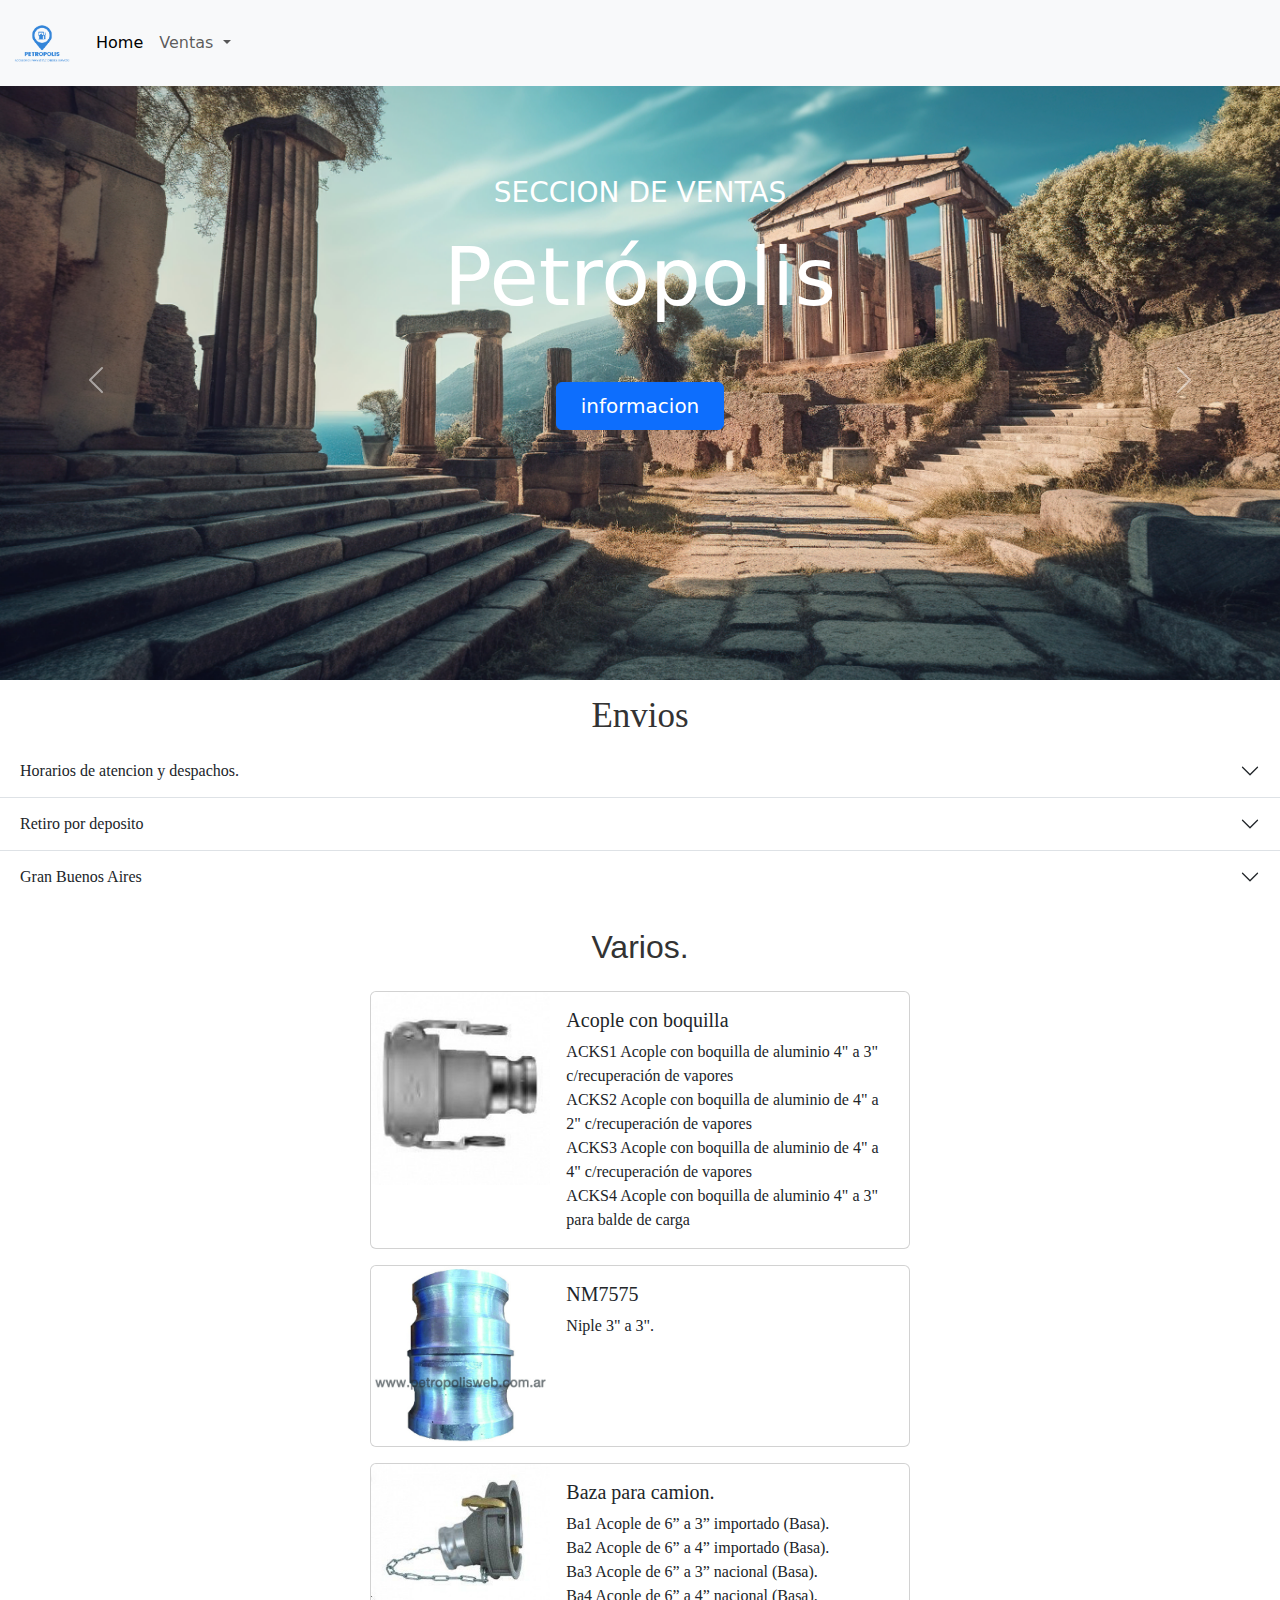
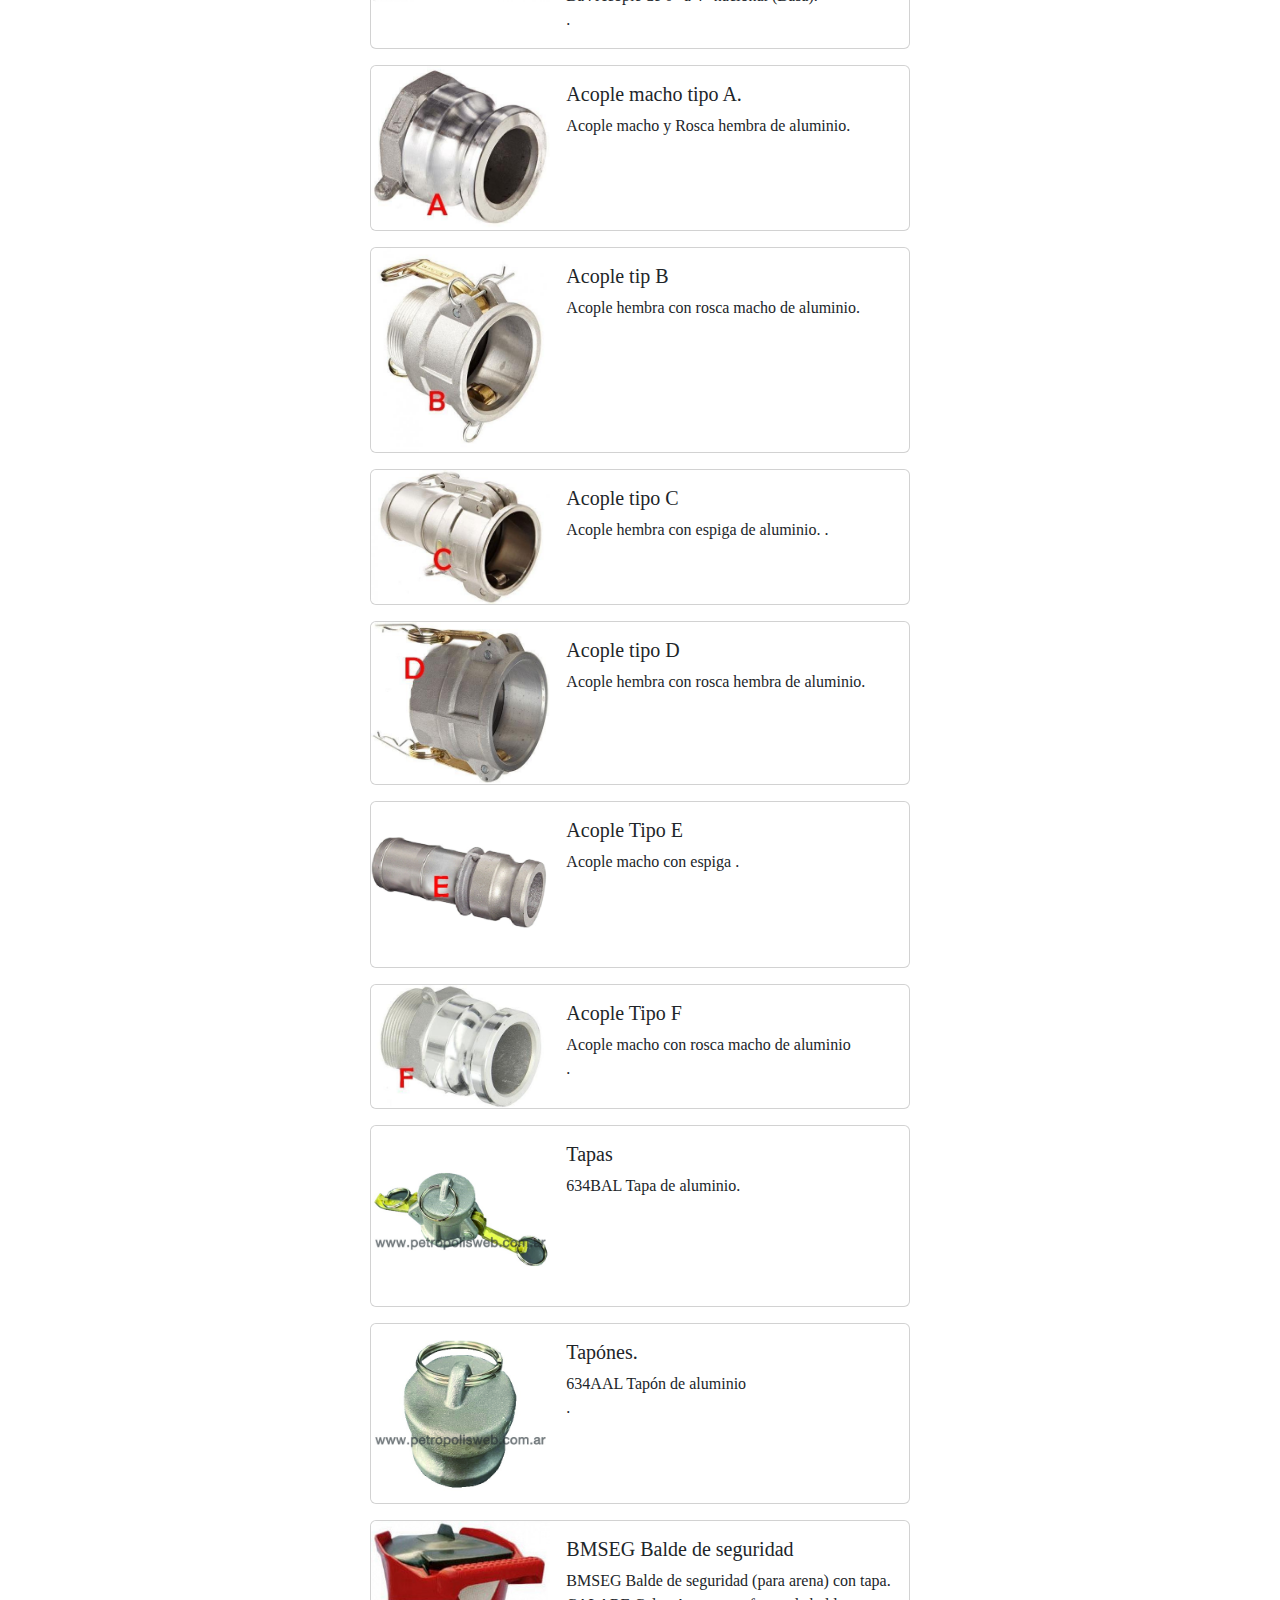
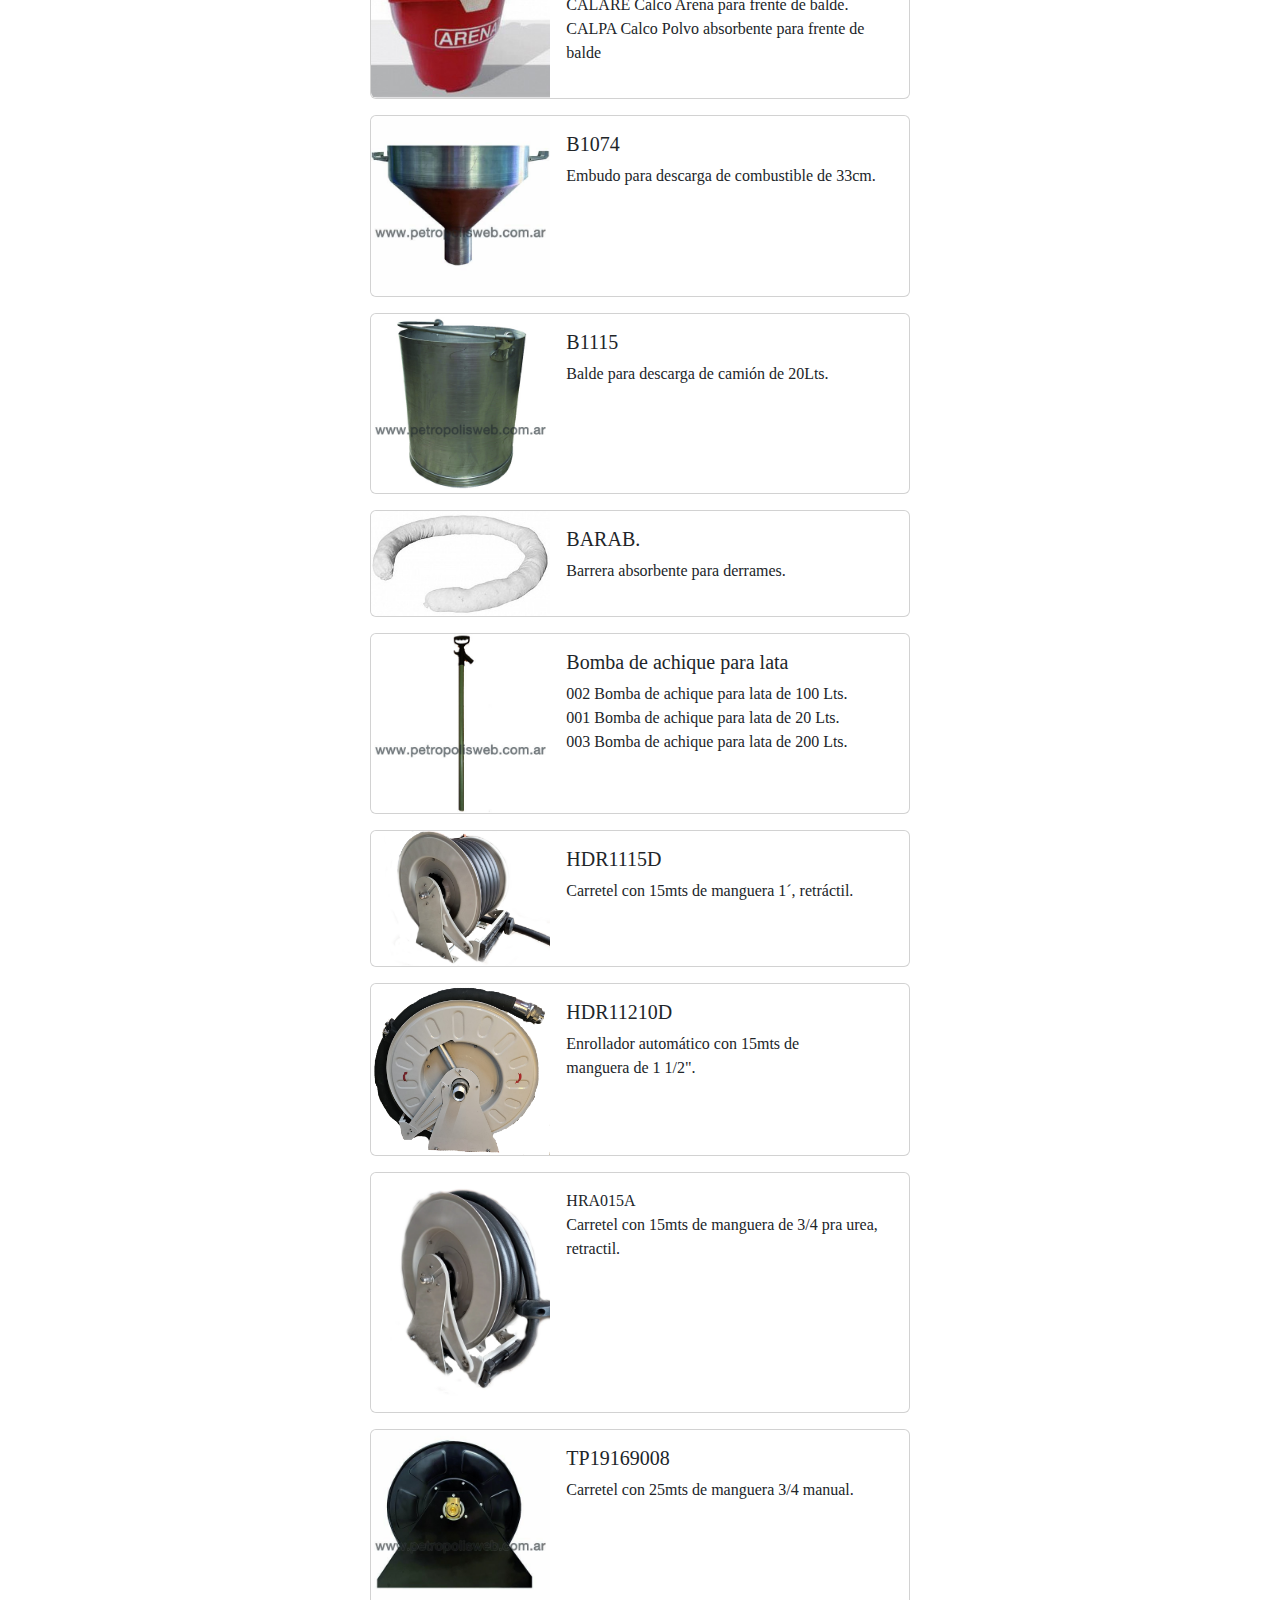
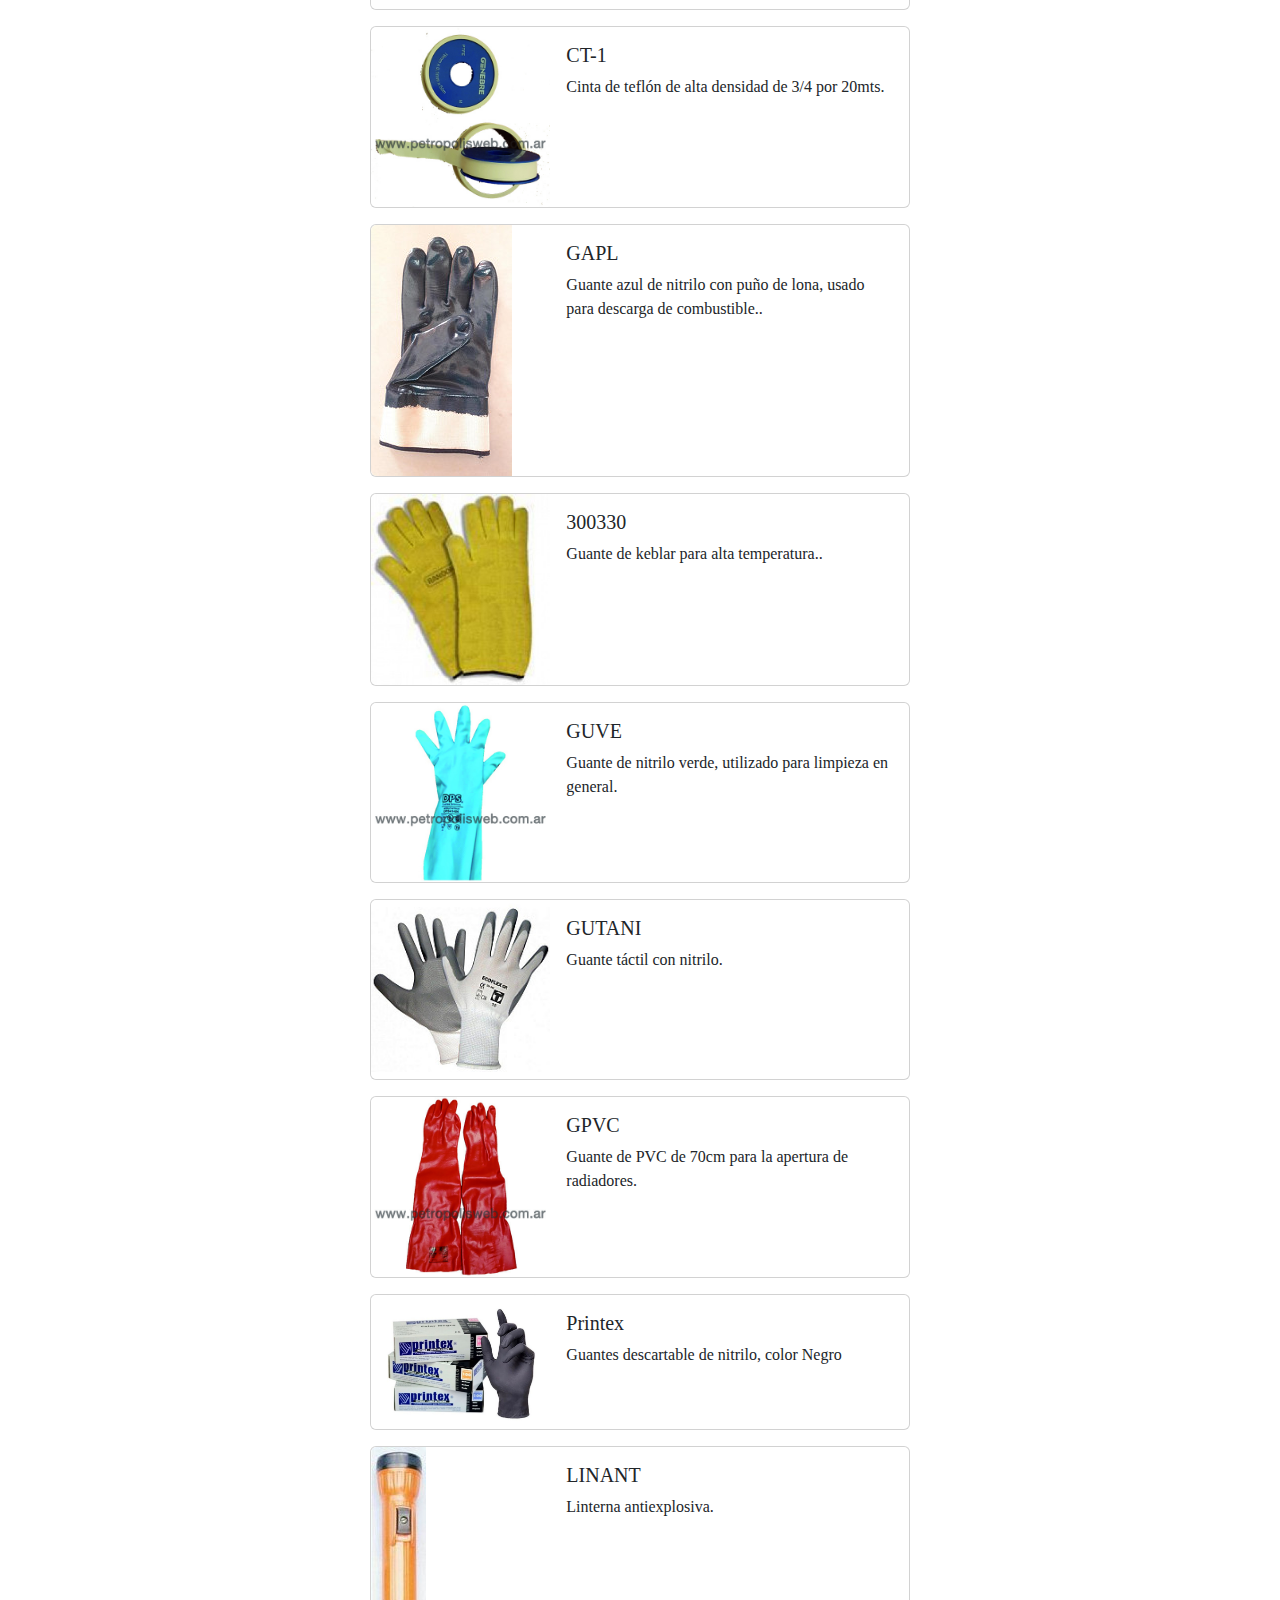
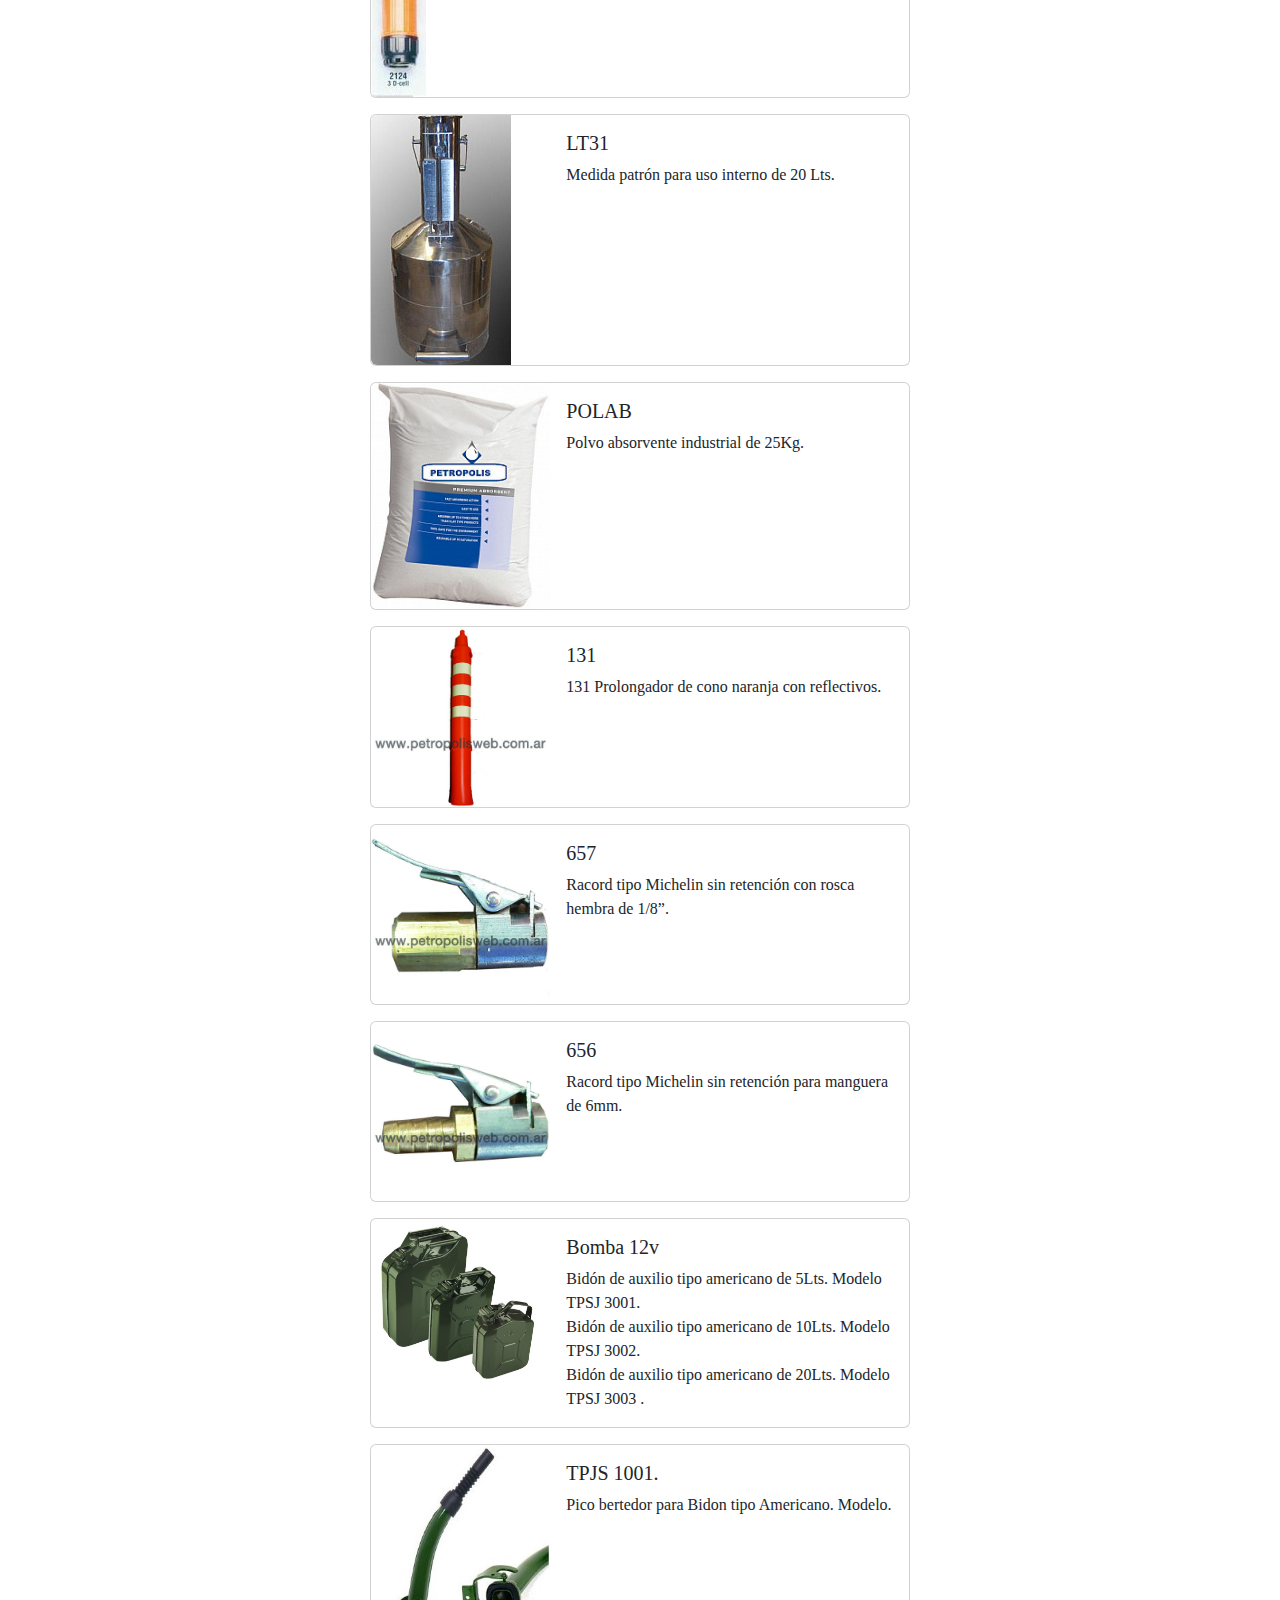
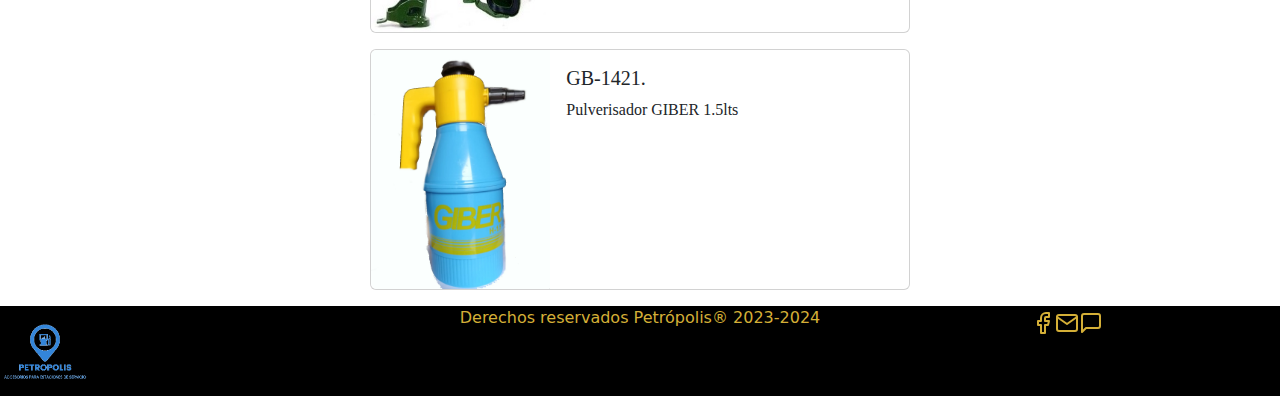
<file: pages/productos7.html>
<!DOCTYPE html>
<html lang="es">
<head>
    <meta charset="UTF-8">
    <meta name="viewport" content="width=device-width, initial-scale=1.0">
    <link rel="stylesheet" href="../bootstrap/css/bootstrap.min.css">
    <link rel="stylesheet" href="../styles/style.css">
    <link rel="icon" href="../assets/logo.png" type="image/x-icon">
    <title>Ventas-Varios</title>
</head>
<body>
    <header>
      <nav class="navbar navbar-expand-lg bg-body-tertiary">
        <div class="container-fluid">
          <a class="navbar-brand" href="#"><img src="../assets/LogoSinFondo.png" alt="" class="logoc"></a>
          <button class="navbar-toggler" type="button" data-bs-toggle="collapse" data-bs-target="#navbarNavDropdown" aria-controls="navbarNavDropdown" aria-expanded="false" aria-label="Toggle navigation">
            <span class="navbar-toggler-icon"></span>
          </button>
          <div class="collapse navbar-collapse" id="navbarNavDropdown">
            <ul class="navbar-nav">
              <li class="nav-item">
                <a class="nav-link active" aria-current="page" href="../index.html">Home</a>
              </li>
              <li class="nav-item dropdown">
                <a class="nav-link dropdown-toggle" href="#" role="button" data-bs-toggle="dropdown" aria-expanded="false">
                  Ventas
                </a>
                <ul class="dropdown-menu">
                  <li><a class="dropdown-item" href="../pages/Ventas.html">Accesorios Para Surtidor</a></li>
                  <li><a class="dropdown-item" href="./productos2.html">Repuestos para picos</a></li>
                  <li><a class="dropdown-item" href="./productos3.html">Productos GNC</a></li>
                  <li><a class="dropdown-item" href="./productos4.html">Tanques</a></li>
                  <li><a class="dropdown-item" href="./productos5.html">Lubricentro</a></li>
                  <li><a class="dropdown-item" href="./productos6.html">Bombas y medidores</a></li>
                  <li><a class="dropdown-item" href="./productos7.html">Varios</a></li>
                </ul>
              </li>
            </ul>
          </div>
        </div>
      </nav>
    </header>

    <main class="main1cl">
        <div id="carouselExampleAutoplaying" class="carousel slide" data-bs-ride="carousel">
          <div class="carousel-inner">
            <div class="carousel-item active d-item">
              <img src="../assets/ruinas-ciudad-antigua-imagen-generada-ia (1).jpg" class="d-block w-100 d-img" alt="...">
              <div class="carousel-caption top-0 mt-4">
                <p class="mt-5 fs-3 text-uppercase">
                Seccion de Ventas
                </p>
                <h1 class="display-1 wf-bolder text-capitalize">Petrópolis</h1>
                <button class="btn btn-primary px-4 py-2 fs-5 mt-5">informacion</button>
            </div>
            </div>
  
            <div class="carousel-item d-item">
              <img src="../assets/cerrar-repartidor-coche.jpg" class="d-block w-100 d-img" alt="...">
              <div class="carousel-caption top-0 mt-4">
                <p class="mt-5 fs-3 text-uppercase">
                Envios seguros para toda la Argentina
                </p>
                <h1 class="display-1 wf-bolder text-capitalize">Envios</h1>
                <button class="btn btn-primary px-4 py-2 fs-5 mt-5">informacion</button>
            </div>
            </div>
  
  
            <div class="carousel-item d-item">
              <img src="../assets/img de prueba.jpg" class="d-block w-100 d-img" alt="...">
              <div class="carousel-caption top-0 mt-4">
                <p class="mt-5 fs-3 text-uppercase">
                Atencion al cliente personalizada 
                </p>
                <h1 class="display-1 wf-bolder text-capitalize">Petrópolis</h1>
                <a href="https://wa.me/+541155163023"><button class="btn btn-primary px-4 py-2 fs-5 mt-5">Llamar</button></a>
            </div>
            </div>
          </div>
          <button class="carousel-control-prev" type="button" data-bs-target="#carouselExampleAutoplaying" data-bs-slide="prev">
            <span class="carousel-control-prev-icon" aria-hidden="true"></span>
            <span class="visually-hidden">Previous</span>
          </button>
          <button class="carousel-control-next" type="button" data-bs-target="#carouselExampleAutoplaying" data-bs-slide="next">
            <span class="carousel-control-next-icon" aria-hidden="true"></span>
            <span class="visually-hidden">Next</span>
          </button>
        </div>
        </main>

        <div class="cuerpo1">
            <h2 class="ctn">Envios</h2>
  
            <div class="accordion accordion-flush" id="accordionFlushExample">
              <div class="accordion-item">
                <h2 class="accordion-header">
                  <button class="accordion-button collapsed" type="button" data-bs-toggle="collapse" data-bs-target="#flush-collapseOne" aria-expanded="false" aria-controls="flush-collapseOne">
                    Horarios de atencion y despachos.
                  </button>
                </h2>
                <div id="flush-collapseOne" class="accordion-collapse collapse" data-bs-parent="#accordionFlushExample">
                  <div class="accordion-body">Nuestro horario de atención es de Lunes a viernes de 8 a 17 hs.
                    Despachamos a todo el país a través de Vía Cargo, Credifín, Crucero Express, Oca, etc, normalmente la mercadería se despacha al día siguiente hábil de haber realizado el pedido.</div>
                </div>
              </div>
              <div class="accordion-item">
                <h2 class="accordion-header">
                  <button class="accordion-button collapsed" type="button" data-bs-toggle="collapse" data-bs-target="#flush-collapseTwo" aria-expanded="false" aria-controls="flush-collapseTwo">
                    Retiro por deposito
                  </button>
                </h2>
                <div id="flush-collapseTwo" class="accordion-collapse collapse" data-bs-parent="#accordionFlushExample">
                  <div class="accordion-body">Nuestro depósito se encuentra en, Martín  Coronado 613 entre Alberdi y Retes Luis Guillón, Buenos Aires. </div>
                </div>
              </div>
              <div class="accordion-item">
                <h2 class="accordion-header">
                  <button class="accordion-button collapsed" type="button" data-bs-toggle="collapse" data-bs-target="#flush-collapseThree" aria-expanded="false" aria-controls="flush-collapseThree">
                    Gran Buenos Aires
                  </button>
                </h2>
                <div id="flush-collapseThree" class="accordion-collapse collapse" data-bs-parent="#accordionFlushExample">
                  <div class="accordion-body">En los casos de los clientes del gran Buenos Aires, realizamos un recorrido una vez por mes por zona,en éste caso, la mercadería se entrega sin costo de envío (con un mínimo de compra), fuera de eso hacemos las entregas por medio de cadetería en moto a cargo del cliente.</div>
                </div>
              </div>
            </div>
          </div>

        <div class="cuerpo1">
            <h2 class="sbn">Varios.</h2>
            <div class="cuerpop">
                <article class="productosss3">

                    <div class="card mb-3" style="max-width: 540px;">
                        <div class="row g-0">
                          <div class="col-md-4">
                            <img src="../assets/Varios/e313f4920b4840a813e17dd0394962ef.png" class="img-fluid rounded-start" alt="...">
                          </div>
                          <div class="col-md-8">
                            <div class="card-body">
                              <h5 class="card-title">Acople con boquilla</h5>
                              <p class="card-text">

                                ACKS1 Acople con boquilla de aluminio 4" a 3" c/recuperación de vapores <br>
                                ACKS2 Acople con boquilla de aluminio de 4" a 2" c/recuperación de vapores <br>
                                ACKS3 Acople con boquilla de aluminio de 4" a 4" c/recuperación de vapores <br>
                                ACKS4 Acople con boquilla de aluminio 4" a 3" para balde de carga <br>
                                

                                
                                </p>
                            </div>
                          </div>
                        </div>
                      </div>  

                      <div class="card mb-3" style="max-width: 540px;">
                        <div class="row g-0">
                          <div class="col-md-4">
                            <img src="../assets/Varios/f414894a6836dc15b30b6b1fd4e3c834.jpeg" class="img-fluid rounded-start" alt="...">
                          </div>
                          <div class="col-md-8">
                            <div class="card-body">
                              <h5 class="card-title">NM7575</h5>
                              <p class="card-text">Niple 3" a 3".
                                </p>
                            </div>
                          </div>
                        </div>
                      </div>



                      <div class="card mb-3" style="max-width: 540px;">
                        <div class="row g-0">
                          <div class="col-md-4">
                            <img src="../assets/Varios/bace7669492131fa28e131981d81184d.png" class="img-fluid rounded-start" alt="...">
                          </div>
                          <div class="col-md-8">
                            <div class="card-body">
                              <h5 class="card-title">Baza para camion. </h5>
                              <p class="card-text">Ba1 Acople de 6” a 3” importado (Basa). <br>

                                Ba2 Acople de 6” a 4” importado (Basa). <br>
                                
                                Ba3 Acople de 6” a 3” nacional (Basa).<br>
                                
                                Ba4 Acople de 6” a 4” nacional (Basa).<br>
                                .</p>
                            </div>
                          </div>
                        </div>
                      </div>

                      <div class="card mb-3" style="max-width: 540px;">
                        <div class="row g-0">
                          <div class="col-md-4">
                            <img src="../assets/Varios/2f9727780a9ea8fe5693b0bad586907e_410x375.40625.jpg" class="img-fluid rounded-start" alt="...">
                          </div>
                          <div class="col-md-8">
                            <div class="card-body">
                              <h5 class="card-title">Acople macho tipo A.</h5>
                              <p class="card-text">Acople macho y Rosca hembra de aluminio. <br>
                                </p>
                            </div>
                          </div>
                        </div>
                      </div>


                      <div class="card mb-3" style="max-width: 540px;">
                        <div class="row g-0">
                          <div class="col-md-4">
                            <img src="../assets/Varios/a5818bb4245ab884cd9acb57a84df02e_448x509.6.jpg" class="img-fluid rounded-start" alt="...">
                          </div>
                          <div class="col-md-8">
                            <div class="card-body">
                              <h5 class="card-title">Acople tip B </h5>
                              <p class="card-text">Acople hembra con rosca macho de aluminio.<br>
                                </p>
                            </div>
                          </div>
                        </div>
                      </div>

                      <div class="card mb-3" style="max-width: 540px;">
                        <div class="row g-0">
                          <div class="col-md-4">
                            <img src="../assets/Varios/8b554e5b2f1fbc8a2cd08aed28b51fad_416x309.4.jpg" class="img-fluid rounded-start" alt="...">
                          </div>
                          <div class="col-md-8">
                            <div class="card-body">
                              <h5 class="card-title">Acople tipo C</h5>
                              <p class="card-text">Acople hembra con espiga de aluminio.
                                .</p>
                            </div>
                          </div>
                        </div>
                      </div>

                      <div class="card mb-3" style="max-width: 540px;">
                        <div class="row g-0">
                          <div class="col-md-4">
                            <img src="../assets/Varios/ec3fd135a4e9b402196df53f7afbf4cf_410x371.5625.jpg" class="img-fluid rounded-start" alt="...">
                          </div>
                          <div class="col-md-8">
                            <div class="card-body">
                              <h5 class="card-title">Acople tipo D</h5>
                              <p class="card-text">Acople hembra con rosca hembra de aluminio.
                            </div>
                          </div>
                        </div>
                      </div>  

                      <div class="card mb-3" style="max-width: 540px;">
                        <div class="row g-0">
                          <div class="col-md-4">
                            <img src="../assets/Varios/EEEEEEEEEEE.png" class="img-fluid rounded-start" alt="...">
                          </div>
                          <div class="col-md-8">
                            <div class="card-body">
                              <h5 class="card-title">Acople Tipo E</h5>
                              <p class="card-text">Acople macho con espiga
                                .</p>
                            </div>
                          </div>
                        </div>
                      </div>

                      <div class="card mb-3" style="max-width: 540px;">
                        <div class="row g-0">
                          <div class="col-md-4">
                            <img src="../assets/Varios/2a58e48bc11d8cf7c3e4e35cabc6abbf_448x309.4.jpg" class="img-fluid rounded-start" alt="...">
                          </div>
                          <div class="col-md-8">
                            <div class="card-body">
                              <h5 class="card-title">Acople Tipo F</h5>
                              <p class="card-text">Acople macho con rosca macho de aluminio <br>
                                .</p>
                            </div>
                          </div>
                        </div>
                      </div>

                      <div class="card mb-3" style="max-width: 540px;">
                        <div class="row g-0">
                          <div class="col-md-4">
                            <img src="../assets/Varios/27a52e845eebefb358057893d15c2f12.jpeg" class="img-fluid rounded-start" alt="...">
                          </div>
                          <div class="col-md-8">
                            <div class="card-body">
                              <h5 class="card-title">Tapas</h5>
                              <p class="card-text">634BAL Tapa de aluminio. <br>
      
                                </p>
                            </div>
                          </div>
                        </div>
                      </div>

                      <div class="card mb-3" style="max-width: 540px;">
                        <div class="row g-0">
                          <div class="col-md-4">
                            <img src="../assets/Varios/2d4ea3d385519021402a5f219c28a2e3.jpeg" class="img-fluid rounded-start" alt="...">
                          </div>
                          <div class="col-md-8">
                            <div class="card-body">
                              <h5 class="card-title">Tapónes.</h5>
                              <p class="card-text">634AAL Tapón de aluminio <br>
                                
                                .</p>
                            </div>
                          </div>
                        </div>
                      </div>

                      
                      <div class="card mb-3" style="max-width: 540px;">
                        <div class="row g-0">
                          <div class="col-md-4">
                            <img src="../assets/Varios/2198b1e169d1129254b0cef233c8b73d.png" class="img-fluid rounded-start" alt="...">
                          </div>
                          <div class="col-md-8">
                            <div class="card-body">
                              <h5 class="card-title">BMSEG Balde de seguridad</h5>
                              <p class="card-text">BMSEG Balde de seguridad (para arena) con tapa. <br>

                                CALARE Calco Arena para frente de balde. <br>
                                
                                CALPA Calco Polvo absorbente para frente de balde 
                                </p>
                            </div>
                          </div>
                        </div>
                      </div>

                      <div class="card mb-3" style="max-width: 540px;">
                        <div class="row g-0">
                          <div class="col-md-4">
                            <img src="../assets/Varios/33be675dc23f427e36f99954b0900e3b.jpg" class="img-fluid rounded-start" alt="...">
                          </div>
                          <div class="col-md-8">
                            <div class="card-body">
                              <h5 class="card-title">B1074</h5>
                              <p class="card-text">Embudo para descarga de combustible de 33cm.</p>
                            </div>
                          </div>
                        </div>
                      </div>

                      <div class="card mb-3" style="max-width: 540px;">
                        <div class="row g-0">
                          <div class="col-md-4">
                            <img src="../assets/Varios/483d10d2004e9b18536d49ccc3dea6bd.jpeg " class="img-fluid rounded-start" alt="...">
                          </div>
                          <div class="col-md-8">
                            <div class="card-body">
                              <h5 class="card-title">B1115</h5>
                              <p class="card-text"> Balde para descarga de camión de 20Lts.</p>
                            </div>
                          </div>
                        </div>
                      </div>
                      

                      <div class="card mb-3" style="max-width: 540px;">
                        <div class="row g-0">
                          <div class="col-md-4">
                            <img src="../assets/Varios/da2a385bebb1d6d270ff4be6b181683f.png" class="img-fluid rounded-start" alt="...">
                          </div>
                          <div class="col-md-8">
                            <div class="card-body">
                              <h5 class="card-title">BARAB.</h5>
                              <p class="card-text">Barrera absorbente para derrames.</p>
                            </div>
                          </div>
                        </div>
                      </div>

                      <div class="card mb-3" style="max-width: 540px;">
                        <div class="row g-0">
                          <div class="col-md-4">
                            <img src="../assets/Varios/69664d6d76f8df5d50bf92ff252da6cb.jpg" class="img-fluid rounded-start" alt="...">
                          </div>
                          <div class="col-md-8">
                            <div class="card-body">
                              <h5 class="card-title">Bomba de achique para lata</h5>
                              <p class="card-text">002 Bomba de achique para lata de 100 Lts. <br>

                                001 Bomba de achique para lata de 20 Lts. <br>
                                
                                003 Bomba de achique para lata de 200 Lts.</p>
                            </div>
                          </div>
                        </div>
                      </div>

                      <div class="card mb-3" style="max-width: 540px;">
                        <div class="row g-0">
                          <div class="col-md-4">
                            <img src="../assets/Varios/imageneditada1.webp" class="img-fluid rounded-start" alt="...">
                          </div>
                          <div class="col-md-8">
                            <div class="card-body">
                              <h5 class="card-title">HDR1115D</h5>
                              <p class="card-text">Carretel con 15mts de manguera 1´, retráctil.</p>
                            </div>
                          </div>
                        </div>
                      </div>

                      <div class="card mb-3" style="max-width: 540px;">
                        <div class="row g-0">
                          <div class="col-md-4">
                            <img src="../assets/Varios/Agregados.webp" class="img-fluid rounded-start" alt="...">
                          </div>
                          <div class="col-md-8">
                            <div class="card-body">
                              <h5 class="card-title">HDR11210D
                              </h5>
                              <p class="card-text">Enrollador automático con 15mts de manguera de 1 1/2".</p>
                            </div>
                          </div>
                        </div>
                      </div>

                      <div class="card mb-3" style="max-width: 540px;">
                        <div class="row g-0">
                          <div class="col-md-4">
                            <img src="../assets/Varios/imagen editada2.webp" class="img-fluid rounded-start" alt="...">
                          </div>
                          <div class="col-md-8">
                            <div class="card-body">
                              <Carretel class="card-title">HRA015A</h5>
                              <p class="card-text">Carretel con 15mts de manguera de 3/4 pra urea, retractil.</p>
                            </div>
                          </div>
                        </div>
                      </div>

                      <div class="card mb-3" style="max-width: 540px;">
                        <div class="row g-0">
                          <div class="col-md-4">
                            <img src="../assets/Varios/00e56401f6d2d399e76757a5d5aaaabf.jpg" class="img-fluid rounded-start" alt="...">
                          </div>
                          <div class="col-md-8">
                            <div class="card-body">
                              <h5 class="card-title">TP19169008</h5>
                              <p class="card-text"> Carretel con 25mts de manguera 3/4 manual.</p>
                            </div>
                          </div>
                        </div>
                      </div>



                      <div class="card mb-3" style="max-width: 540px;">
                        <div class="row g-0">
                          <div class="col-md-4">
                            <img src="../assets/Varios/4694c42bb2e4e406d7f5c8088a094904.jpg" class="img-fluid rounded-start" alt="...">
                          </div>
                          <div class="col-md-8">
                            <div class="card-body">
                              <h5 class="card-title">CT-1</h5>
                              <p class="card-text">Cinta de teflón de alta densidad de 3/4 por 20mts.</p>
                            </div>
                          </div>
                        </div>
                      </div>

                      <div class="card mb-3" style="max-width: 540px;">
                        <div class="row g-0">
                          <div class="col-md-4">
                            <img src="../assets/Varios/f06f4f07de4e428c6c8a9c717c16ffbe.png" class="img-fluid rounded-start" alt="...">
                          </div>
                          <div class="col-md-8">
                            <div class="card-body">
                              <h5 class="card-title">GAPL</h5>
                              <p class="card-text">Guante azul de nitrilo con puño de lona, usado para descarga de combustible..</p>
                            </div>
                          </div>
                        </div>
                      </div>

                      <div class="card mb-3" style="max-width: 540px;">
                        <div class="row g-0">
                          <div class="col-md-4">
                            <img src="../assets/Varios/1c40fd2eaad71ab767ffec7aef2111ae.png" class="img-fluid rounded-start" alt="...">
                          </div>
                          <div class="col-md-8">
                            <div class="card-body">
                              <h5 class="card-title">300330</h5>
                              <p class="card-text"> Guante de keblar para alta temperatura..</p>
                            </div>
                          </div>
                        </div>
                      </div>

                      <div class="card mb-3" style="max-width: 540px;">
                        <div class="row g-0">
                          <div class="col-md-4">
                            <img src="../assets/Varios/0d2e1f3202b6df6cb297025c26c0c0e6.jpeg" class="img-fluid rounded-start" alt="...">
                          </div>
                          <div class="col-md-8">
                            <div class="card-body">
                              <h5 class="card-title">GUVE</h5>
                              <p class="card-text">Guante de nitrilo verde, utilizado para limpieza en general.</p>
                            </div>
                          </div>
                        </div>
                      </div>

                      <div class="card mb-3" style="max-width: 540px;">
                        <div class="row g-0">
                          <div class="col-md-4">
                            <img src="../assets/Varios/3cd37b83f2e459eb11d8e3c5d1f36123.png" class="img-fluid rounded-start" alt="...">
                          </div>
                          <div class="col-md-8">
                            <div class="card-body">
                              <h5 class="card-title">GUTANI </h5>
                              <p class="card-text">Guante táctil con nitrilo.</p>
                            </div>
                          </div>
                        </div>
                      </div>

                      <div class="card mb-3" style="max-width: 540px;">
                        <div class="row g-0">
                          <div class="col-md-4">
                            <img src="../assets/Varios/584c21fdfbcebf3e2c75e515a2c685bc.jpg" class="img-fluid rounded-start" alt="...">
                          </div>
                          <div class="col-md-8">
                            <div class="card-body">
                              <h5 class="card-title">GPVC</h5>
                              <p class="card-text">Guante de PVC de 70cm para la apertura de radiadores.</p>
                            </div>
                          </div>
                        </div>
                      </div>

                      <div class="card mb-3" style="max-width: 540px;">
                        <div class="row g-0">
                          <div class="col-md-4">
                            <img src="../assets/Varios/agregado2.jpg" class="img-fluid rounded-start" alt="...">
                          </div>
                          <div class="col-md-8">
                            <div class="card-body">
                              <h5 class="card-title">Printex</h5>
                              <p class="card-text">Guantes descartable de nitrilo, color Negro</p>
                            </div>
                          </div>
                        </div>
                      </div>

                      <div class="card mb-3" style="max-width: 540px;">
                        <div class="row g-0">
                          <div class="col-md-4">
                            <img src="../assets/Varios/fb8f33610af665d303a064372919e22b.png" class="img-fluid rounded-start" alt="...">
                          </div>
                          <div class="col-md-8">
                            <div class="card-body">
                              <h5 class="card-title">LINANT</h5>
                              <p class="card-text">Linterna antiexplosiva.</p>
                            </div>
                          </div>
                        </div>
                      </div>

                      <div class="card mb-3" style="max-width: 540px;">
                        <div class="row g-0">
                          <div class="col-md-4">
                            <img src="../assets/Varios/e66fc6c7f93e92dce93bb69c543cdbda_140x295.77464788732.png" class="img-fluid rounded-start" alt="...">
                          </div>
                          <div class="col-md-8">
                            <div class="card-body">
                              <h5 class="card-title">LT31</h5>
                              <p class="card-text">Medida patrón para uso interno de 20 Lts.</p>
                            </div>
                          </div>
                        </div>
                      </div>

                      <div class="card mb-3" style="max-width: 540px;">
                        <div class="row g-0">
                          <div class="col-md-4">
                            <img src="../assets/Varios/b1beb5ef5abadc5a3872f5f84c96e25c.png" class="img-fluid rounded-start" alt="...">
                          </div>
                          <div class="col-md-8">
                            <div class="card-body">
                              <h5 class="card-title">POLAB </h5>
                              <p class="card-text">Polvo absorvente industrial de 25Kg.</p>
                            </div>
                          </div>
                        </div>
                      </div>

                      <div class="card mb-3" style="max-width: 540px;">
                        <div class="row g-0">
                          <div class="col-md-4">
                            <img src="../assets/Varios/bf55a0fccf98e1abcc21bdf18194356c.jpg" class="img-fluid rounded-start" alt="...">
                          </div>
                          <div class="col-md-8">
                            <div class="card-body">
                              <h5 class="card-title">131 </h5>
                              <p class="card-text">131 Prolongador de cono naranja con reflectivos.</p>
                            </div>
                          </div>
                        </div>
                      </div>

                      <div class="card mb-3" style="max-width: 540px;">
                        <div class="row g-0">
                          <div class="col-md-4">
                            <img src="../assets/Varios/53e80cd3e34a82fc3a2e54a3a2a5d0bf.jpg" class="img-fluid rounded-start" alt="...">
                          </div>
                          <div class="col-md-8">
                            <div class="card-body">
                              <h5 class="card-title">657</h5>
                              <p class="card-text">Racord tipo Michelin sin retención con rosca hembra de 1/8”.</p>
                            </div>
                          </div>
                        </div>
                      </div>

                      <div class="card mb-3" style="max-width: 540px;">
                        <div class="row g-0">
                          <div class="col-md-4">
                            <img src="../assets/Varios/5f6ea9fb121f37e86ed03d177241fa0a.jpg" class="img-fluid rounded-start" alt="...">
                          </div>
                          <div class="col-md-8">
                            <div class="card-body">
                              <h5 class="card-title">656</h5>
                              <p class="card-text">Racord tipo Michelin sin retención para manguera de 6mm.</p>
                            </div>
                          </div>
                        </div>
                      </div>

                      <div class="card mb-3" style="max-width: 540px;">
                        <div class="row g-0">
                          <div class="col-md-4">
                            <img src="../assets/Varios/eee16e3f2a5e9b2bee1b22904c865c8d_705x647.71875.png" class="img-fluid rounded-start" alt="...">
                          </div>
                          <div class="col-md-8">
                            <div class="card-body">
                              <h5 class="card-title">Bomba 12v</h5>
                              <p class="card-text">Bidón de auxilio tipo americano de 5Lts.
                                Modelo TPSJ 3001. <br>
                                Bidón de auxilio tipo americano de 10Lts.
                                Modelo TPSJ 3002. <br>
                                
                                Bidón de auxilio tipo americano de 20Lts.
                                Modelo TPSJ 3003
                                .</p>
                            </div>
                          </div>
                        </div>
                      </div>

                      <div class="card mb-3" style="max-width: 540px;">
                        <div class="row g-0">
                          <div class="col-md-4">
                            <img src="../assets/Varios/c3030681d3a125d4b618cdfe1e19ab28.png" class="img-fluid rounded-start" alt="...">
                          </div>
                          <div class="col-md-8">
                            <div class="card-body">
                              <h5 class="card-title">TPJS 1001.</h5>
                              <p class="card-text">Pico bertedor para Bidon tipo Americano.
                                Modelo.</p>
                            </div>
                          </div>
                        </div>
                      </div>

                      <div class="card mb-3" style="max-width: 540px;">
                        <div class="row g-0">
                          <div class="col-md-4">
                            <img src="../assets/Varios/agregado1.webp" class="img-fluid rounded-start" alt="...">
                          </div>
                          <div class="col-md-8">
                            <div class="card-body">
                              <h5 class="card-title">GB-1421.</h5>
                              <p class="card-text">Pulverisador GIBER 1.5lts</p>
                            </div>
                          </div>
                        </div>
                      </div>

                </article>
            </div>
        </div>

        <footer class="piedp">
          <div class="caja7">
            <img src="../assets/LogoSinFondo.png" alt="lgofondo">
          </div>
          <div class="caja8">
            <p class="parrafos">Derechos reservados Petrópolis® 2023-2024</p>
          </div>
          <div class="caja9">
            <a href="https://www.instagram.com/petropolisweb/?igshid=OGQ5ZDc2ODk2ZA%3D%3D" target="_blank"><img src="../assets/facebook.svg" alt=""></a>
            <a href="mailto:infopetropolis@gmail.com"><img src="../assets/mail.svg" alt=""></a>
            <a href="https://wa.me/+541155163023" target="_blank"><img src="../assets/message-square.svg" alt=""></a>
          </div>
        </footer>
    <script src="../bootstrap/js/bootstrap.bundle.js"></script>
    </body>
    </html>
</file>
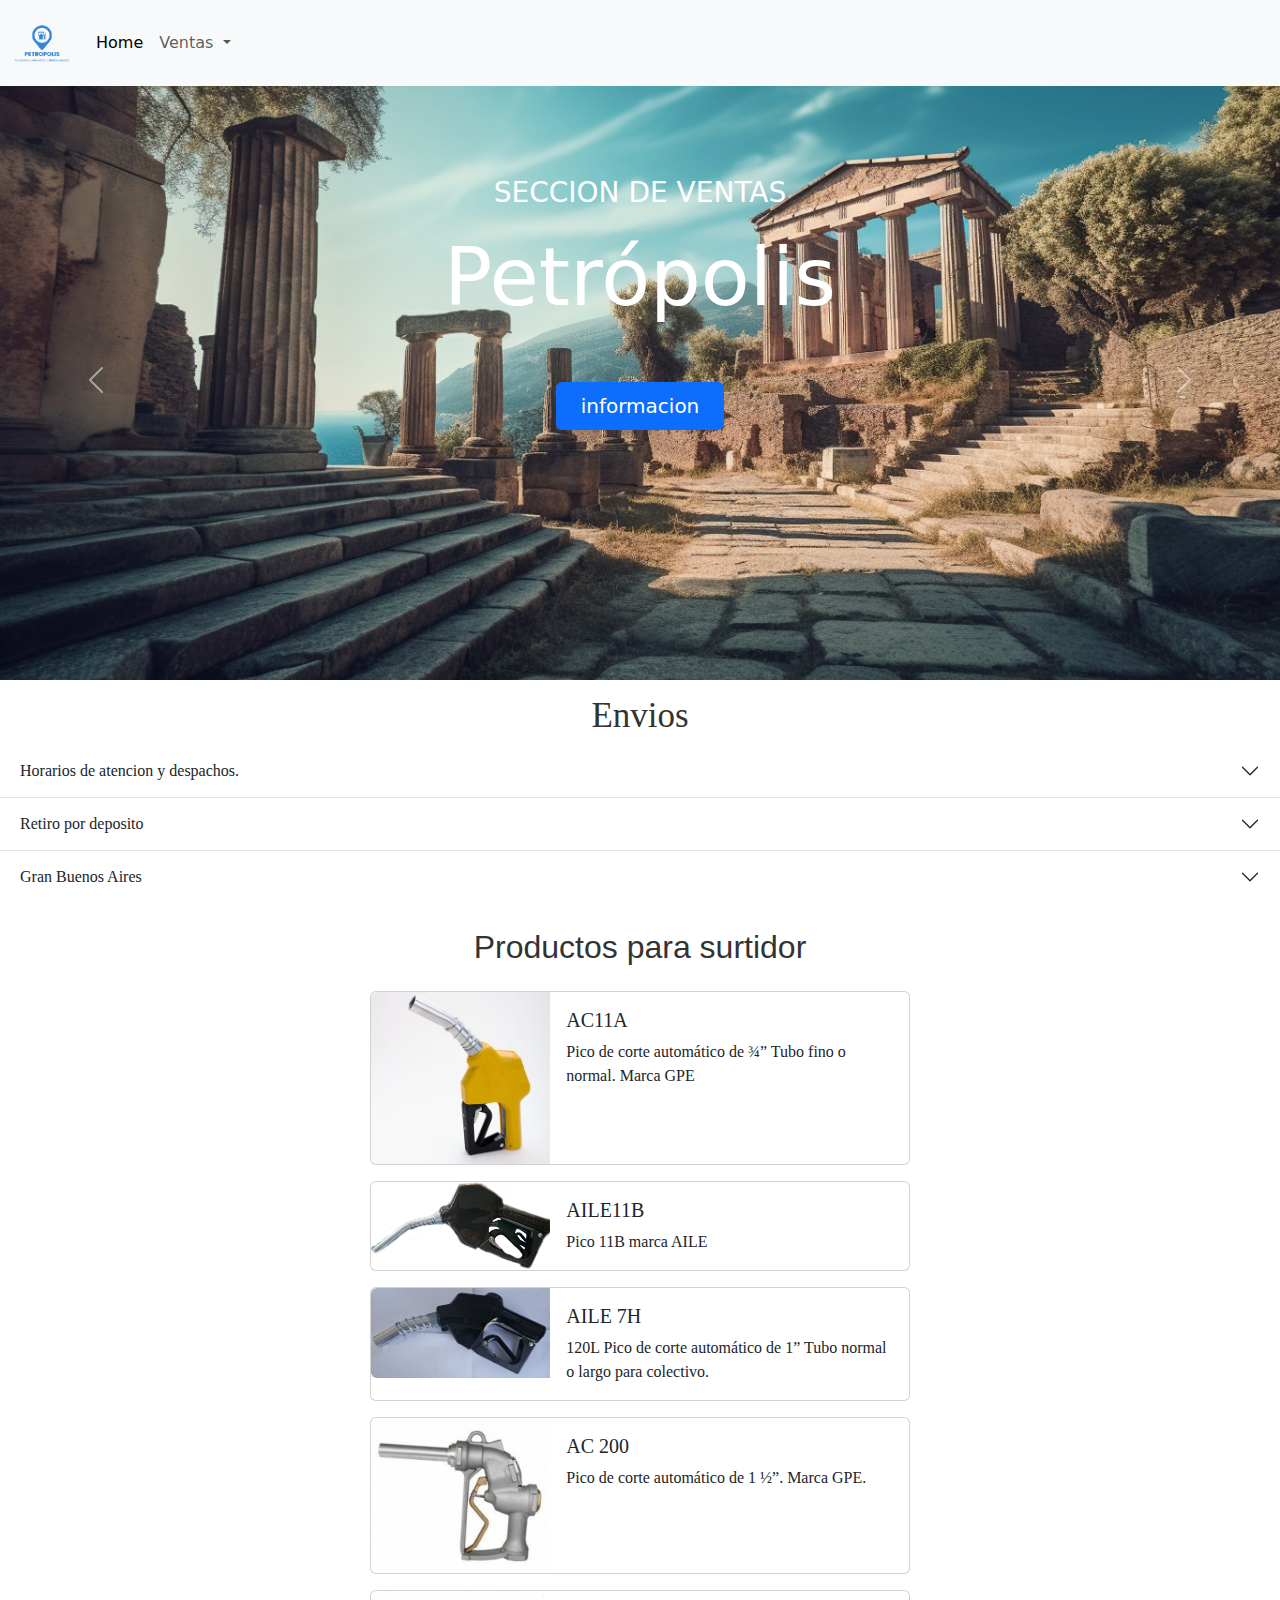
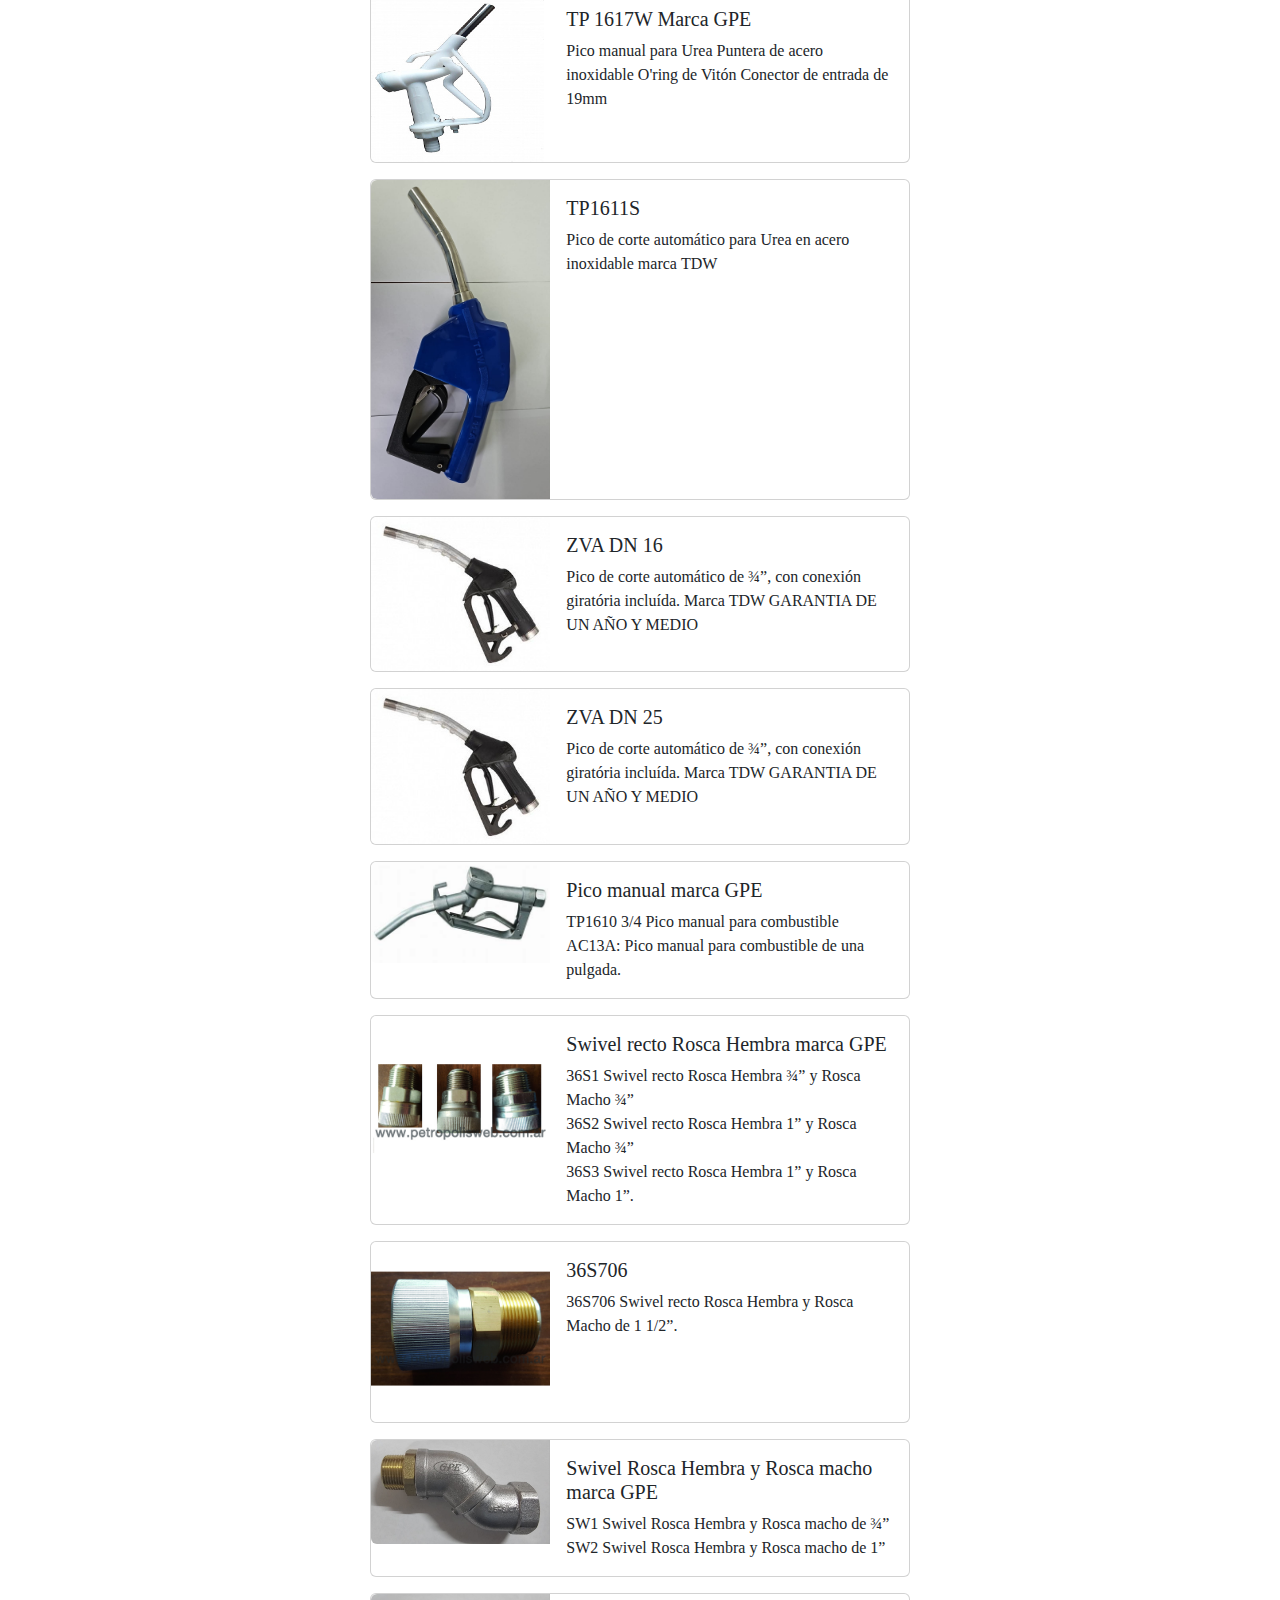
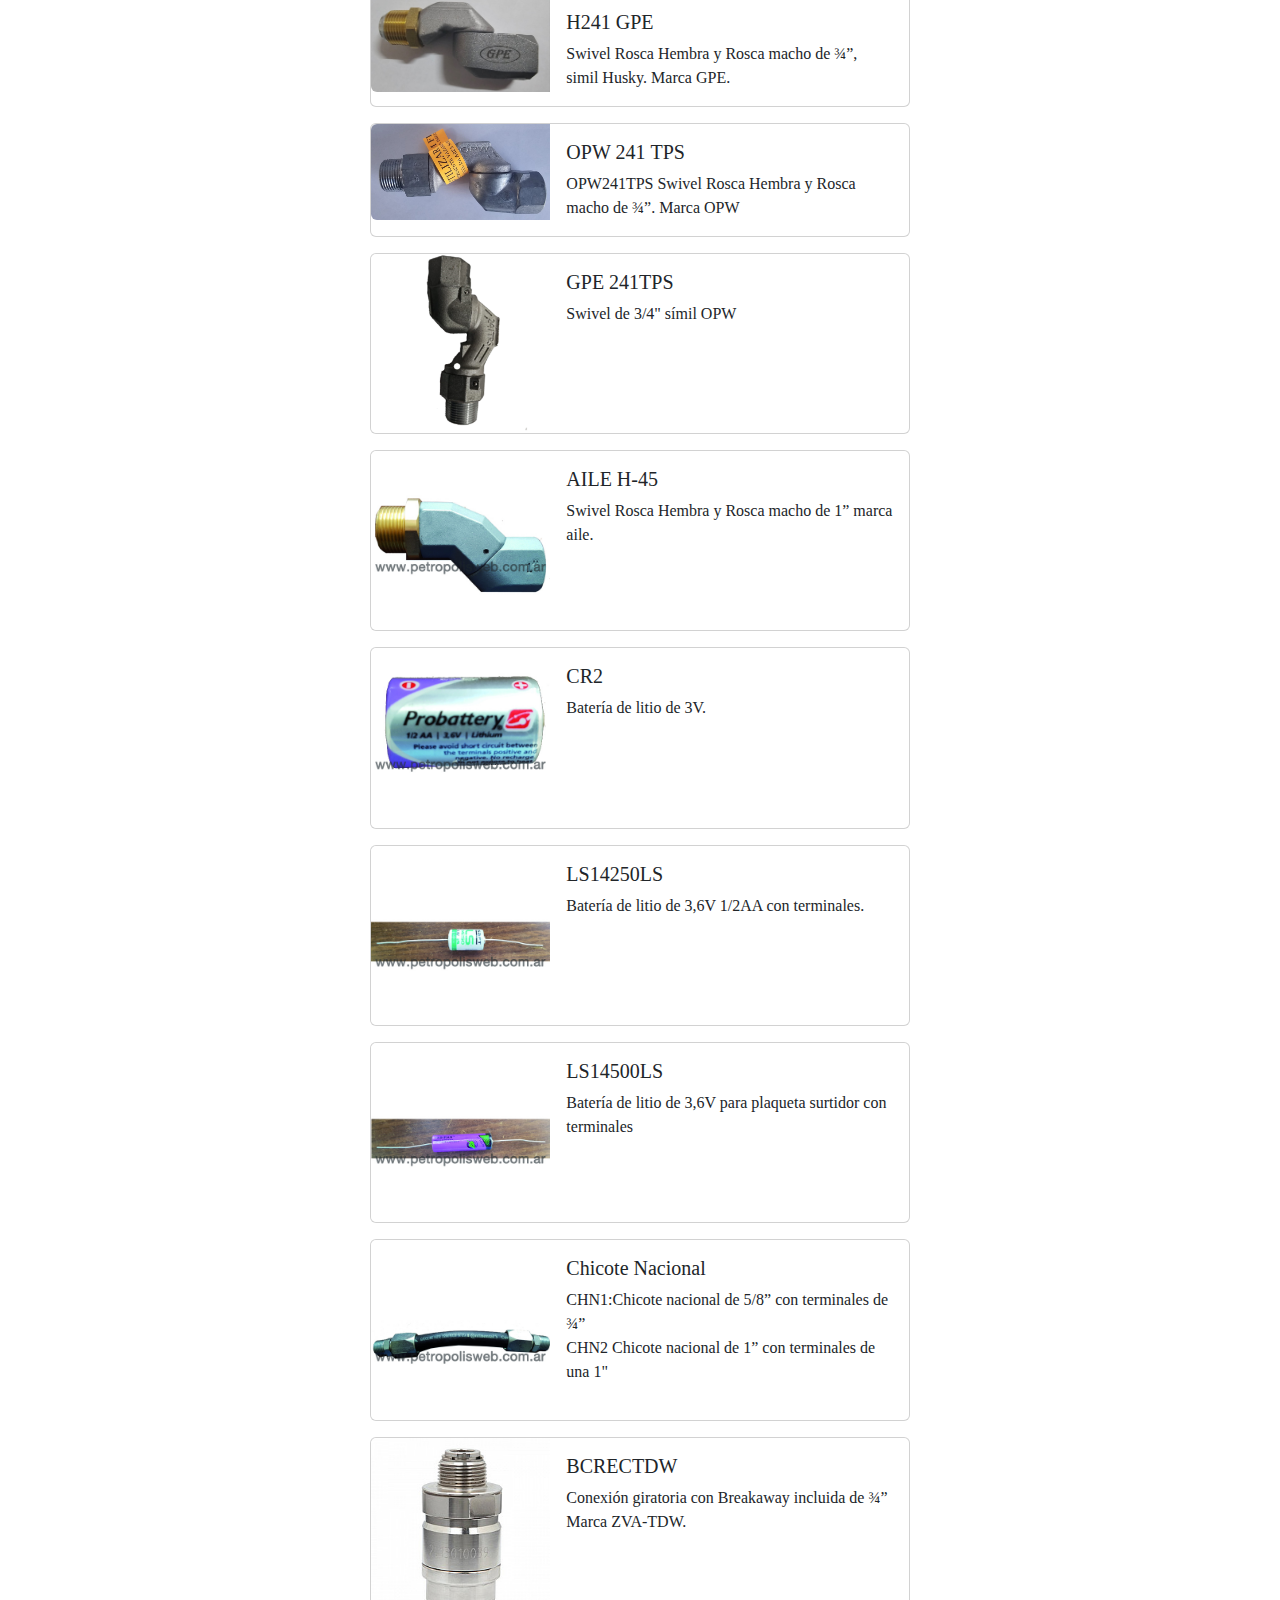
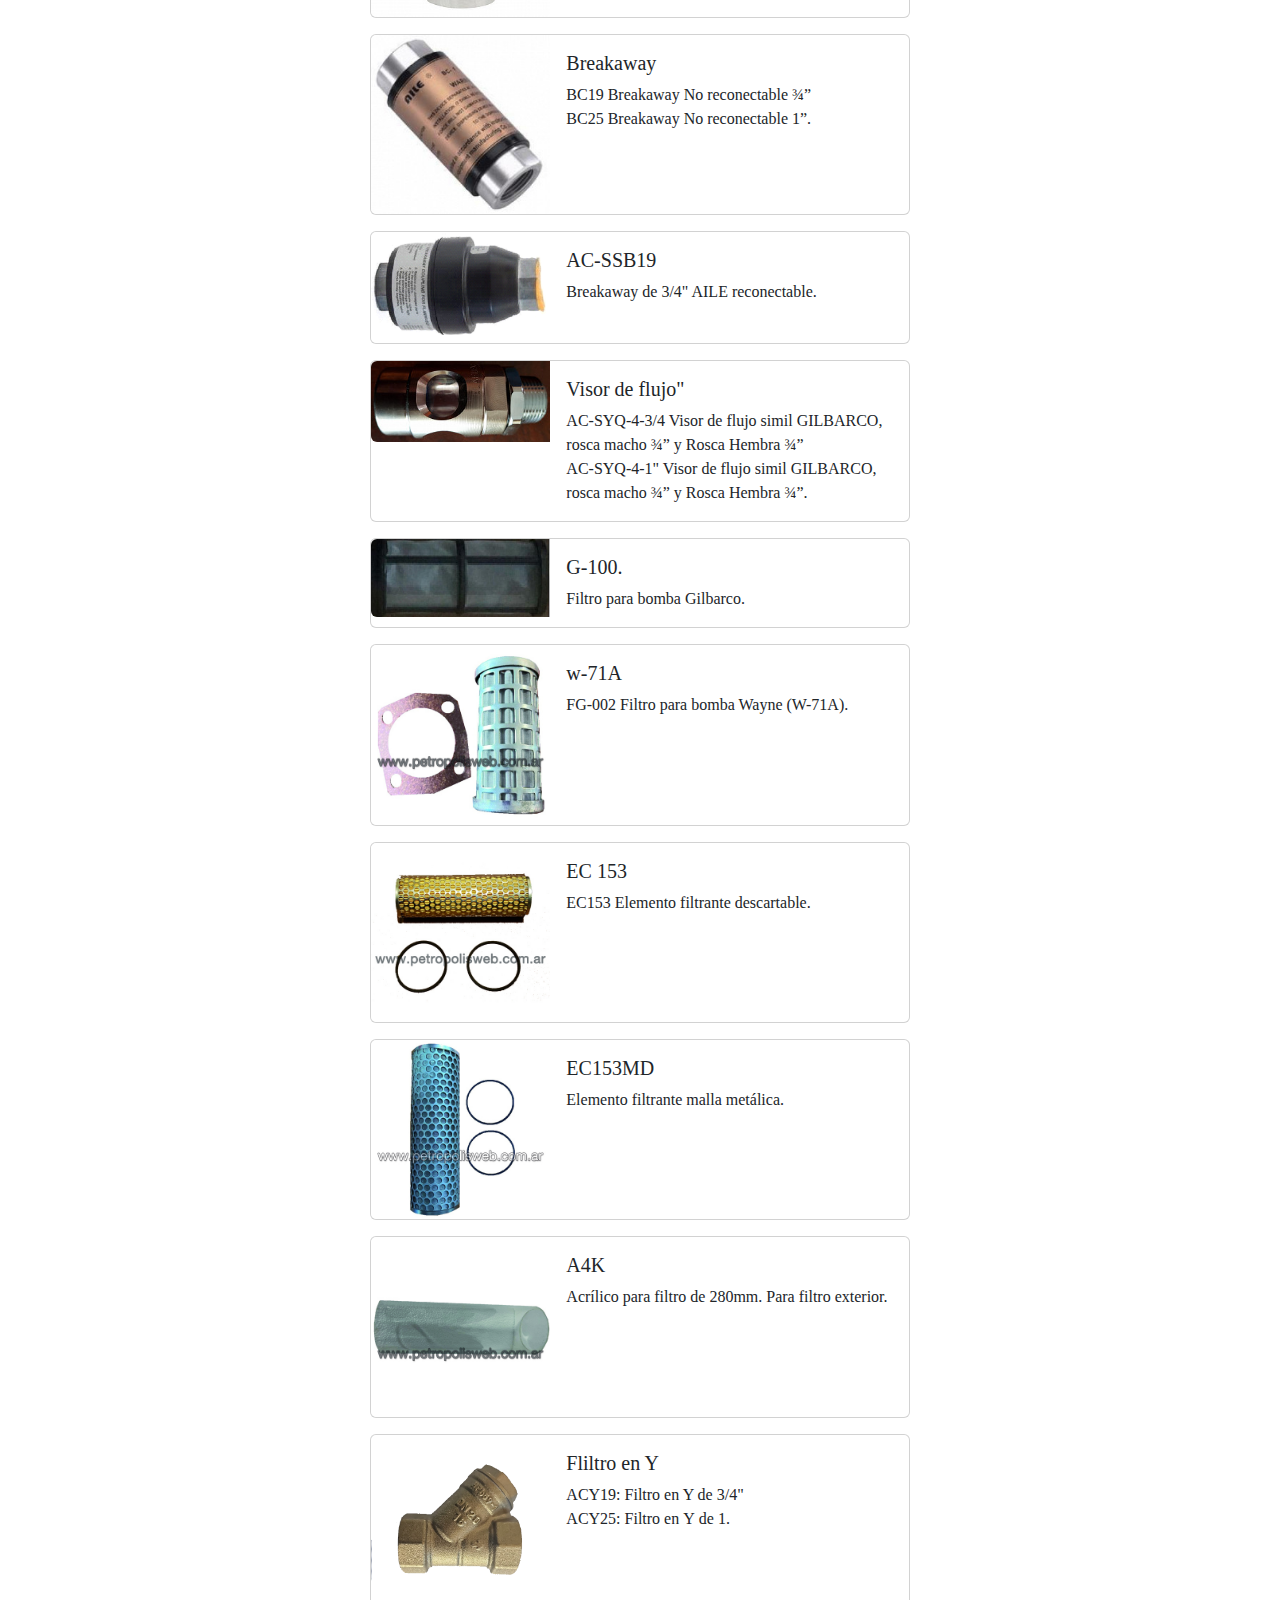
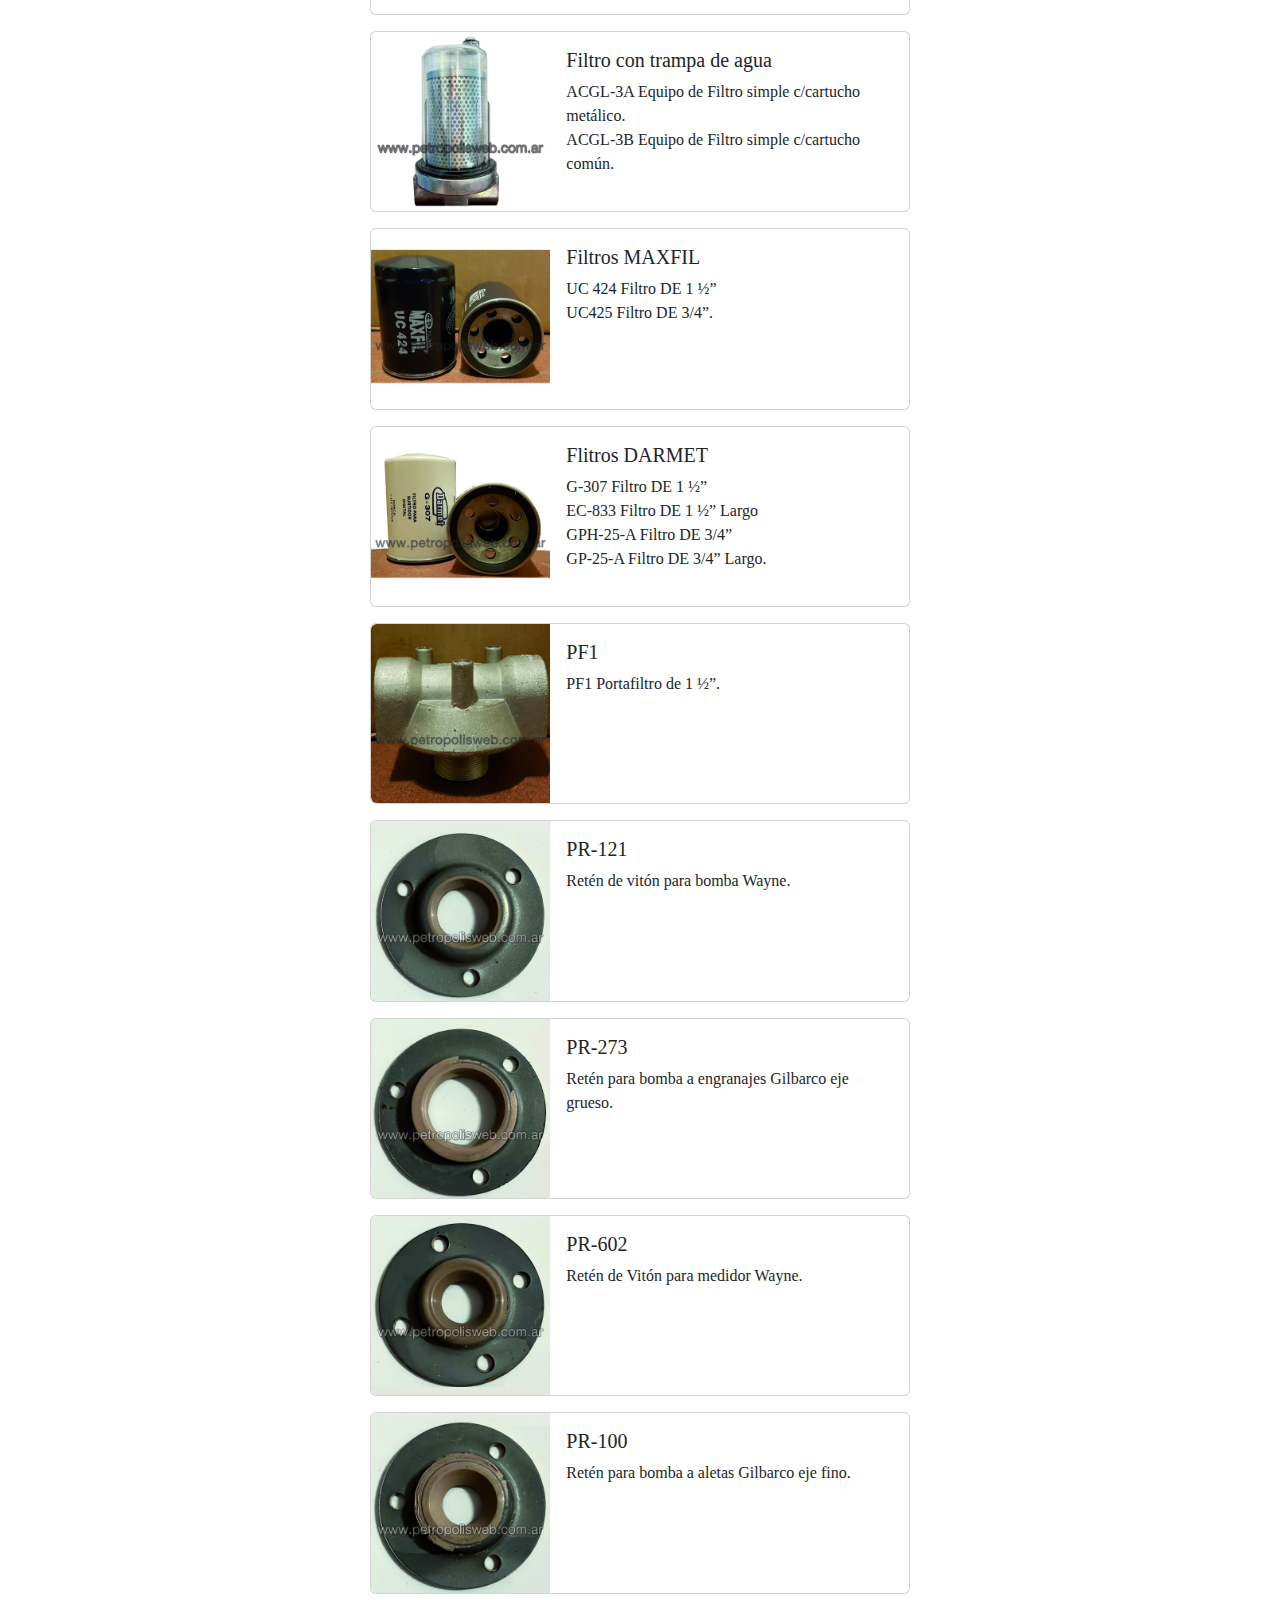
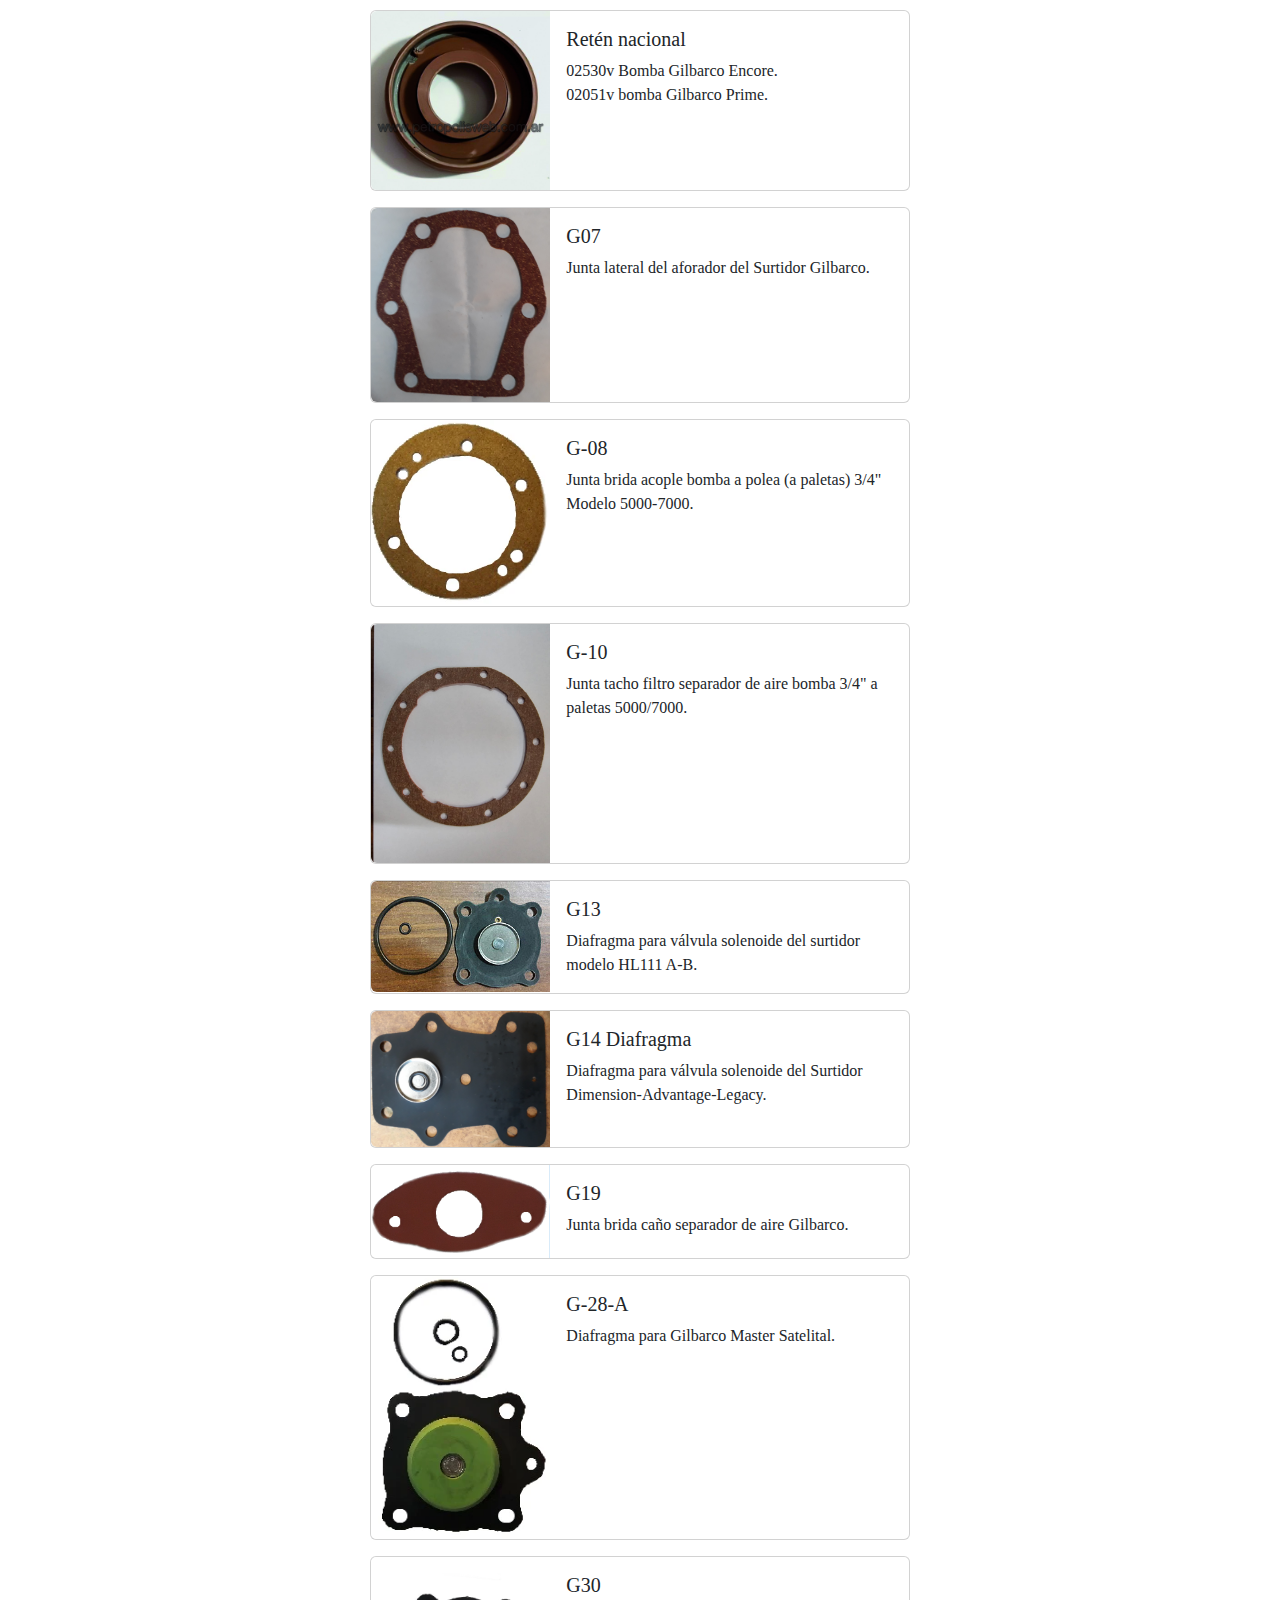
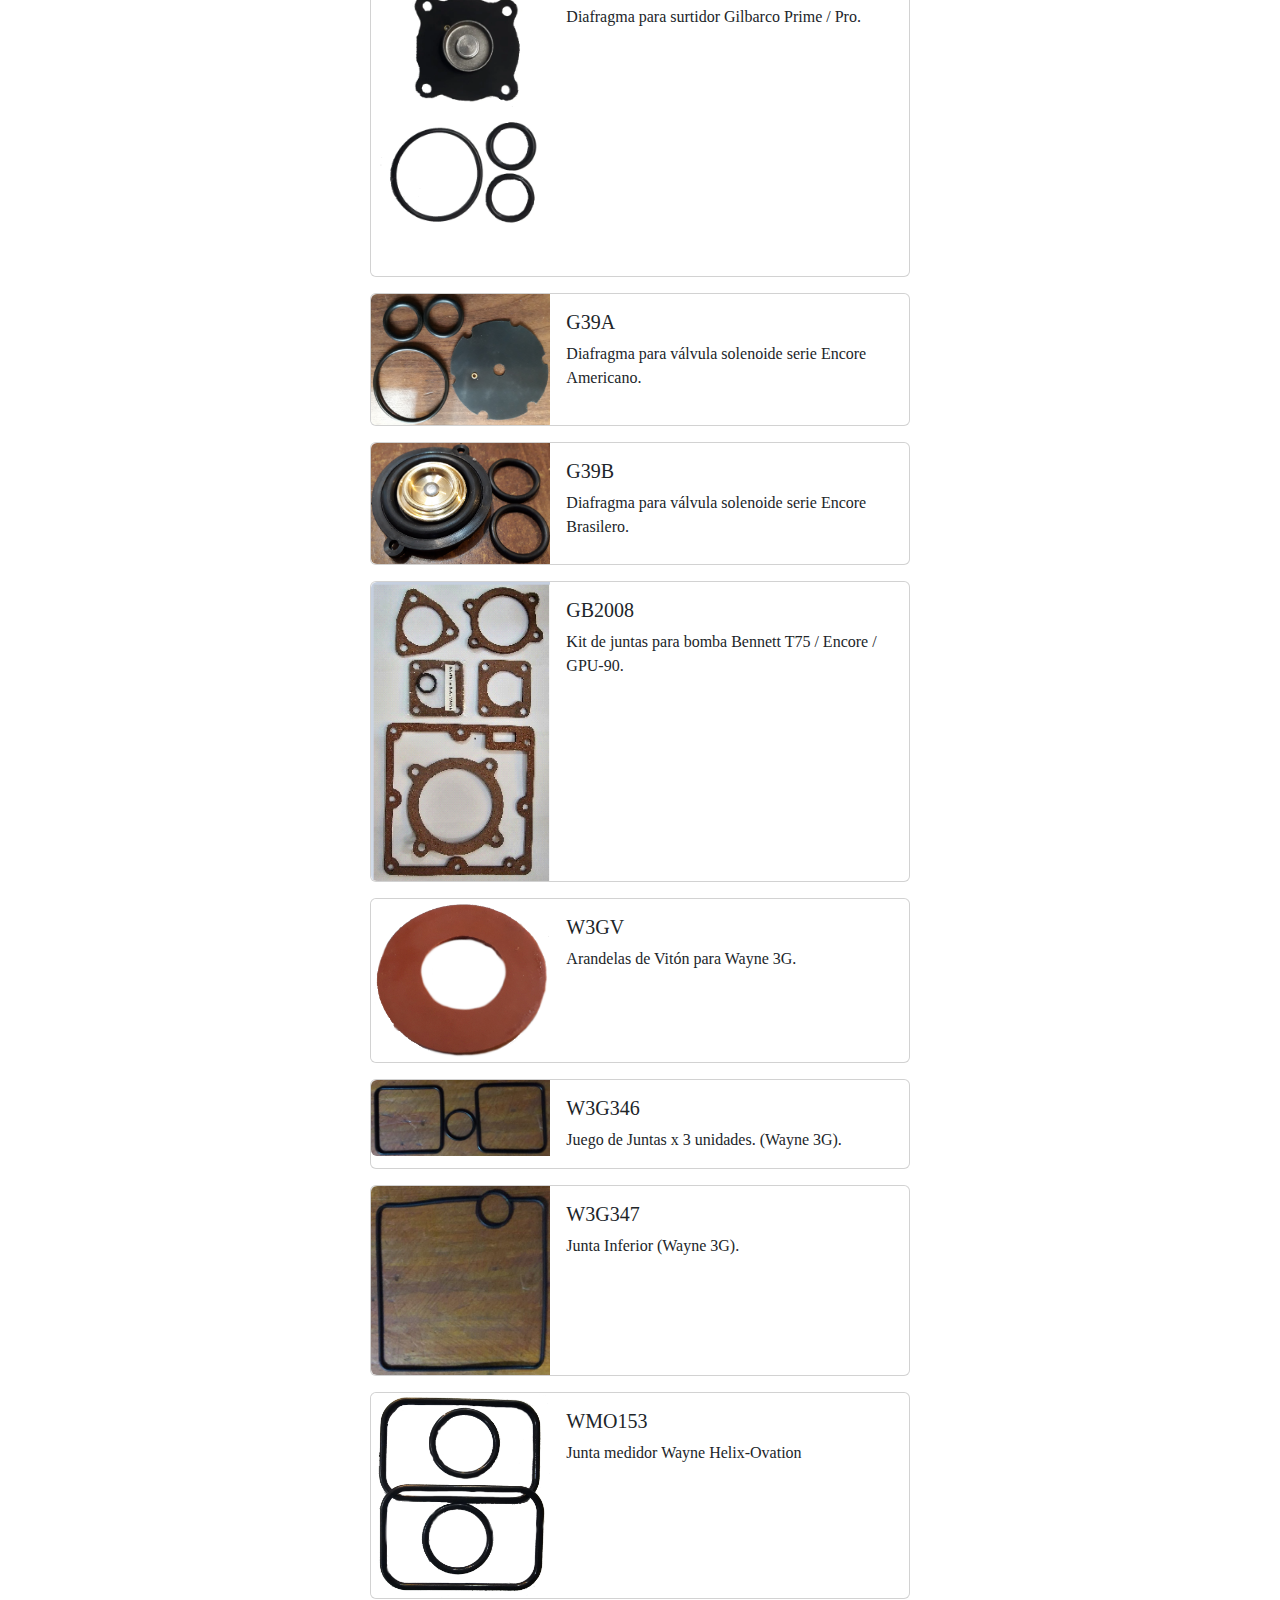
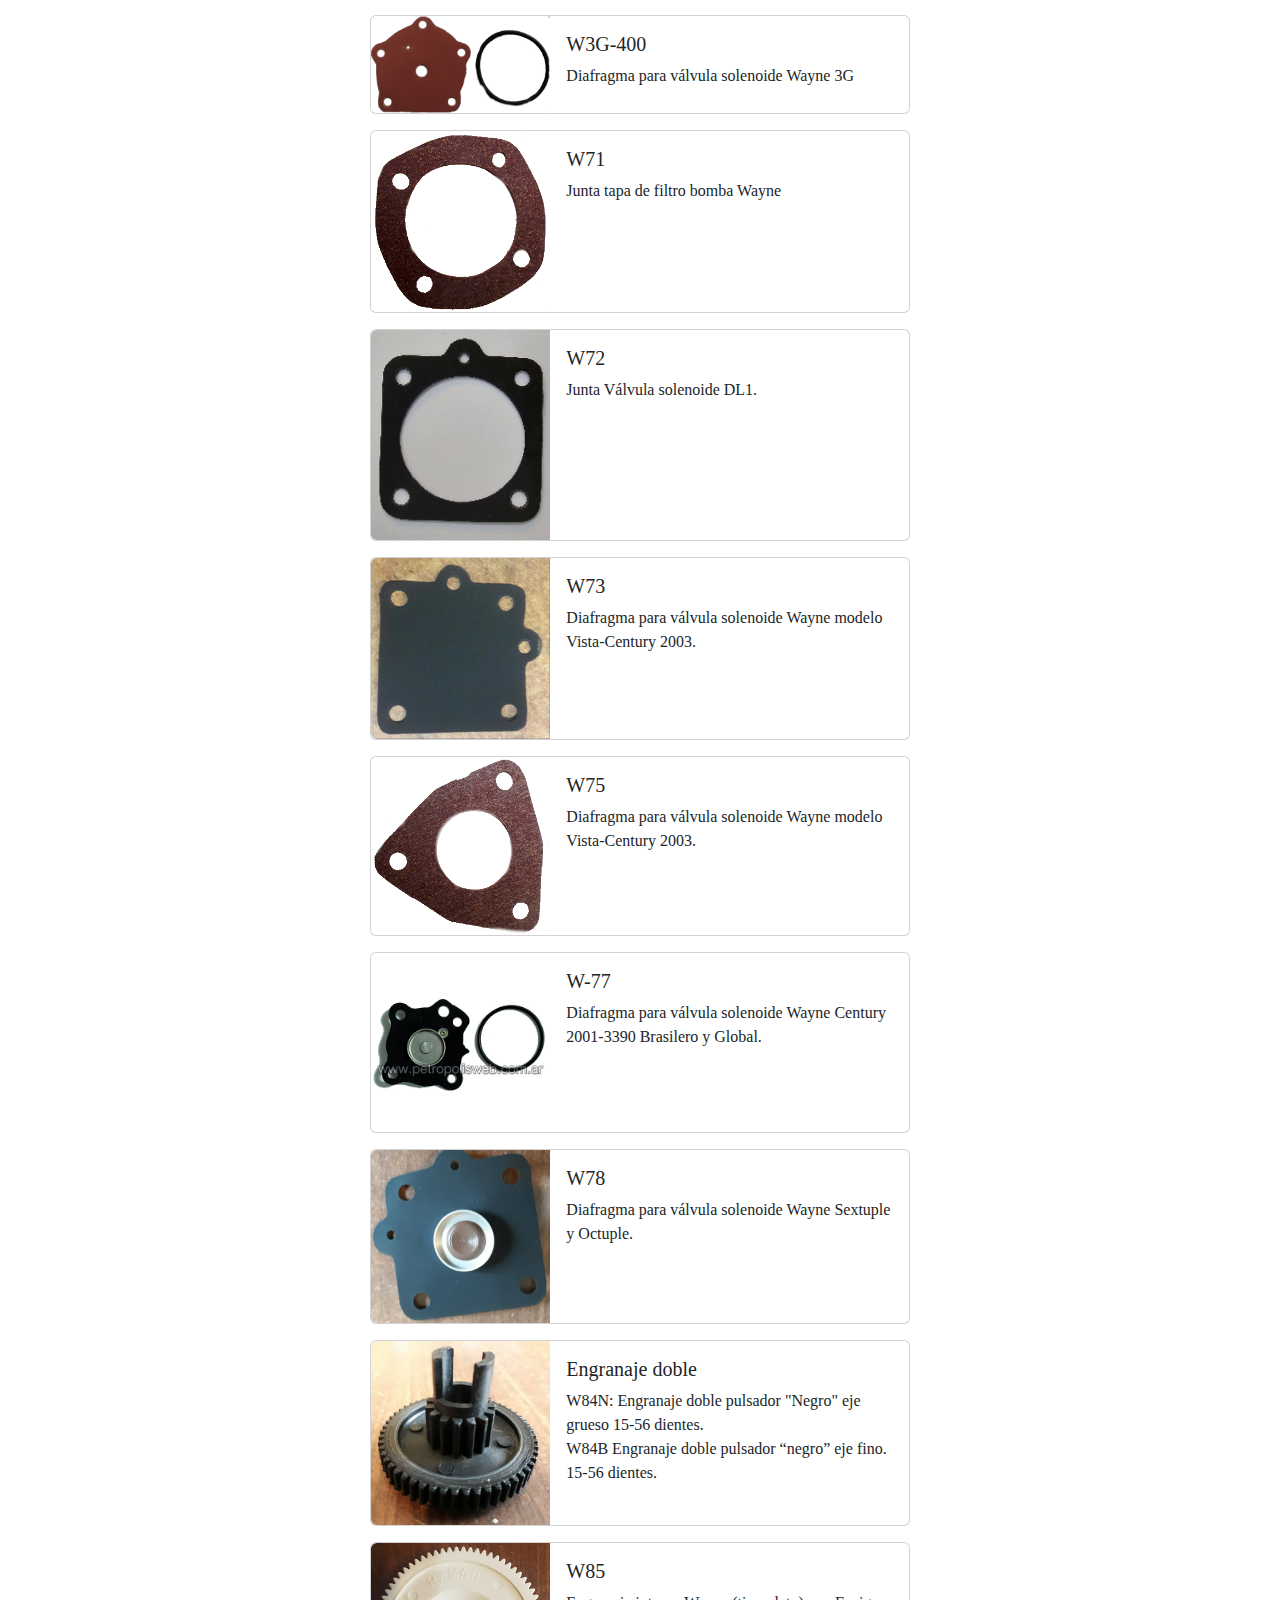
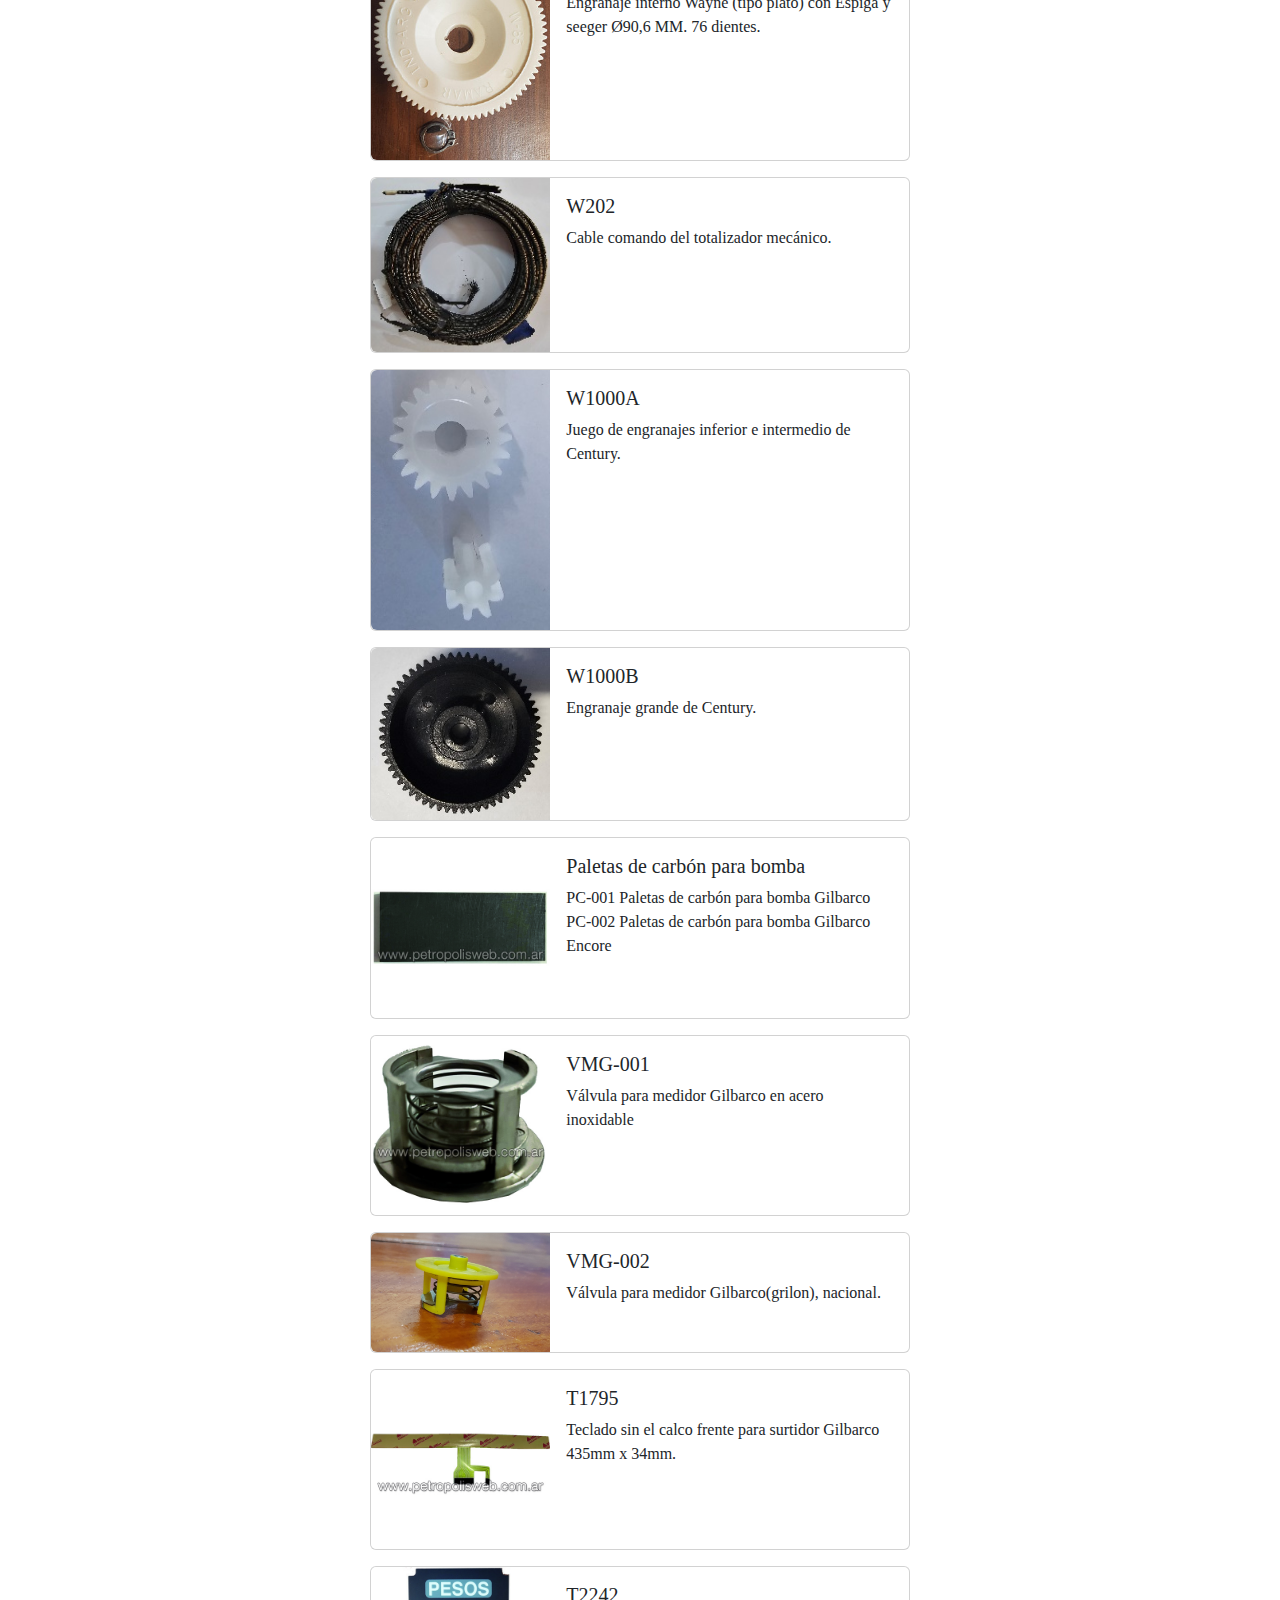
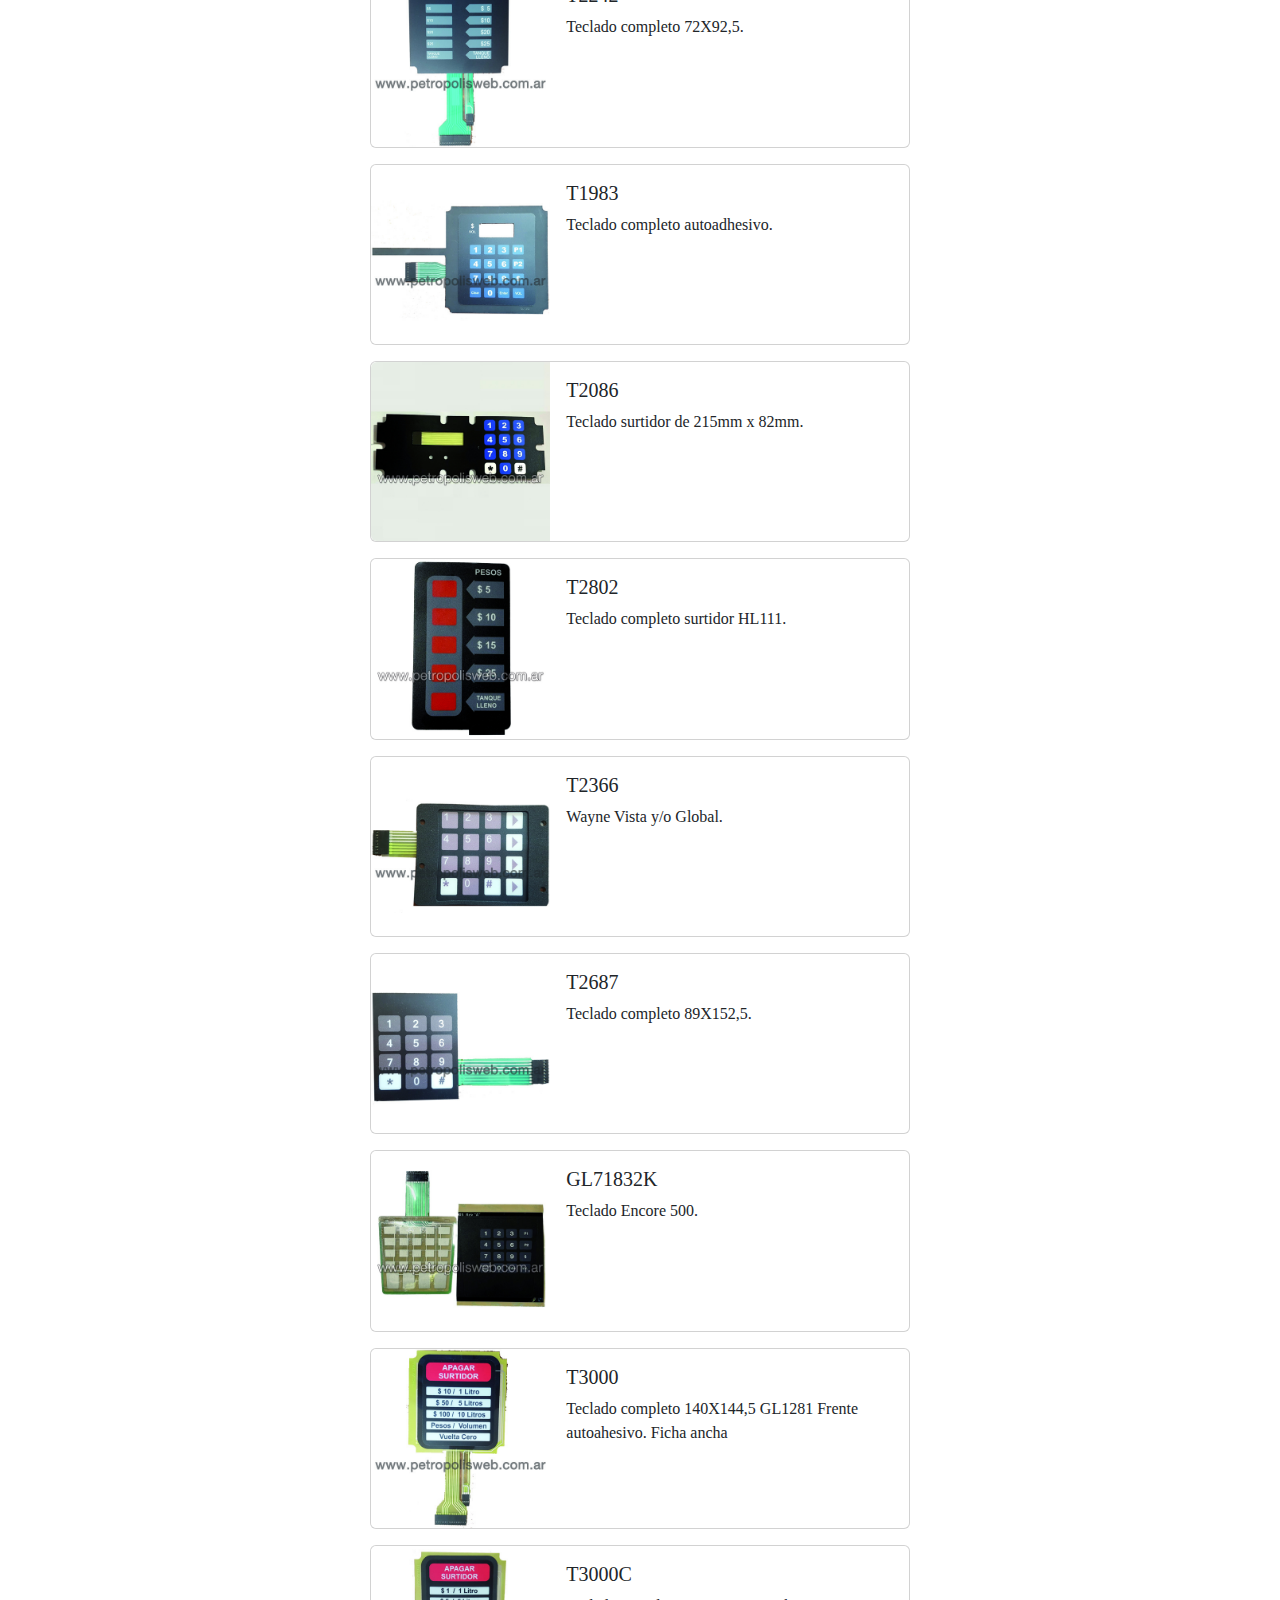
<file: pages/Ventas.html>
<!DOCTYPE html>
<html lang="es">
<head>
    <meta charset="UTF-8">
    <meta name="viewport" content="width=device-width, initial-scale=1.0">
    <link rel="stylesheet" href="../bootstrap/css/bootstrap.min.css">
    <link rel="stylesheet" href="../styles/style.css">
    <link rel="icon" href="../assets/logo.png" type="image/x-icon">
    <title>Ventas-Petropolis</title>
</head>
<body>
    <header>
      <nav class="navbar navbar-expand-lg bg-body-tertiary">
        <div class="container-fluid">
          <a class="navbar-brand" href="#"><img src="../assets/LogoSinFondo.png" alt="" class="logoc"></a>
          <button class="navbar-toggler" type="button" data-bs-toggle="collapse" data-bs-target="#navbarNavDropdown" aria-controls="navbarNavDropdown" aria-expanded="false" aria-label="Toggle navigation">
            <span class="navbar-toggler-icon"></span>
          </button>
          <div class="collapse navbar-collapse" id="navbarNavDropdown">
            <ul class="navbar-nav">
              <li class="nav-item">
                <a class="nav-link active" aria-current="page" href="../index.html">Home</a>
              </li>
              <li class="nav-item dropdown">
                <a class="nav-link dropdown-toggle" href="#" role="button" data-bs-toggle="dropdown" aria-expanded="false">
                  Ventas
                </a>
                <ul class="dropdown-menu">
                  <li><a class="dropdown-item" href="../pages/Ventas.html">Accesorios Para Surtidor</a></li>
                  <li><a class="dropdown-item" href="./productos2.html">Repuestos para picos</a></li>
                  <li><a class="dropdown-item" href="./productos3.html">Productos GNC</a></li>
                  <li><a class="dropdown-item" href="./productos4.html">Tanques</a></li>
                  <li><a class="dropdown-item" href="./productos5.html">Lubricentro</a></li>
                  <li><a class="dropdown-item" href="./productos6.html">Bombas y medidores</a></li>
                  <li><a class="dropdown-item" href="./productos7.html">Varios</a></li>

                </ul>
              </li>
            </ul>
          </div>
        </div>
      </nav>
    </header>

    <main class="main1cl">
        <div id="carouselExampleAutoplaying" class="carousel slide" data-bs-ride="carousel">
          <div class="carousel-inner">
            <div class="carousel-item active d-item">
              <img src="../assets/ruinas-ciudad-antigua-imagen-generada-ia (1).jpg" class="d-block w-100 d-img" alt="...">
              <div class="carousel-caption top-0 mt-4">
                <p class="mt-5 fs-3 text-uppercase">
                Seccion de Ventas
                </p>
                <h1 class="display-1 wf-bolder text-capitalize">Petrópolis</h1>
                <a href="#sbnp2"></a>
                <button class="btn btn-primary px-4 py-2 fs-5 mt-5">informacion</button>
            </div>
            </div>
  
            <div class="carousel-item d-item">
              <img src="../assets/cerrar-repartidor-coche.jpg" class="d-block w-100 d-img" alt="...">
              <div class="carousel-caption top-0 mt-4">
                <p class="mt-5 fs-3 text-uppercase">
                Envios seguros para toda la Argentina
                </p>
                <h1 class="display-1 wf-bolder text-capitalize">Envios</h1>
            </div>
            </div>
  
  
            <div class="carousel-item d-item">
              <img src="../assets/img de prueba.jpg" class="d-block w-100 d-img" alt="...">
              <div class="carousel-caption top-0 mt-4">
                <p class="mt-5 fs-3 text-uppercase">
                Atencion al cliente personalizada 
                </p>
                <h1 class="display-1 wf-bolder text-capitalize">Petrópolis</h1>
                <a href="https://wa.me/+541155163023"><button class="btn btn-primary px-4 py-2 fs-5 mt-5">Llamar</button>
                </a>
            </div>
            </div>
          </div>
          <button class="carousel-control-prev" type="button" data-bs-target="#carouselExampleAutoplaying" data-bs-slide="prev">
            <span class="carousel-control-prev-icon" aria-hidden="true"></span>
            <span class="visually-hidden">Previous</span>
          </button>
          <button class="carousel-control-next" type="button" data-bs-target="#carouselExampleAutoplaying" data-bs-slide="next">
            <span class="carousel-control-next-icon" aria-hidden="true"></span>
            <span class="visually-hidden">Next</span>
          </button>
        </div>
        </main>

        <div class="cuerpo1">
          <h2 class="ctn" id="sbnp2">Envios</h2>

          <div class="accordion accordion-flush" id="accordionFlushExample">
            <div class="accordion-item">
              <h2 class="accordion-header">
                <button class="accordion-button collapsed" type="button" data-bs-toggle="collapse" data-bs-target="#flush-collapseOne" aria-expanded="false" aria-controls="flush-collapseOne">
                  Horarios de atencion y despachos.
                </button>
              </h2>
              <div id="flush-collapseOne" class="accordion-collapse collapse" data-bs-parent="#accordionFlushExample">
                <div class="accordion-body">Nuestro horario de atención es de Lunes a viernes de 8 a 17 hs.
                  Despachamos a todo el país a través de Vía Cargo, Credifín, Crucero Express, Oca, etc, normalmente la mercadería se despacha al día siguiente hábil de haber realizado el pedido.</div>
              </div>
            </div>
            <div class="accordion-item">
              <h2 class="accordion-header">
                <button class="accordion-button collapsed" type="button" data-bs-toggle="collapse" data-bs-target="#flush-collapseTwo" aria-expanded="false" aria-controls="flush-collapseTwo">
                  Retiro por deposito
                </button>
              </h2>
              <div id="flush-collapseTwo" class="accordion-collapse collapse" data-bs-parent="#accordionFlushExample">
                <div class="accordion-body">Nuestro depósito se encuentra en, Martín  Coronado 613 entre Alberdi y Retes Luis Guillón, Buenos Aires. </div>
              </div>
            </div>
            <div class="accordion-item">
              <h2 class="accordion-header">
                <button class="accordion-button collapsed" type="button" data-bs-toggle="collapse" data-bs-target="#flush-collapseThree" aria-expanded="false" aria-controls="flush-collapseThree">
                  Gran Buenos Aires
                </button>
              </h2>
              <div id="flush-collapseThree" class="accordion-collapse collapse" data-bs-parent="#accordionFlushExample">
                <div class="accordion-body">En los casos de los clientes del gran Buenos Aires, realizamos un recorrido una vez por mes por zona,en éste caso, la mercadería se entrega sin costo de envío (con un mínimo de compra), fuera de eso hacemos las entregas por medio de cadetería en moto a cargo del cliente.</div>
              </div>
            </div>
          </div>
        </div>

        <!--PArte de ventas-->

        <div class="cuerpo1">
          <h2 class="sbn">Productos para surtidor</h2>
          <div class="cuerpop">

            <article class="productosss">
  
              <div class="card mb-3" style="max-width: 540px;">
                <div class="row g-0">
                  <div class="col-md-4">
                    <img src="../assets/pagina de surtidores/AILE A2101-11.jpg" class="img-fluid rounded-start" alt="...">
                </div>
                <div class="col-md-8">
                  <div class="card-body">
                    <h5 class="card-title">AC11A</h5>
                    <p class="card-text">Pico de corte automático de ¾” Tubo fino o normal. Marca GPE</p>
                  </div>
                </div>
              </div>
            </div>

            <div class="card mb-3" style="max-width: 540px;">
              <div class="row g-0">
                <div class="col-md-4">
                  <img src="../assets/pagina de surtidores/agregadoasdasd.webp" class="img-fluid rounded-start" alt="...">
              </div>
              <div class="col-md-8">
                <div class="card-body">
                  <h5 class="card-title">AILE11B</h5>
                  <p class="card-text">Pico 11B marca AILE</p>
                </div>
              </div>
            </div>
          </div>
  
            <div class="card mb-3" style="max-width: 540px;">
              <div class="row g-0">
                <div class="col-md-4">
                  <img src="../assets/pagina de surtidores/nim1.jpg" class="img-fluid rounded-start" alt="...">
                </div>
                <div class="col-md-8">
                  <div class="card-body">
                    <h5 class="card-title">AILE 7H</h5>
                    <p class="card-text">120L Pico de corte automático de 1” Tubo normal o largo para colectivo.</p>
                  </div>
                </div>
              </div>
            </div>
  
            <div class="card mb-3" style="max-width: 540px;">
              <div class="row g-0">
                <div class="col-md-4">
                  <img src="../assets/pagina de surtidores/AILE1290.png" class="img-fluid rounded-start" alt="...">
                </div>
                <div class="col-md-8">
                  <div class="card-body">
                    <h5 class="card-title">AC 200</h5>
                    <p class="card-text">Pico de corte automático de 1 ½”. Marca GPE.</p>
                  </div>
                </div>
              </div>
            </div>
  
            <div class="card mb-3" style="max-width: 540px;">
              <div class="row g-0">
                <div class="col-md-4">
                  <img src="../assets/pagina de surtidores/TDW AdBlue Pico.png" class="img-fluid rounded-start" alt="...">
                </div>
                <div class="col-md-8">
                  <div class="card-body">
                    <h5 class="card-title">TP 1617W Marca GPE</h5>
                    <p class="card-text">Pico manual para Urea Puntera de acero inoxidable O'ring de Vitón Conector de entrada de 19mm</p>
                  </div>
                </div>
              </div>
            </div>

              
            <div class="card mb-3" style="max-width: 540px;">
              <div class="row g-0">
                <div class="col-md-4">
                  <img src="../assets/pagina de surtidores/TP1617W.jpg" class="img-fluid rounded-start" alt="...">
                </div>
                <div class="col-md-8">
                  <div class="card-body">
                    <h5 class="card-title">TP1611S</h5>
                    <p class="card-text">Pico de corte automático para Urea en acero inoxidable marca TDW</p>
                  </div>
                </div>
              </div>
            </div>

  
            <div class="card mb-3" style="max-width: 540px;">
              <div class="row g-0">
                <div class="col-md-4">
                  <img src="../assets/pagina de surtidores/ZVA DN16 .png" class="img-fluid rounded-start" alt="...">
                </div>
                <div class="col-md-8">
                  <div class="card-body">
                    <h5 class="card-title">ZVA DN 16 </h5>
                    <p class="card-text">Pico de corte automático de ¾”, con conexión giratória incluída. Marca TDW GARANTIA DE UN AÑO Y MEDIO</p>
                  </div>
                </div>
              </div>
            </div>
  
            <div class="card mb-3" style="max-width: 540px;">
              <div class="row g-0">
                <div class="col-md-4">
                  <img src="../assets/pagina de surtidores/ZVA DN16 .png" class="img-fluid rounded-start" alt="...">
                </div>
                <div class="col-md-8">
                  <div class="card-body">
                    <h5 class="card-title">ZVA DN 25 </h5>
                    <p class="card-text">Pico de corte automático de ¾”, con conexión giratória incluída. Marca TDW GARANTIA DE UN AÑO Y MEDIO</p>
                  </div>
                </div>
              </div>
            </div>
            <div class="card mb-3" style="max-width: 540px;">
              <div class="row g-0">
                <div class="col-md-4">
                  <img src="../assets/pagina de surtidores/Pico manual para combustible de ¾” y 1.jpg" class="img-fluid rounded-start" alt="...">
                </div>
                <div class="col-md-8">
                  <div class="card-body">
                    <h5 class="card-title">Pico manual marca GPE</h5>
                    <p class="card-text">TP1610 3/4 Pico manual para combustible <br>
                       AC13A: Pico manual para combustible de una pulgada.</p>
                  </div>
                </div>
              </div>
            </div>
            
            <div class="card mb-3" style="max-width: 540px;">
              <div class="row g-0">
                <div class="col-md-4">
                  <img src="../assets/pagina de surtidores/36S1 Swivel recto Rosca Hembra ¾” y Rosca Macho ¾”.jpg" class="img-fluid rounded-start" alt="...">
                </div>
                <div class="col-md-8">
                  <div class="card-body">
                    <h5 class="card-title">Swivel recto Rosca Hembra marca GPE</h5>
                    <p class="card-text">36S1 Swivel recto Rosca Hembra ¾” y Rosca Macho ¾” <br>
                      36S2 Swivel recto Rosca Hembra 1” y Rosca Macho ¾” <br>
                      36S3 Swivel recto Rosca Hembra 1” y Rosca Macho 1”.</p>
                  </div>
                </div>
              </div>
            </div>
  
            <div class="card mb-3" style="max-width: 540px;">
              <div class="row g-0">
                <div class="col-md-4">
                  <img src="../assets/pagina de surtidores/36S706 Swivel .jpg" class="img-fluid rounded-start" alt="...">
                </div>
                <div class="col-md-8">
                  <div class="card-body">
                    <h5 class="card-title">36S706</h5>
                    <p class="card-text">36S706 Swivel recto Rosca Hembra y Rosca Macho de 1 1/2”.</p>
                  </div>
                </div>
              </div>
            </div>
  
  
            <div class="card mb-3" style="max-width: 540px;">
              <div class="row g-0">
                <div class="col-md-4">
                  <img src="../assets/pagina de surtidores/nim2.jpg" class="img-fluid rounded-start" alt="...">
                </div>
                <div class="col-md-8">
                  <div class="card-body">
                    <h5 class="card-title">Swivel Rosca Hembra y Rosca macho marca GPE</h5>
                    <p class="card-text">SW1 Swivel Rosca Hembra y Rosca macho de ¾” SW2 Swivel Rosca Hembra y Rosca macho de 1”</p>
                  </div>
                </div>
              </div>
            </div>
  
            <div class="card mb-3" style="max-width: 540px;">
              <div class="row g-0">
                <div class="col-md-4">
                  <img src="../assets/pagina de surtidores/nim4.jpg" class="img-fluid rounded-start" alt="...">
                </div>
                <div class="col-md-8">
                  <div class="card-body">
                    <h5 class="card-title">H241 GPE </h5>
                    <p class="card-text">Swivel Rosca Hembra y Rosca macho de ¾”, simil Husky. Marca GPE.</p>
                  </div>
                </div>
              </div>
            </div>
  
            <div class="card mb-3" style="max-width: 540px;">
              <div class="row g-0">
                <div class="col-md-4">
                  <img src="../assets/pagina de surtidores/nim3.jpg" class="img-fluid rounded-start" alt="...">
                </div>
                <div class="col-md-8">
                  <div class="card-body">
                    <h5 class="card-title"> OPW 241 TPS </h5>
                    <p class="card-text">OPW241TPS Swivel Rosca Hembra y Rosca macho de ¾”. Marca OPW</p>
                  </div>
                </div>
              </div>
            </div>

            <div class="card mb-3" style="max-width: 540px;">
              <div class="row g-0">
                <div class="col-md-4">
                  <img src="../assets/pagina de surtidores/gpe05.jpg" class="img-fluid rounded-start" alt="...">
                </div>
                <div class="col-md-8">
                  <div class="card-body">
                    <h5 class="card-title"> GPE 241TPS </h5>
                    <p class="card-text">Swivel de 3/4" símil OPW</p>
                  </div>
                </div>
              </div>
            </div>
            
            <div class="card mb-3" style="max-width: 540px;">
              <div class="row g-0">
                <div class="col-md-4">
                  <img src="../assets/pagina de surtidores/AILE 45.jpg" class="img-fluid rounded-start" alt="...">
                </div>
                <div class="col-md-8">
                  <div class="card-body">
                    <h5 class="card-title">AILE H-45</h5>
                    <p class="card-text">Swivel Rosca Hembra y Rosca macho de 1” marca aile.</p>
                  </div>
                </div>
              </div>
            </div>
  
            <div class="card mb-3" style="max-width: 540px;">
              <div class="row g-0">
                <div class="col-md-4">
                  <img src="../assets/pagina de surtidores/CR2 Batería de litio de 3V.jpg" class="img-fluid rounded-start" alt="...">
                </div>
                <div class="col-md-8">
                  <div class="card-body">
                    <h5 class="card-title">CR2</h5>
                    <p class="card-text">Batería de litio de 3V.</p>
                  </div>
                </div>
              </div>
            </div>
  
            <div class="card mb-3" style="max-width: 540px;">
              <div class="row g-0">
                <div class="col-md-4">
                  <img src="../assets/pagina de surtidores/S14250LS Batería de litio.jpg" class="img-fluid rounded-start" alt="...">
                </div>
                <div class="col-md-8">
                  <div class="card-body">
                    <h5 class="card-title">LS14250LS</h5>
                    <p class="card-text">Batería de litio de 3,6V 1/2AA con terminales.</p>
                  </div>
                </div>
              </div>
            </div>
  
            <div class="card mb-3" style="max-width: 540px;">
              <div class="row g-0">
                <div class="col-md-4">
                  <img src="../assets/pagina de surtidores/LS14500LS Batería.jpg" class="img-fluid rounded-start" alt="...">
                </div>
                <div class="col-md-8">
                  <div class="card-body">
                    <h5 class="card-title">LS14500LS</h5>
                    <p class="card-text">Batería de litio de 3,6V para plaqueta surtidor con terminales</p>
                  </div>
                </div>
              </div>
            </div>
  
            <div class="card mb-3" style="max-width: 540px;">
              <div class="row g-0">
                <div class="col-md-4">
                  <img src="../assets/pagina de surtidores/CHN1 Chicote nacional de”.jpg" class="img-fluid rounded-start" alt="...">
                </div>
                <div class="col-md-8">
                  <div class="card-body">
                    <h5 class="card-title">Chicote Nacional</h5>
                    <p class="card-text">CHN1:Chicote nacional de 5/8” con terminales de ¾” <br>
                      CHN2 Chicote nacional de 1” con terminales de una 1"</p>
                  </div>
                </div>
              </div>
            </div>
  
            <div class="card mb-3" style="max-width: 540px;">
              <div class="row g-0">
                <div class="col-md-4">
                  <img src="../assets/pagina de surtidores/BCRECTDW .png" class="img-fluid rounded-start" alt="...">
                </div>
                <div class="col-md-8">
                  <div class="card-body">
                    <h5 class="card-title">BCRECTDW</h5>
                    <p class="card-text">Conexión giratoria con Breakaway incluida de ¾” Marca ZVA-TDW.</p>
                  </div>
                </div>
              </div>
            </div>
  
  
            <div class="card mb-3" style="max-width: 540px;">
              <div class="row g-0">
                <div class="col-md-4">
                  <img src="../assets/pagina de surtidores/BC19 Breakawa.png" class="img-fluid rounded-start" alt="...">
                </div>
                <div class="col-md-8">
                  <div class="card-body">
                    <h5 class="card-title">Breakaway</h5>
                    <p class="card-text">BC19 Breakaway No reconectable ¾” <br>
                      BC25 Breakaway No reconectable 1”.</p>
                  </div>
                </div>
              </div>
            </div>
  
            <div class="card mb-3" style="max-width: 540px;">
              <div class="row g-0">
                <div class="col-md-4">
                  <img src="../assets/pagina de surtidores/agregadoss2.png" class="img-fluid rounded-start" alt="...">
                </div>
                <div class="col-md-8">
                  <div class="card-body">
                    <h5 class="card-title">AC-SSB19</h5>
                    <p class="card-text">Breakaway de 3/4" AILE reconectable.</p>
                  </div>
                </div>
              </div>
            </div>
  
            <div class="card mb-3" style="max-width: 540px;">
              <div class="row g-0">
                <div class="col-md-4">
                  <img src="../assets/pagina de surtidores/AC-SYQ.png" class="img-fluid rounded-start" alt="...">
                </div>
                <div class="col-md-8">
                  <div class="card-body">
                    <h5 class="card-title">Visor de flujo" </h5>
                    <p class="card-text">AC-SYQ-4-3/4 Visor de flujo simil GILBARCO, rosca macho ¾” y Rosca Hembra ¾” <br>
                      AC-SYQ-4-1" Visor de flujo simil GILBARCO, rosca macho ¾” y Rosca Hembra ¾”.</p>
                  </div>
                </div>
              </div>
            </div>
  
            <div class="card mb-3" style="max-width: 540px;">
              <div class="row g-0">
                <div class="col-md-4">
                  <img src="../assets/pagina de surtidores/FG-001 Filtro para bomba Gilbarco.png" class="img-fluid rounded-start" alt="...">
                </div>
                <div class="col-md-8">
                  <div class="card-body">
                    <h5 class="card-title">G-100.</h5>
                    <p class="card-text">Filtro para bomba Gilbarco.</p>
                  </div>
                </div>
              </div>
            </div>
  
            
  
            <div class="card mb-3" style="max-width: 540px;">
              <div class="row g-0">
                <div class="col-md-4">
                  <img src="../assets/pagina de surtidores/FG-002 Filtro para bomba Wayne (W-71A.jpg" class="img-fluid rounded-start" alt="...">
                </div>
                <div class="col-md-8">
                  <div class="card-body">
                    <h5 class="card-title">w-71A</h5>
                    <p class="card-text">FG-002 Filtro para bomba Wayne (W-71A).</p>
                  </div>
                </div>
              </div>
            </div>
  
  
            <div class="card mb-3" style="max-width: 540px;">
              <div class="row g-0">
                <div class="col-md-4">
                  <img src="../assets/pagina de surtidores/EC153 Elemento filtrante.jpg" class="img-fluid rounded-start" alt="...">
                </div>
                <div class="col-md-8">
                  <div class="card-body">
                    <h5 class="card-title">EC 153</h5>
                    <p class="card-text">EC153 Elemento filtrante descartable.</p>
                  </div>
                </div>
              </div>
            </div>
  
            
  
            <div class="card mb-3" style="max-width: 540px;">
              <div class="row g-0">
                <div class="col-md-4">
                  <img src="../assets/pagina de surtidores/EC153MD Elemento.jpg" class="img-fluid rounded-start" alt="...">
                </div>
                <div class="col-md-8">
                  <div class="card-body">
                    <h5 class="card-title">EC153MD</h5>
                    <p class="card-text">Elemento filtrante malla metálica.</p>
                  </div>
                </div>
              </div>
            </div>
  
            <div class="card mb-3" style="max-width: 540px;">
              <div class="row g-0">
                <div class="col-md-4">
                  <img src="../assets/pagina de surtidores/A280 Acrílico para filtro de 280mm.jpg" class="img-fluid rounded-start" alt="...">
                </div>
                <div class="col-md-8">
                  <div class="card-body">
                    <h5 class="card-title">A4K</h5>
                    <p class="card-text">Acrílico para filtro de 280mm. Para filtro exterior.</p>
                  </div>
                </div>
              </div>
            </div>

            <div class="card mb-3" style="max-width: 540px;">
              <div class="row g-0">
                <div class="col-md-4">
                  <img src="../assets/pagina de surtidores/ACY19.png" class="img-fluid rounded-start" alt="...">
                </div>
                <div class="col-md-8">
                  <div class="card-body">
                    <h5 class="card-title">Fliltro en Y</h5>
                    <p class="card-text">
                      ACY19: Filtro en Y de 3/4" <br>
                      ACY25: Filtro en Y de 1.</p>
                  </div>
                </div>
              </div>
            </div>
  
            
            <div class="card mb-3" style="max-width: 540px;">
              <div class="row g-0">
                <div class="col-md-4">
                  <img src="../assets/pagina de surtidores/ACGL-3A Equipo de Filtro simple.jpg" class="img-fluid rounded-start" alt="...">
                </div>
                <div class="col-md-8">
                  <div class="card-body">
                    <h5 class="card-title">Filtro con trampa de agua </h5>
                    <p class="card-text">ACGL-3A Equipo de Filtro simple c/cartucho metálico. <br>
                       ACGL-3B Equipo de Filtro simple c/cartucho común.</p>
                  </div>
                </div>
              </div>
            </div>
  
            <div class="card mb-3" style="max-width: 540px;">
              <div class="row g-0">
                <div class="col-md-4">
                  <img src="../assets/pagina de surtidores/UC 424 Filtro .jpg" class="img-fluid rounded-start" alt="...">
                </div>
                <div class="col-md-8">
                  <div class="card-body">
                    <h5 class="card-title">Filtros MAXFIL </h5>
                    <p class="card-text">UC 424 Filtro DE 1 ½” <br>
                       UC425 Filtro DE 3/4”.</p>
                  </div>
                </div>
              </div>
            </div>
  
            <div class="card mb-3" style="max-width: 540px;">
              <div class="row g-0">
                <div class="col-md-4">
                  <img src="../assets/pagina de surtidores/G-307 Filtro.jpg" class="img-fluid rounded-start" alt="...">
                </div>
                <div class="col-md-8">
                  <div class="card-body">
                    <h5 class="card-title">Flitros  DARMET</h5>
                    <p class="card-text">G-307 Filtro DE 1 ½” <br>
                      EC-833 Filtro DE 1 ½” Largo  <br>
                      GPH-25-A Filtro DE 3/4”  <br>
                      GP-25-A Filtro DE 3/4” Largo.</p>
                  </div>
                </div>
              </div>
            </div>
            
            <div class="card mb-3" style="max-width: 540px;">
              <div class="row g-0">
                <div class="col-md-4">
                  <img src="../assets/pagina de surtidores/PF1 Portafiltro de 1.jpg" class="img-fluid rounded-start" alt="...">
                </div>
                <div class="col-md-8">
                  <div class="card-body">
                    <h5 class="card-title">PF1</h5>
                    <p class="card-text">PF1 Portafiltro de 1 ½”.</p>
                  </div>
                </div>
              </div>
            </div>
  
            <div class="card mb-3" style="max-width: 540px;">
              <div class="row g-0">
                <div class="col-md-4">
                  <img src="../assets/pagina de surtidores/PR-121 Retén de vitón para bomba Wayne.jpg" class="img-fluid rounded-start" alt="...">
                </div>
                <div class="col-md-8">
                  <div class="card-body">
                    <h5 class="card-title">PR-121</h5>
                    <p class="card-text">Retén de vitón para bomba Wayne.</p>
                  </div>
                </div>
              </div>
            </div>
  
            <div class="card mb-3" style="max-width: 540px;">
              <div class="row g-0">
                <div class="col-md-4">
                  <img src="../assets/pagina de surtidores/PR-273.jpg" class="img-fluid rounded-start" alt="...">
                </div>
                <div class="col-md-8">
                  <div class="card-body">
                    <h5 class="card-title">PR-273</h5>
                    <p class="card-text">Retén para bomba a engranajes Gilbarco eje grueso.</p>
                  </div>
                </div>
              </div>
            </div>
  
            <div class="card mb-3" style="max-width: 540px;">
              <div class="row g-0">
                <div class="col-md-4">
                  <img src="../assets/pagina de surtidores/PR-602 Retén de Vitón para medidor Wayne.jpg" class="img-fluid rounded-start" alt="...">
                </div>
                <div class="col-md-8">
                  <div class="card-body">
                    <h5 class="card-title">PR-602</h5>
                    <p class="card-text">Retén de Vitón para medidor Wayne.</p>
                  </div>
                </div>
              </div>
            </div>
  
            <div class="card mb-3" style="max-width: 540px;">
              <div class="row g-0">
                <div class="col-md-4">
                  <img src="../assets/pagina de surtidores/PR-100 Retén para bomba a aletas Gilbarco eje fino.jpg" class="img-fluid rounded-start" alt="...">
                </div>
                <div class="col-md-8">
                  <div class="card-body">
                    <h5 class="card-title">PR-100</h5>
                    <p class="card-text">Retén para bomba a aletas Gilbarco eje fino.</p>
                  </div>
                </div>
              </div>
            </div>
  
            <div class="card mb-3" style="max-width: 540px;">
              <div class="row g-0">
                <div class="col-md-4">
                  <img src="../assets/pagina de surtidores/02530V  Retén nacional Bomba.jpg" class="img-fluid rounded-start" alt="...">
                </div>
                <div class="col-md-8">
                  <div class="card-body">
                    <h5 class="card-title">Retén nacional</h5>
                    <p class="card-text">02530v Bomba Gilbarco Encore. <br>
                      02051v bomba Gilbarco Prime.</p>
                  </div>
                </div>
              </div>
            </div>
  
            <div class="card mb-3" style="max-width: 540px;">
              <div class="row g-0">
                <div class="col-md-4">
                  <img src="../assets/pagina de surtidores/Junta lateral del aforador del Surtidor Gilbarco  G07.png" class="img-fluid rounded-start" alt="...">
                </div>
                <div class="col-md-8">
                  <div class="card-body">
                    <h5 class="card-title">G07</h5>
                    <p class="card-text">Junta lateral del aforador del Surtidor Gilbarco.</p>
                  </div>
                </div>
              </div>
            </div>

            <div class="card mb-3" style="max-width: 540px;">
              <div class="row g-0">
                <div class="col-md-4">
                  <img src="../assets/pagina de surtidores/nuevo agregados.webp" class="img-fluid rounded-start" alt="...">
                </div>
                <div class="col-md-8">
                  <div class="card-body">
                    <h5 class="card-title">G-08</h5>
                    <p class="card-text">Junta brida acople bomba a polea (a paletas) 3/4" Modelo 5000-7000.</p>
                  </div>
                </div>
              </div>
            </div>

            <div class="card mb-3" style="max-width: 540px;">
              <div class="row g-0">
                <div class="col-md-4">
                  <img src="../assets/pagina de surtidores/ssd1.jpg" class="img-fluid rounded-start" alt="...">
                </div>
                <div class="col-md-8">
                  <div class="card-body">
                    <h5 class="card-title">G-10
                    </h5>
                    <p class="card-text">Junta tacho filtro separador de aire bomba 3/4" a paletas 5000/7000.</p>
                  </div>
                </div>
              </div>
            </div>

            <div class="card mb-3" style="max-width: 540px;">
              <div class="row g-0">
                <div class="col-md-4">
                  <img src="../assets/pagina de surtidores/G13 diafragma para válvula.png" class="img-fluid rounded-start" alt="...">
                </div>
                <div class="col-md-8">
                  <div class="card-body">
                    <h5 class="card-title">G13</h5>
                    <p class="card-text">Diafragma para válvula solenoide del surtidor modelo HL111 A-B.</p>
                  </div>
                </div>
              </div>
            </div>
  
            <div class="card mb-3" style="max-width: 540px;">
              <div class="row g-0">
                <div class="col-md-4">
                  <img src="../assets/pagina de surtidores/G14 Diafragma.png" class="img-fluid rounded-start" alt="...">
                </div>
                <div class="col-md-8">
                  <div class="card-body">
                    <h5 class="card-title">G14 Diafragma</h5>
                    <p class="card-text">Diafragma para válvula solenoide del Surtidor Dimension-Advantage-Legacy.</p>
                  </div>
                </div>
              </div>
            </div>
  

            <div class="card mb-3" style="max-width: 540px;">
              <div class="row g-0">
                <div class="col-md-4">
                  <img src="../assets/pagina de surtidores/Nagregado2.webp" class="img-fluid rounded-start" alt="...">
                </div>
                <div class="col-md-8">
                  <div class="card-body">
                    <h5 class="card-title">G19</h5>
                    <p class="card-text">Junta brida caño separador de aire Gilbarco.</p>
                  </div>
                </div>
              </div>
            </div>

            <div class="card mb-3" style="max-width: 540px;">
              <div class="row g-0">
                <div class="col-md-4">
                  <img src="../assets/pagina de surtidores/image1.webp" class="img-fluid rounded-start" alt="...">
                </div>
                <div class="col-md-8">
                  <div class="card-body">
                    <h5 class="card-title">G-28-A</h5>
                    <p class="card-text">Diafragma para Gilbarco Master Satelital.</p>
                  </div>
                </div>
              </div>
            </div>

            <div class="card mb-3" style="max-width: 540px;">
              <div class="row g-0">
                <div class="col-md-4">
                  <img src="../assets/pagina de surtidores/agregados112.webp" class="img-fluid rounded-start" alt="...">
                </div>
                <div class="col-md-8">
                  <div class="card-body">
                    <h5 class="card-title">G30                    </h5>
                    <p class="card-text">Diafragma para surtidor Gilbarco Prime / Pro.</p>
                  </div>
                </div>
              </div>
            </div>
  
            <div class="card mb-3" style="max-width: 540px;">
              <div class="row g-0">
                <div class="col-md-4">
                  <img src="../assets/pagina de surtidores/G39A .png" class="img-fluid rounded-start" alt="...">
                </div>
                <div class="col-md-8">
                  <div class="card-body">
                    <h5 class="card-title">G39A</h5>
                    <p class="card-text">Diafragma para válvula solenoide serie Encore Americano.</p>
                  </div>
                </div>
              </div>
            </div>

            <div class="card mb-3" style="max-width: 540px;">
              <div class="row g-0">
                <div class="col-md-4">
                  <img src="../assets/pagina de surtidores/asdasdasd.png" class="img-fluid rounded-start" alt="...">
                </div>
                <div class="col-md-8">
                  <div class="card-body">
                    <h5 class="card-title">G39B</h5>
                    <p class="card-text">Diafragma para válvula solenoide serie Encore Brasilero.</p>
                  </div>
                </div>
              </div>
            </div>

            <div class="card mb-3" style="max-width: 540px;">
              <div class="row g-0">
                <div class="col-md-4">
                  <img src="../assets/pagina de surtidores/Screenshot 2023-12-13 150757.png" class="img-fluid rounded-start" alt="...">
                </div>
                <div class="col-md-8">
                  <div class="card-body">
                    <h5 class="card-title">GB2008</h5>
                    <p class="card-text">Kit de juntas para bomba Bennett T75 / Encore / GPU-90.</p>
                  </div>
                </div>
              </div>
            </div>

            <div class="card mb-3" style="max-width: 540px;">
              <div class="row g-0">
                <div class="col-md-4">
                  <img src="../assets/pagina de surtidores/Nagregado4.webp" class="img-fluid rounded-start" alt="...">
                </div>
                <div class="col-md-8">
                  <div class="card-body">
                    <h5 class="card-title">W3GV</h5>
                    <p class="card-text">Arandelas de Vitón para Wayne 3G.</p>
                  </div>
                </div>
              </div>
            </div>

            <div class="card mb-3" style="max-width: 540px;">
              <div class="row g-0">
                <div class="col-md-4">
                  <img src="../assets/pagina de surtidores/W3G346 Juego de Juntas x 3 unidades.jpg" class="img-fluid rounded-start" alt="...">
                </div>
                <div class="col-md-8">
                  <div class="card-body">
                    <h5 class="card-title">W3G346</h5>
                    <p class="card-text">Juego de Juntas x 3 unidades. (Wayne 3G).</p>
                  </div>
                </div>
              </div>
            </div>

            <div class="card mb-3" style="max-width: 540px;">
              <div class="row g-0">
                <div class="col-md-4">
                  <img src="../assets/pagina de surtidores/W3G347Junta Inferior.jpg" class="img-fluid rounded-start" alt="...">
                </div>
                <div class="col-md-8">
                  <div class="card-body">
                    <h5 class="card-title">W3G347</h5>
                    <p class="card-text">Junta Inferior (Wayne 3G).</p>
                  </div>
                </div>
              </div>
            </div>

            <div class="card mb-3" style="max-width: 540px;">
              <div class="row g-0">
                <div class="col-md-4">
                  <img src="../assets/pagina de surtidores/wmo153.webp" class="img-fluid rounded-start" alt="...">
                </div>
                <div class="col-md-8">
                  <div class="card-body">
                    <h5 class="card-title">WMO153</h5>
                    <p class="card-text">Junta medidor Wayne Helix-Ovation</p>
                  </div>
                </div>
              </div>
            </div>

            <div class="card mb-3" style="max-width: 540px;">
              <div class="row g-0">
                <div class="col-md-4">
                  <img src="../assets/pagina de surtidores/W3G-400.webp" class="img-fluid rounded-start" alt="...">
                </div>
                <div class="col-md-8">
                  <div class="card-body">
                    <h5 class="card-title">W3G-400</h5>
                    <p class="card-text">Diafragma para válvula solenoide Wayne 3G</p>
                  </div>
                </div>
              </div>
            </div>

            <div class="card mb-3" style="max-width: 540px;">
              <div class="row g-0">
                <div class="col-md-4">
                  <img src="../assets/pagina de surtidores/w71.webp" class="img-fluid rounded-start" alt="...">
                </div>
                <div class="col-md-8">
                  <div class="card-body">
                    <h5 class="card-title">W71</h5>
                    <p class="card-text">Junta tapa de filtro bomba Wayne</p>
                  </div>
                </div>
              </div>
            </div>

            <div class="card mb-3" style="max-width: 540px;">
              <div class="row g-0">
                <div class="col-md-4">
                  <img src="../assets/pagina de surtidores/image1.jpeg" class="img-fluid rounded-start" alt="...">
                </div>
                <div class="col-md-8">
                  <div class="card-body">
                    <h5 class="card-title">W72</h5>
                    <p class="card-text">Junta Válvula solenoide DL1.</p>
                  </div>
                </div>
              </div>
            </div>

            <div class="card mb-3" style="max-width: 540px;">
              <div class="row g-0">
                <div class="col-md-4">
                  <img src="../assets/pagina de surtidores/W73 Diafragma.png" class="img-fluid rounded-start" alt="...">
                </div>
                <div class="col-md-8">
                  <div class="card-body">
                    <h5 class="card-title">W73</h5>
                    <p class="card-text">Diafragma para válvula solenoide Wayne modelo Vista-Century 2003.</p>
                  </div>
                </div>
              </div>
            </div>

            <div class="card mb-3" style="max-width: 540px;">
              <div class="row g-0">
                <div class="col-md-4">
                  <img src="../assets/pagina de surtidores/75.webp" class="img-fluid rounded-start" alt="...">
                </div>
                <div class="col-md-8">
                  <div class="card-body">
                    <h5 class="card-title">W75</h5>
                    <p class="card-text">Diafragma para válvula solenoide Wayne modelo Vista-Century 2003.</p>
                  </div>
                </div>
              </div>
            </div>

            <div class="card mb-3" style="max-width: 540px;">
              <div class="row g-0">
                <div class="col-md-4">
                  <img src="../assets/pagina de surtidores/W77 Diafragma.jpg" class="img-fluid rounded-start" alt="...">
                </div>
                <div class="col-md-8">
                  <div class="card-body">
                    <h5 class="card-title">W-77</h5>
                    <p class="card-text">Diafragma para válvula solenoide Wayne Century 2001-3390  Brasilero y Global.</p>
                  </div>
                </div>
              </div>
            </div>

            <div class="card mb-3" style="max-width: 540px;">
              <div class="row g-0">
                <div class="col-md-4">
                  <img src="../assets/pagina de surtidores/W78 Diafragma para válvula.png" class="img-fluid rounded-start" alt="...">
                </div>
                <div class="col-md-8">
                  <div class="card-body">
                    <h5 class="card-title">W78</h5>
                    <p class="card-text">Diafragma para válvula solenoide Wayne Sextuple y Octuple.</p>
                  </div>
                </div>
              </div>
            </div>

            <div class="card mb-3" style="max-width: 540px;">
              <div class="row g-0">
                <div class="col-md-4">
                  <img src="../assets/pagina de surtidores/W84N Engranaje doble pulsador.png" class="img-fluid rounded-start" alt="...">
                </div>
                <div class="col-md-8">
                  <div class="card-body">
                    <h5 class="card-title">Engranaje doble</h5>
                    <p class="card-text">W84N: Engranaje doble pulsador "Negro" eje grueso 15-56 dientes. <br>
                      W84B Engranaje doble pulsador “negro” eje fino. 15-56 dientes.</p>
                                </div>
                </div>
              </div>
            </div>
  
            <div class="card mb-3" style="max-width: 540px;">
              <div class="row g-0">
                <div class="col-md-4">
                  <img src="../assets/pagina de surtidores/W85 Engranaje interno Wayne.png" class="img-fluid rounded-start" alt="...">
                </div>
                <div class="col-md-8">
                  <div class="card-body">
                    <h5 class="card-title">W85</h5>
                    <p class="card-text">Engranaje interno Wayne (tipo plato) con Espiga y seeger Ø90,6 MM. 76 dientes.</p>
                  </div>
                </div>
              </div>
            </div>

            <div class="card mb-3" style="max-width: 540px;">
              <div class="row g-0">
                <div class="col-md-4">
                  <img src="../assets/pagina de surtidores/tactico.jpeg" class="img-fluid rounded-start" alt="...">
                </div>
                <div class="col-md-8">
                  <div class="card-body">
                    <h5 class="card-title">W202</h5>
                    <p class="card-text">Cable comando del totalizador mecánico.</p>
                  </div>
                </div>
              </div>
            </div>

            <div class="card mb-3" style="max-width: 540px;">
              <div class="row g-0">
                <div class="col-md-4">
                  <img src="../assets/pagina de surtidores/1234.jpeg" class="img-fluid rounded-start" alt="...">
                </div>
                <div class="col-md-8">
                  <div class="card-body">
                    <h5 class="card-title">W1000A</h5>
                    <p class="card-text">Juego de engranajes inferior e intermedio de Century.</p>
                  </div>
                </div>
              </div>
            </div>

            <div class="card mb-3" style="max-width: 540px;">
              <div class="row g-0">
                <div class="col-md-4">
                  <img src="../assets/pagina de surtidores/5678.jpeg" class="img-fluid rounded-start" alt="...">
                </div>
                <div class="col-md-8">
                  <div class="card-body">
                    <h5 class="card-title">W1000B</h5>
                    <p class="card-text">Engranaje grande de Century.</p>
                  </div>
                </div>
              </div>
            </div>
  
            <div class="card mb-3" style="max-width: 540px;">
              <div class="row g-0">
                <div class="col-md-4">
                  <img src="../assets/pagina de surtidores/PC-001 Paletas de carbón para bomba Gilbarco.jpg" class="img-fluid rounded-start" alt="...">
                </div>
                <div class="col-md-8">
                  <div class="card-body">
                    <h5 class="card-title">Paletas de carbón para bomba</h5>
                    <p class="card-text">PC-001 Paletas de carbón para bomba Gilbarco <br>PC-002 Paletas de carbón para bomba Gilbarco Encore</p>
                  </div>
                </div>
              </div>
            </div>

            <div class="card mb-3" style="max-width: 540px;">
              <div class="row g-0">
                <div class="col-md-4">
                  <img src="../assets/pagina de surtidores/VMG-001 .jpg" class="img-fluid rounded-start" alt="...">
                </div>
                <div class="col-md-8">
                  <div class="card-body">
                    <h5 class="card-title">VMG-001</h5>
                    <p class="card-text">Válvula para medidor Gilbarco en acero inoxidable</p>
                  </div>
                </div>
              </div>
            </div>
  
            <div class="card mb-3" style="max-width: 540px;">
              <div class="row g-0">
                <div class="col-md-4">
                  <img src="../assets/pagina de surtidores/VMG-002 Válvula.jpg" class="img-fluid rounded-start" alt="...">
                </div>
                <div class="col-md-8">
                  <div class="card-body">
                    <h5 class="card-title">VMG-002</h5>
                    <p class="card-text"> Válvula para medidor Gilbarco(grilon), nacional.</p>
                  </div>
                </div>
              </div>
            </div>
  
            <div class="card mb-3" style="max-width: 540px;">
              <div class="row g-0">
                <div class="col-md-4">
                  <img src="../assets/pagina de surtidores/T1795 Teclado.jpg" class="img-fluid rounded-start" alt="...">
                </div>
                <div class="col-md-8">
                  <div class="card-body">
                    <h5 class="card-title">T1795</h5>
                    <p class="card-text">Teclado sin el calco frente para surtidor Gilbarco 435mm x 34mm.</p>
                  </div>
                </div>
              </div>
            </div>
  
            <div class="card mb-3" style="max-width: 540px;">
              <div class="row g-0">
                <div class="col-md-4">
                  <img src="../assets/pagina de surtidores/T2242 Teclado completo 72X92,5.jpg" class="img-fluid rounded-start" alt="...">
                </div>
                <div class="col-md-8">
                  <div class="card-body">
                    <h5 class="card-title">T2242</h5>
                    <p class="card-text">Teclado completo 72X92,5.</p>
                  </div>
                </div>
              </div>
            </div>
  
            <div class="card mb-3" style="max-width: 540px;">
              <div class="row g-0">
                <div class="col-md-4">
                  <img src="../assets/pagina de surtidores/T1983 Teclado completo autoadhesivo.jpg" class="img-fluid rounded-start" alt="...">
                </div>
                <div class="col-md-8">
                  <div class="card-body">
                    <h5 class="card-title">T1983</h5>
                    <p class="card-text">Teclado completo autoadhesivo.</p>
                  </div>
                </div>
              </div>
            </div>
  
            <div class="card mb-3" style="max-width: 540px;">
              <div class="row g-0">
                <div class="col-md-4">
                  <img src="../assets/pagina de surtidores/T2086.jpg" class="img-fluid rounded-start" alt="...">
                </div>
                <div class="col-md-8">
                  <div class="card-body">
                    <h5 class="card-title">T2086</h5>
                    <p class="card-text">Teclado surtidor de 215mm x 82mm.</p>
                  </div>
                </div>
              </div>
            </div>
  
            <div class="card mb-3" style="max-width: 540px;">
              <div class="row g-0">
                <div class="col-md-4">
                  <img src="../assets/pagina de surtidores/T2802 Teclado completo surtidor HL11.jpg" class="img-fluid rounded-start" alt="...">
                </div>
                <div class="col-md-8">
                  <div class="card-body">
                    <h5 class="card-title">T2802</h5>
                    <p class="card-text">Teclado completo surtidor HL111.</p>
                  </div>
                </div>
              </div>
            </div>
  
            <div class="card mb-3" style="max-width: 540px;">
              <div class="row g-0">
                <div class="col-md-4">
                  <img src="../assets/pagina de surtidores/T2366  Wayne l.jpg" class="img-fluid rounded-start" alt="...">
                </div>
                <div class="col-md-8">
                  <div class="card-body">
                    <h5 class="card-title">T2366</h5>
                    <p class="card-text">Wayne Vista y/o Global.</p>
                  </div>
                </div>
              </div>
            </div>
  
            <div class="card mb-3" style="max-width: 540px;">
              <div class="row g-0">
                <div class="col-md-4">
                  <img src="../assets/pagina de surtidores/T2687 Teclado completo.jpg" class="img-fluid rounded-start" alt="...">
                </div>
                <div class="col-md-8">
                  <div class="card-body">
                    <h5 class="card-title">T2687</h5>
                    <p class="card-text">Teclado completo 89X152,5.</p>
                  </div>
                </div>
              </div>
            </div>
  
            <div class="card mb-3" style="max-width: 540px;">
              <div class="row g-0">
                <div class="col-md-4">
                  <img src="../assets/pagina de surtidores/GL71832K.jpg" class="img-fluid rounded-start" alt="...">
                </div>
                <div class="col-md-8">
                  <div class="card-body">
                    <h5 class="card-title">GL71832K</h5>
                    <p class="card-text"> Teclado Encore 500.</p>
                  </div>
                </div>
              </div>
            </div>
  
            <div class="card mb-3" style="max-width: 540px;">
              <div class="row g-0">
                <div class="col-md-4">
                  <img src="../assets/pagina de surtidores/T3000 Teclado completo.jpg" class="img-fluid rounded-start" alt="...">
                </div>
                <div class="col-md-8">
                  <div class="card-body">
                    <h5 class="card-title">T3000</h5>
                    <p class="card-text">Teclado completo 140X144,5 GL1281 Frente autoahesivo. Ficha ancha</p>
                  </div>
                </div>
              </div>
            </div>
  
            <div class="card mb-3" style="max-width: 540px;">
              <div class="row g-0">
                <div class="col-md-4">
                  <img src="../assets/pagina de surtidores/t300c.jpg" class="img-fluid rounded-start" alt="...">
                </div>
                <div class="col-md-8">
                  <div class="card-body">
                    <h5 class="card-title">T3000C</h5>
                    <p class="card-text">Teclado completo 140X144,5. Ficha angosta</p>
                  </div>
                </div>
              </div>
            </div>
  
            <div class="card mb-3" style="max-width: 540px;">
              <div class="row g-0">
                <div class="col-md-4">
                  <img src="../assets/pagina de surtidores/GL71813 .jpg" class="img-fluid rounded-start" alt="...">
                </div>
                <div class="col-md-8">
                  <div class="card-body">
                    <h5 class="card-title">GL71813</h5>
                    <p class="card-text">Teclado Surtidor GLP- GNC.</p>
                  </div>
                </div>
              </div>
            </div>
            
            <div class="card mb-3" style="max-width: 540px;">
              <div class="row g-0">
                <div class="col-md-4">
                  <img src="../assets/pagina de surtidores/GL1086.jpg" class="img-fluid rounded-start" alt="...">
                </div>
                <div class="col-md-8">
                  <div class="card-body">
                    <h5 class="card-title">GL1086</h5>
                    <p class="card-text">Teclado completo 190X75 (Wayne 3G).</p>
                  </div>
                </div>
              </div>
            </div>
            
            <div class="card mb-3" style="max-width: 540px;">
              <div class="row g-0">
                <div class="col-md-4">
                  <img src="../assets/pagina de surtidores/GL70757.jpg" class="img-fluid rounded-start" alt="...">
                </div>
                <div class="col-md-8">
                  <div class="card-body">
                    <h5 class="card-title">GL70757</h5>
                    <p class="card-text">Teclado Encore largo.</p>
                  </div>
                </div>
              </div>
            </div>
  
            <div class="card mb-3" style="max-width: 540px;">
              <div class="row g-0">
                <div class="col-md-4">
                  <img src="../assets/pagina de surtidores/Teclado para surtidor GNC ASPRO.png" class="img-fluid rounded-start" alt="...">
                </div>
                <div class="col-md-8">
                  <div class="card-body">
                    <h5 class="card-title">TASP</h5>
                    <p class="card-text">Teclado para surtidor GNC ASPRO.</p>
                  </div>
                </div>
              </div>
            </div>
  
            <div class="card mb-3" style="max-width: 540px;">
              <div class="row g-0">
                <div class="col-md-4">
                  <img src="../assets/pagina de surtidores/T1916 Teclado.jpg" class="img-fluid rounded-start" alt="...">
                </div>
                <div class="col-md-8">
                  <div class="card-body">
                    <h5 class="card-title">T1916 </h5>
                    <p class="card-text">operador Gilbarco.</p>
                  </div>
                </div>
              </div>
            </div>
  
            <div class="card mb-3" style="max-width: 540px;">
              <div class="row g-0">
                <div class="col-md-4">
                  <img src="../assets/pagina de surtidores/CADA Cable de datos para T1916.jpg" class="img-fluid rounded-start" alt="...">
                </div>
                <div class="col-md-8">
                  <div class="card-body">
                    <h5 class="card-title">CADA</h5>
                    <p class="card-text">Cable de datos para T1916.</p>
                  </div>
                </div>
              </div>
            </div>
            
  
            <div class="card mb-3" style="max-width: 540px;">
              <div class="row g-0">
                <div class="col-md-4">
                  <img src="../assets/pagina de surtidores/CRGW.jpg" class="img-fluid rounded-start" alt="...">
                </div>
                <div class="col-md-8">
                  <div class="card-body">
                    <h5 class="card-title">CRGW</h5>
                    <p class="card-text">Cordón para el retráctil.</p>
                  </div>
                </div>
              </div>
            </div>
  
            <div class="card mb-3" style="max-width: 540px;">
              <div class="row g-0">
                <div class="col-md-4">
                  <img src="../assets/pagina de surtidores/ac1pt.jpg" class="img-fluid rounded-start" alt="...">
                </div>
                <div class="col-md-8">
                  <div class="card-body">
                    <h5 class="card-title">APS</h5>
                    <p class="card-text">Grampa plástica para surtidor para manguera de 5/8" - 3/4" y 1".</p>
                  </div>
                </div>
              </div>
            </div>
  
            <div class="card mb-3" style="max-width: 540px;">
              <div class="row g-0">
                <div class="col-md-4">
                  <img src="../assets/pagina de surtidores/CGW Carretel retráctil para surtidor GILBARCO y WAYNE.png" class="img-fluid rounded-start" alt="...">
                </div>
                <div class="col-md-8">
                  <div class="card-body">
                    <h5 class="card-title">CGW Carretel retráctil</h5>
                    <p class="card-text"> Carretel retráctil para surtidor GILBARCO y WAYNE.</p>
                  </div>
                </div>
              </div>
            </div>
  
  
            <div class="card mb-3" style="max-width: 540px;">
              <div class="row g-0">
                <div class="col-md-4">
                  <img src="../assets/pagina de surtidores/A24 - A26 - A28 - A29 - A30 - A31 - A32 - A33 - A34 - A35 Correa en V sección A para Surtidor.png" class="img-fluid rounded-start" alt="...">
                </div>
                <div class="col-md-8">
                  <div class="card-body">
                    <h5 class="card-title"> Correa en V sección A para Surtidor</h5>
                    <p class="card-text">A24 - A26 - A28 - A29 - A30 - A31 - A32 - A33 - A34 - A35 - A36 - Ax37 - A38.</p>
                  </div>
                </div>  
              </div>
            </div>
            
  
  
            <div class="card mb-3" style="max-width: 540px;">
              <div class="row g-0">
                <div class="col-md-4">
                  <img src="../assets/pagina de surtidores/4116-0 .png" class="img-fluid rounded-start" alt="...">
                </div>
                <div class="col-md-8">
                  <div class="card-body">
                    <h5 class="card-title">Manguera.</h5>
                    <p class="card-text">4115-0 Manguera de 5/8” color negra GPE <br>
                       4119-0 Manguera de 5/8” color roja GPE <br>
                      4121-0 Manguera Mics de 5/8” color verde GPE. <br>
                      4117-0 Manguera de 3/4 color negra <br>
                      4120-0 Manguera de 1” color negra GPE <br>
                    5450-0 Manguera de 5/8 color negra, Dunlop</p>
                  </div>
                </div>
              </div>
            </div>
  
            <div class="card mb-3" style="max-width: 540px;">
              <div class="row g-0">
                <div class="col-md-4">
                  <img src="../assets/pagina de surtidores/PTR-1.jpg" class="img-fluid rounded-start" alt="...">
                </div>
                <div class="col-md-8">
                  <div class="card-body">
                    <h5 class="card-title">PTR-1</h5>
                    <p class="card-text"> Terminal para manguera de 5/8” reusable con RM ¾.</p>
                  </div>
                </div>
              </div>
            </div>
  
            <div class="card mb-3" style="max-width: 540px;">
              <div class="row g-0">
                <div class="col-md-4">
                  <img src="../assets/pagina de surtidores/PTR-2 .jpg" class="img-fluid rounded-start" alt="...">
                </div>
                <div class="col-md-8">
                  <div class="card-body">
                    <h5 class="card-title">PTR-2</h5>
                    <p class="card-text">terminal para manguera ¾” RM ¾”.</p>
                  </div>
                </div>
              </div>
            </div>
  
            <div class="card mb-3" style="max-width: 540px;">
              <div class="row g-0">
                <div class="col-md-4">
                  <img src="../assets/pagina de surtidores/PTR-1.jpg" class="img-fluid rounded-start" alt="...">
                </div>
                <div class="col-md-8">
                  <div class="card-body">
                    <h5 class="card-title">PTR-3</h5>
                    <p class="card-text">Terminal para manguera de 1” reusable con RM 1”.</p>
                  </div>
                </div>
              </div>
            </div>
          </div>
          </div>

          <footer class="piedp">
            <div class="caja7">
              <img src="../assets/LogoSinFondo.png" alt="lgofondo">
            </div>
            <div class="caja8">
              <p class="parrafos">Derechos reservados Petrópolis® 2023-2024</p>
            </div>
            <div class="caja9">
              <a href="https://www.instagram.com/petropolisweb/?igshid=OGQ5ZDc2ODk2ZA%3D%3D" target="_blank"><img src="../assets/facebook.svg" alt=""></a>
              <a href="mailto:infopetropolis@gmail.com"><img src="../assets/mail.svg" alt=""></a>
              <a href="https://wa.me/+541155163023" target="_blank"><img src="../assets/message-square.svg" alt=""></a>
            </div>
          </footer>

            
          <script src="../bootstrap/js/bootstrap.bundle.min.js"></script>
</body>
</html>
</file>
<file: styles/style.css>
<link rel="preconnect" href="https://fonts.googleapis.com">
<link rel="preconnect" href="https://fonts.gstatic.com" crossorigin>
<link href="https://fonts.googleapis.com/css2?family=Open+Sans&family=Poppins&family=Quicksand:wght@700&display=swap" rel="stylesheet">
*{
    margin: 0;
    padding: 0;
    box-sizing: border-box;
}

header{
   text-align: center;
   position: fixed;
   width: 100%;
   top: 0;
   z-index: 1000;
}

body {
   background-color: #ffffff;
   margin-top: 80px
 }

.logoc{
    height: 60px;
}
/*Ajuste carrusel*/
.d-item{
    height: 600px;
 }

 .d-img{
    height: 100%;
    object-fit: cover;
 
 }
 .colorsc{
    background-color: #0096C7;
 }

 .sbn{
    display: flex;
    justify-content: center;
    margin-top: 25px;
    margin-bottom: 25px;
    font-family: 'Quicksand', sans-serif;
 }

 .cuerpo1{
    margin: 0 auto;
    max-width: 1500px;
    font-family: 'Lato';
    color: #333;
}


 /*Css Grid*/

 .caja1{
    display: flex;
    align-items: center;
    justify-content: center;
    height: 350px;
    margin-bottom: 25px;
    grid-area: caja1;
 }
 
 .caja2{
   text-align: center;
    font-size: 25px;
    font-family: 'Poppins', sans-serif;
    grid-area: caja2;
 }
 
 .caja3{
    text-align: center;
    font-size: 20px;
    font-family: 'Open Sans', sans-serif; 
    grid-area: caja3;
 }
 
 .caja4{
    display: flex;
    align-items: center;
    justify-content: center;
    grid-area: caja4;
    height: 350px;
    margin-left: 25px;
 }
 .contenedor1{
   display: grid;
   align-items: center;
   grid-template-columns: repeat(2, 1fr);
   grid-template-rows: repeat(2, 1fr);
   grid-template-areas: 
   "caja1 caja2"
   "caja3 caja4";
 }
 .petropolisimg{
   height: 100%;
 }

.articulo1{
   display: flex;
   align-items: center;
   justify-content: center;
   margin: 0 auto;
   max-width: 1000px;
   font-family: 'Lato';
   color: #333;
}

.imgar1{
   padding-top: 25px;
   max-width: 100%;
}

.ctn{
   padding-top: 15px;
   text-align: center;
   font-size: 35px;
}

/*prueba1*/

.formularior {
   font-family: 'Poppins', sans-serif;
   background-color: #ffffff; /* Color de fondo inspirado en tonos terrosos */
   margin: 0;
   padding: 0;
   display: flex;
   align-items: center;
   justify-content: center;
   height: 1500;
 }
 
 .contenedor {
   background-color: #fff;
   padding: 20px;
   border-radius: 10px;
   box-shadow: 0 0 10px rgba(0, 0, 0, 0.1);
   text-align: center;
 }
 
 .h1f {
   color: #8b4513; /* Color de texto marrón oscuro */
 }
 
 form {
   display: flex;
   flex-direction: column;
 }
 
 label {
   margin-top: 10px;
   color: #8b4513; /* Color de texto marrón oscuro */
 }
 
 input, textarea {
   padding: 8px;
   margin: 8px 0;
   border: 1px solid #8b4513; /* Borde marrón oscuro */
   border-radius: 4px;
   width: 100%;
 }
 
 .btnf {
   background-color: #8b4513; /* Fondo marrón oscuro */
   color: #fff; /* Texto blanco */
   padding: 10px;
   border: none;
   border-radius: 4px;
   cursor: pointer;
   transition: background-color 0.3s ease;
 }
 
 .btnf:hover {
   background-color: #6b3510; /* Cambio de color al pasar el mouse */
 }

.cajaformu1{
   display: grid;
   grid-template-columns: repeat(2, 1fr);
   grid-template-rows: repeat(1, 1fr);
   grid-template-areas: "caja5 caja6";
}

.caja5{
   grid-area: caja5;
}

.caja6{
   display: flex;
   align-items: center;
   justify-content: center;
   grid-area: caja6;
}

/*fin de prueba*/


.piedp{
   background-color: black;
   display: grid;
   grid-template-columns: repeat(3, 1fr);
   grid-template-rows: repeat(1,1fr);
   grid-template-areas: "caja7 caja8 caja9";
}

.caja7 img{
   height: 90px;
}

.caja8{
   text-align: center;
   color: #D4AF37;
}

.caja9{
   display: flex;
   align-items: center;
   justify-content: center;
   height: 32px;
}

.fbemms{
   display: flex;
   align-items: center;
   justify-content: center;
}

.productosss{
   display: grid;
   grid-template-columns: repeat(2,1fr);
   grid-template-rows: repeat(36, 1fr);
}

.productosss2{
   display: grid;
   grid-template-columns: repeat(2,1fr);
   grid-template-rows: repeat(15, 1fr);
}

.productosss3{
   display: grid;
   grid-template-columns: repeat(2,1fr);
   grid-template-rows: repeat(7, 1fr);
}

.tmbp{
   font-size: 20px;
}

@-webkit-keyframes bounceInUp {
   from, 60%, 75%, 90%, to {
     -webkit-animation-timing-function: cubic-bezier(0.215, 0.61, 0.355, 1);
     animation-timing-function: cubic-bezier(0.215, 0.61, 0.355, 1);
   }
 
   from {
     opacity: 0;
     -webkit-transform: translate3d(0, 3000px, 0);
     transform: translate3d(0, 3000px, 0);
   }
 
   60% {
     opacity: 1;
     -webkit-transform: translate3d(0, -20px, 0);
     transform: translate3d(0, -20px, 0);
   }
 
   75% {
     -webkit-transform: translate3d(0, 10px, 0);
     transform: translate3d(0, 10px, 0);
   }
 
   90% {
     -webkit-transform: translate3d(0, -5px, 0);
     transform: translate3d(0, -5px, 0);
   }
 
   to {
     -webkit-transform: translate3d(0, 0, 0);
     transform: translate3d(0, 0, 0);
   }
 }
 
 @keyframes bounceInUp {
   from, 60%, 75%, 90%, to {
     -webkit-animation-timing-function: cubic-bezier(0.215, 0.61, 0.355, 1);
     animation-timing-function: cubic-bezier(0.215, 0.61, 0.355, 1);
   }
 
   from {
     opacity: 0;
     -webkit-transform: translate3d(0, 3000px, 0);
     transform: translate3d(0, 3000px, 0);
   }
 
   60% {
     opacity: 1;
     -webkit-transform: translate3d(0, -20px, 0);
     transform: translate3d(0, -20px, 0);
   }
 
   75% {
     -webkit-transform: translate3d(0, 10px, 0);
     transform: translate3d(0, 10px, 0);
   }
 
   90% {
     -webkit-transform: translate3d(0, -5px, 0);
     transform: translate3d(0, -5px, 0);
   }
 
   to {
     -webkit-transform: translate3d(0, 0, 0);
     transform: translate3d(0, 0, 0);
   }
 }
 
 .bounceInUp {
   -webkit-animation-name: bounceInUp;
   animation-name: bounceInUp;
 }
 
 .animated {
   -webkit-animation-duration: 1s;
   animation-duration: 1s;
   -webkit-animation-fill-mode: both;
   animation-fill-mode: both;
 }

 @media screen and (max-width: 1285px){
   .contenedor1{
      display: flex;
      flex-direction: column;
      align-items: center;

      ;
   }

   .cajaformu1{
      display: flex;
      flex-direction: column;}
   
   .petropolisimg{
      height: 70%;
    }
    .caja4{
      display: flex;
      align-items: center;
      justify-content: center;
      grid-area: caja4;
   }
   .caja6{
      margin-top: 15px;
      margin-bottom: 20px;
   }
   .cuerpop{
      display: flex;
      justify-content: center;
      align-items: center;
   }
   .productosss{
      display: flex;
      flex-direction: column;
   }
   .productosss2{
      display: flex;
      flex-direction: column;
   }
   
   .productosss3{
      display: flex;
      flex-direction: column;
   }
 }
</file>
